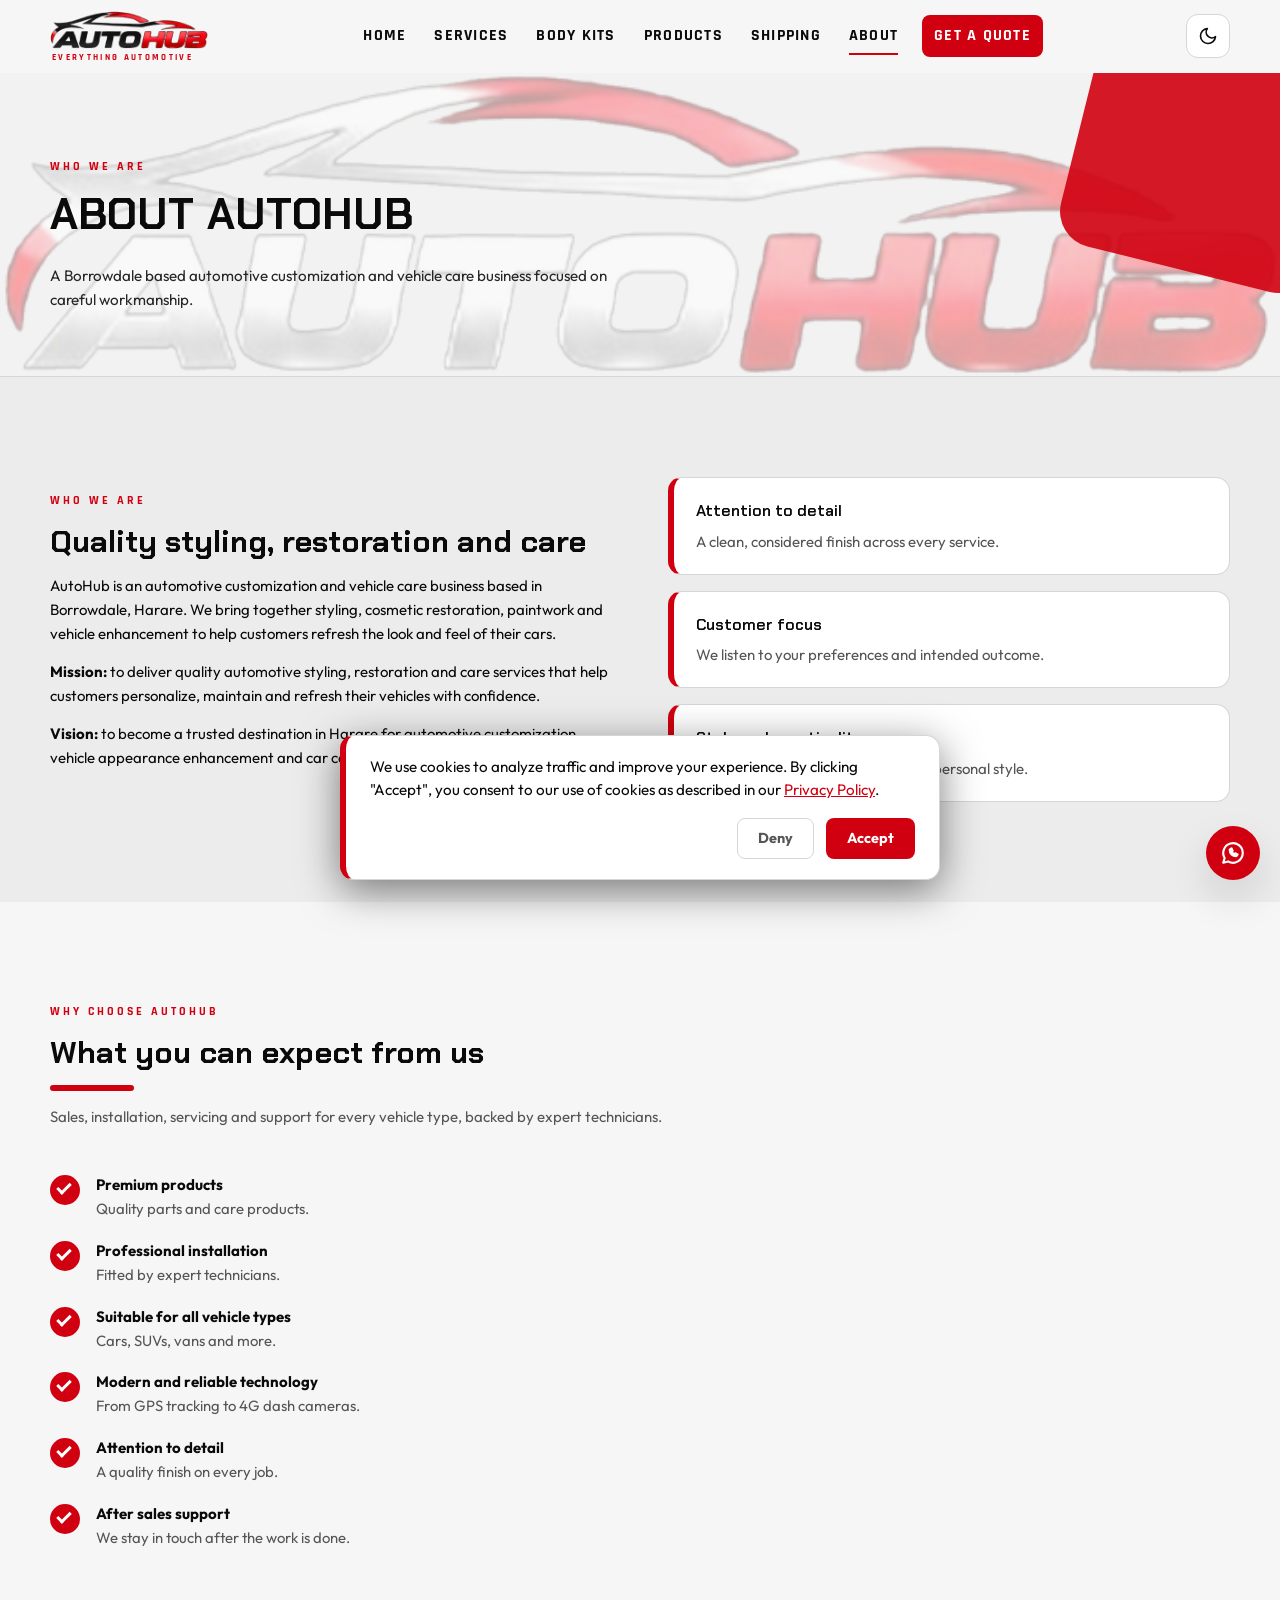
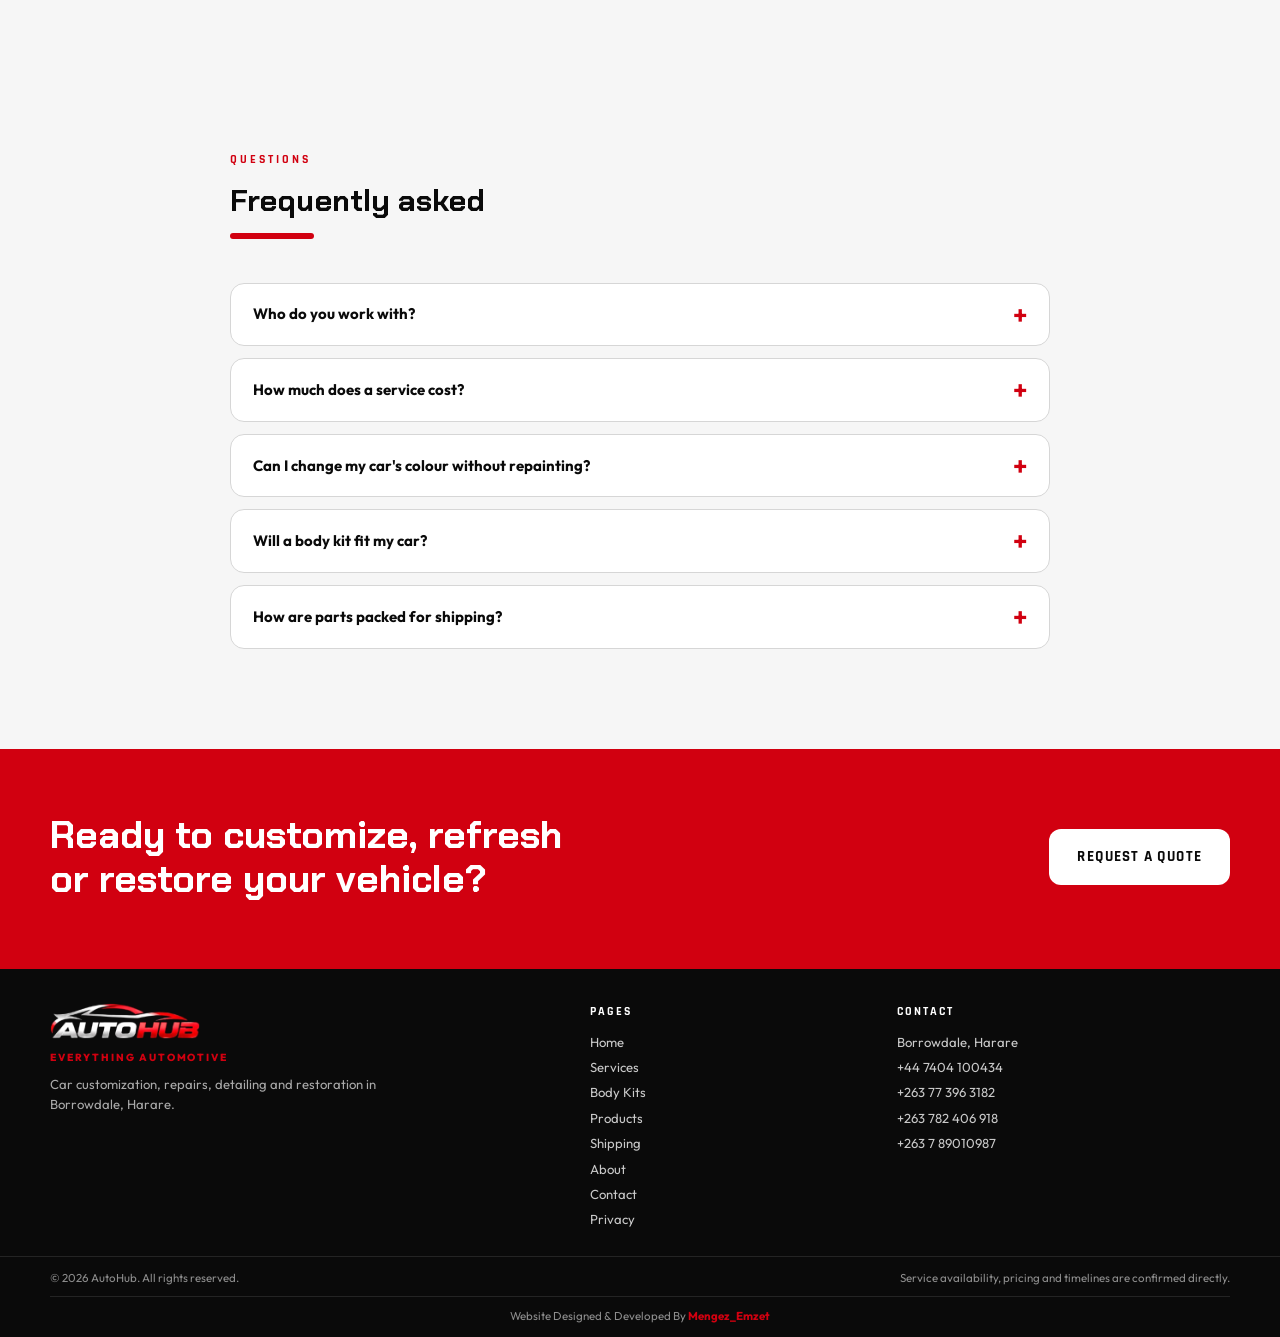
<file: about.html>
<!DOCTYPE html>
<html lang="en" data-theme="dark">
<head>
  <meta charset="UTF-8">
  <meta name="viewport" content="width=device-width, initial-scale=1">
  <title>About AutoHub | Car Styling in Harare</title>
  <meta name="description" content="Learn about AutoHub in Borrowdale, Harare: our mission, values, process and answers to common questions on car styling and care.">
  <meta name="theme-color" content="#0a0a0a">
  <meta name="google-site-verification" content="YOUR_GOOGLE_SITE_VERIFICATION_CODE">
  <link rel="icon" href="images/logo.png">
  <link rel="stylesheet" href="styles.css">
    <!-- Google Analytics with Consent Mode -->
    <script async src="https://www.googletagmanager.com/gtag/js?id=G-X2MT2DSR04"></script>
    <script>
      window.dataLayer = window.dataLayer || [];
      function gtag(){dataLayer.push(arguments);}
      
      // Default to denied until the user accepts
      gtag('consent', 'default', {
        'analytics_storage': 'denied'
      });
  
      gtag('js', new Date());
      gtag('config', 'G-X2MT2DSR04');
  
      // Check if they already accepted previously
      try {
        if (localStorage.getItem('autohubCookieConsent') === 'accepted') {
          gtag('consent', 'update', { 'analytics_storage': 'granted' });
        }
      } catch (e) {}
    </script>
  <script>
    (function () {
      try {
        var saved = localStorage.getItem("autohubTheme");
        var prefersLight = window.matchMedia("(prefers-color-scheme: light)").matches;
        document.documentElement.setAttribute("data-theme", saved || (prefersLight ? "light" : "dark"));
      } catch (e) {}
    })();
  </script>
</head>
<body>
  <div class="wipe" id="wipe" aria-hidden="true"><span class="wipemark"><b>A</b><img class="wipelogo" src="images/logo.png" alt="" onload="this.parentNode.classList.add('hasimg')" onerror="this.remove()"></span></div>
<a class="skip" href="#main">Skip to content</a>
  <div class="progress" id="progress" aria-hidden="true"></div>

  <header class="header" id="header">
    <div class="wrap headerrow">
      <a class="brand" href="index.html" aria-label="AutoHub home">
        <span class="brandmark" aria-hidden="true"><b>A</b><img class="brandlogo logod" src="images/logo.png" alt="" width="168" height="40" onload="this.parentNode.classList.add('hasimg')" onerror="this.remove()"><img class="brandlogo logol" src="images/logo-light.png" alt="" width="168" height="40" onload="this.parentNode.classList.add('hasimg')" onerror="this.remove()"></span>
        <span class="brandtext"><strong>AUTOHUB</strong><small>Everything Automotive</small></span>
      </a>

      <nav class="nav" id="nav" aria-label="Main navigation">
        <a href="index.html" class="navlink">Home</a>
        <a href="services.html" class="navlink">Services</a>
        <a href="bodykits.html" class="navlink">Body Kits</a>
        <a href="products.html" class="navlink">Products</a>
        <a href="shipping.html" class="navlink">Shipping</a>
        <a href="about.html" class="navlink">About</a>
        <a href="contact.html" class="navlink navcta">Get a Quote</a>
      </nav>

      <div class="headeractions">
        <button class="iconbtn" id="themeToggle" type="button" aria-label="Switch to light mode" aria-pressed="false">
          <svg class="iconsun" viewBox="0 0 24 24" width="20" height="20" fill="none" stroke="currentColor" stroke-width="2" stroke-linecap="round" aria-hidden="true"><circle cx="12" cy="12" r="4"/><path d="M12 2v2M12 20v2M4.9 4.9l1.4 1.4M17.7 17.7l1.4 1.4M2 12h2M20 12h2M4.9 19.1l1.4-1.4M17.7 6.3l1.4-1.4"/></svg>
          <svg class="iconmoon" viewBox="0 0 24 24" width="20" height="20" fill="none" stroke="currentColor" stroke-width="2" stroke-linecap="round" stroke-linejoin="round" aria-hidden="true"><path d="M21 12.8A9 9 0 1 1 11.2 3a7 7 0 0 0 9.8 9.8z"/></svg>
        </button>
        <button class="iconbtn burger" id="burger" type="button" aria-label="Open menu" aria-expanded="false" aria-controls="nav">
          <span></span><span></span><span></span>
        </button>
      </div>
    </div>
  </header>

  <main id="main">
    <section class="pagehero ph-about">
      <div class="wrap">
        <p class="eyebrow reveal">Who we are</p>
        <h1 class="reveal">About AutoHub</h1>
        <p class="lead reveal">A Borrowdale based automotive customization and vehicle care business focused on careful workmanship.</p>
      </div>
    </section>

    <section class="section alt" id="about">
      <div class="wrap split">
        <div class="reveal">
          <p class="eyebrow">Who we are</p>
          <h2>Quality styling, restoration and care</h2>
          <p>AutoHub is an automotive customization and vehicle care business based in Borrowdale, Harare. We bring together styling, cosmetic restoration, paintwork and vehicle enhancement to help customers refresh the look and feel of their cars.</p>
          <p><b>Mission:</b> to deliver quality automotive styling, restoration and care services that help customers personalize, maintain and refresh their vehicles with confidence.</p>
          <p><b>Vision:</b> to become a trusted destination in Harare for automotive customization, vehicle appearance enhancement and car care solutions.</p>
        </div>
        <div class="values reveal">
          <div><h3>Attention to detail</h3><p>A clean, considered finish across every service.</p></div>
          <div><h3>Customer focus</h3><p>We listen to your preferences and intended outcome.</p></div>
          <div><h3>Style and practicality</h3><p>Upgrades that suit your vehicle and personal style.</p></div>
        </div>
      </div>
    </section>

    <section class="section" id="why">
      <div class="wrap">
        <header class="sechead reveal">
          <p class="eyebrow">Why choose AutoHub</p>
          <h2>What you can expect from us</h2>
          <p>Sales, installation, servicing and support for every vehicle type, backed by expert technicians.</p>
        </header>
        <ul class="checks whylist reveal">
          <li><span class="tick" aria-hidden="true"></span><div><b>Premium products</b><p>Quality parts and care products.</p></div></li>
          <li><span class="tick" aria-hidden="true"></span><div><b>Professional installation</b><p>Fitted by expert technicians.</p></div></li>
          <li><span class="tick" aria-hidden="true"></span><div><b>Suitable for all vehicle types</b><p>Cars, SUVs, vans and more.</p></div></li>
          <li><span class="tick" aria-hidden="true"></span><div><b>Modern and reliable technology</b><p>From GPS tracking to 4G dash cameras.</p></div></li>
          <li><span class="tick" aria-hidden="true"></span><div><b>Attention to detail</b><p>A quality finish on every job.</p></div></li>
          <li><span class="tick" aria-hidden="true"></span><div><b>After sales support</b><p>We stay in touch after the work is done.</p></div></li>
        </ul>
      </div>
    </section>

    <section class="section" id="faq">
      <div class="wrap narrow">
        <header class="sechead reveal">
          <p class="eyebrow">Questions</p>
          <h2>Frequently asked</h2>
        </header>
        <div class="faq reveal">
          <details><summary>Who do you work with?</summary><p>We welcome private vehicle owners and customers seeking appearance upgrades, cosmetic repairs, paintwork, interior refreshes and personalized styling.</p></details>
          <details><summary>How much does a service cost?</summary><p>Specific scope, materials, timelines and pricing are confirmed during consultation, so the work is matched to your vehicle and goals.</p></details>
          <details><summary>Can I change my car's colour without repainting?</summary><p>Car wrapping is available for customers who want to change or personalize their car's appearance. Ask us about the options.</p></details>
          <details><summary>Will a body kit fit my car?</summary><p>Kits are designed according to original vehicle data. Share your vehicle details and we will confirm the right option.</p></details>
          <details><summary>How are parts packed for shipping?</summary><p>Parts are protected with thickened cartons, pearl cotton and a shockproof design, and can ship by sea, air or express.</p></details>
        </div>
      </div>
    </section>

    <section class="cta">
      <div class="wrap ctarow">
        <h2 class="reveal">Ready to customize, refresh or restore your vehicle?</h2>
        <a class="btn btnlight reveal" href="contact.html">Request a Quote</a>
      </div>
    </section>
  </main>

  <footer class="footer">
    <div class="wrap footgrid">
      <div class="footbrand">
        <a class="footlogo" href="index.html" aria-label="AutoHub home"><span class="footmark"><b>A</b><img src="images/logo.png" alt="" width="142" height="34" onload="this.parentNode.classList.add('hasimg')" onerror="this.remove()"></span><strong>AUTOHUB</strong></a>
        <p class="footmotto">Everything Automotive</p>
        <p>Car customization, repairs, detailing and restoration in Borrowdale, Harare.</p>
      </div>
      <nav class="footcol" aria-label="Footer navigation">
        <h4>Pages</h4>
        <a href="index.html">Home</a>
        <a href="services.html">Services</a>
        <a href="bodykits.html">Body Kits</a>
        <a href="products.html">Products</a>
        <a href="shipping.html">Shipping</a>
        <a href="about.html">About</a>
        <a href="contact.html">Contact</a>
        <a href="privacy.html">Privacy</a>
      </nav>
      <div class="footcol">
        <h4>Contact</h4>
        <span>Borrowdale, Harare</span>
        <a href="tel:+447404100434">+44 7404 100434</a>
        <a href="tel:+263773963182">+263 77 396 3182</a>
        <a href="tel:+263782406918">+263 782 406 918</a>
        <a href="tel:+263789010987">+263 7 89010987</a>
      </div>
    </div>
    <div class="footbar">
      <div class="wrap footbarrow">
        <p>&copy; <span id="year"></span> AutoHub. All rights reserved.</p>
        <p>Service availability, pricing and timelines are confirmed directly.</p>
      </div>
      <div class="wrap footcredit">
        <p>Website Designed &amp; Developed By <a href="https://mengez-emzet.github.io/mengezemzet.co.zw/" target="_blank" rel="noopener">Mengez_Emzet</a></p>
      </div>
    </div>
  </footer>

  <a class="whatsapp" href="https://wa.me/263782406918" target="_blank" rel="noopener" aria-label="Chat with AutoHub on WhatsApp">
    <svg viewBox="0 0 24 24" width="26" height="26" fill="none" stroke="currentColor" stroke-width="2" stroke-linecap="round" stroke-linejoin="round" aria-hidden="true"><path d="M21 12a9 9 0 0 1-13.400 7.800L3 21l1.300-4.400A9 9 0 1 1 21 12z"/><path d="M9 9c0 3.500 2.500 6 6 6l1.200-1.700-2.200-1-.9.800c-1-.4-1.800-1.200-2.200-2.200l.8-.9-1-2.200z"/></svg>
  </a>
  <button class="totop" id="toTop" type="button" aria-label="Back to top">
    <svg viewBox="0 0 24 24" width="22" height="22" fill="none" stroke="currentColor" stroke-width="2.500" stroke-linecap="round" stroke-linejoin="round" aria-hidden="true"><path d="M12 19V5M5 12l7-7 7 7"/></svg>
  </button>

  <div class="cursor" id="cursor" aria-hidden="true"></div>
  <div class="toast" id="toast" role="status" aria-live="polite"></div>
  <script src="script.js"></script>
</body>
</html>
</file>
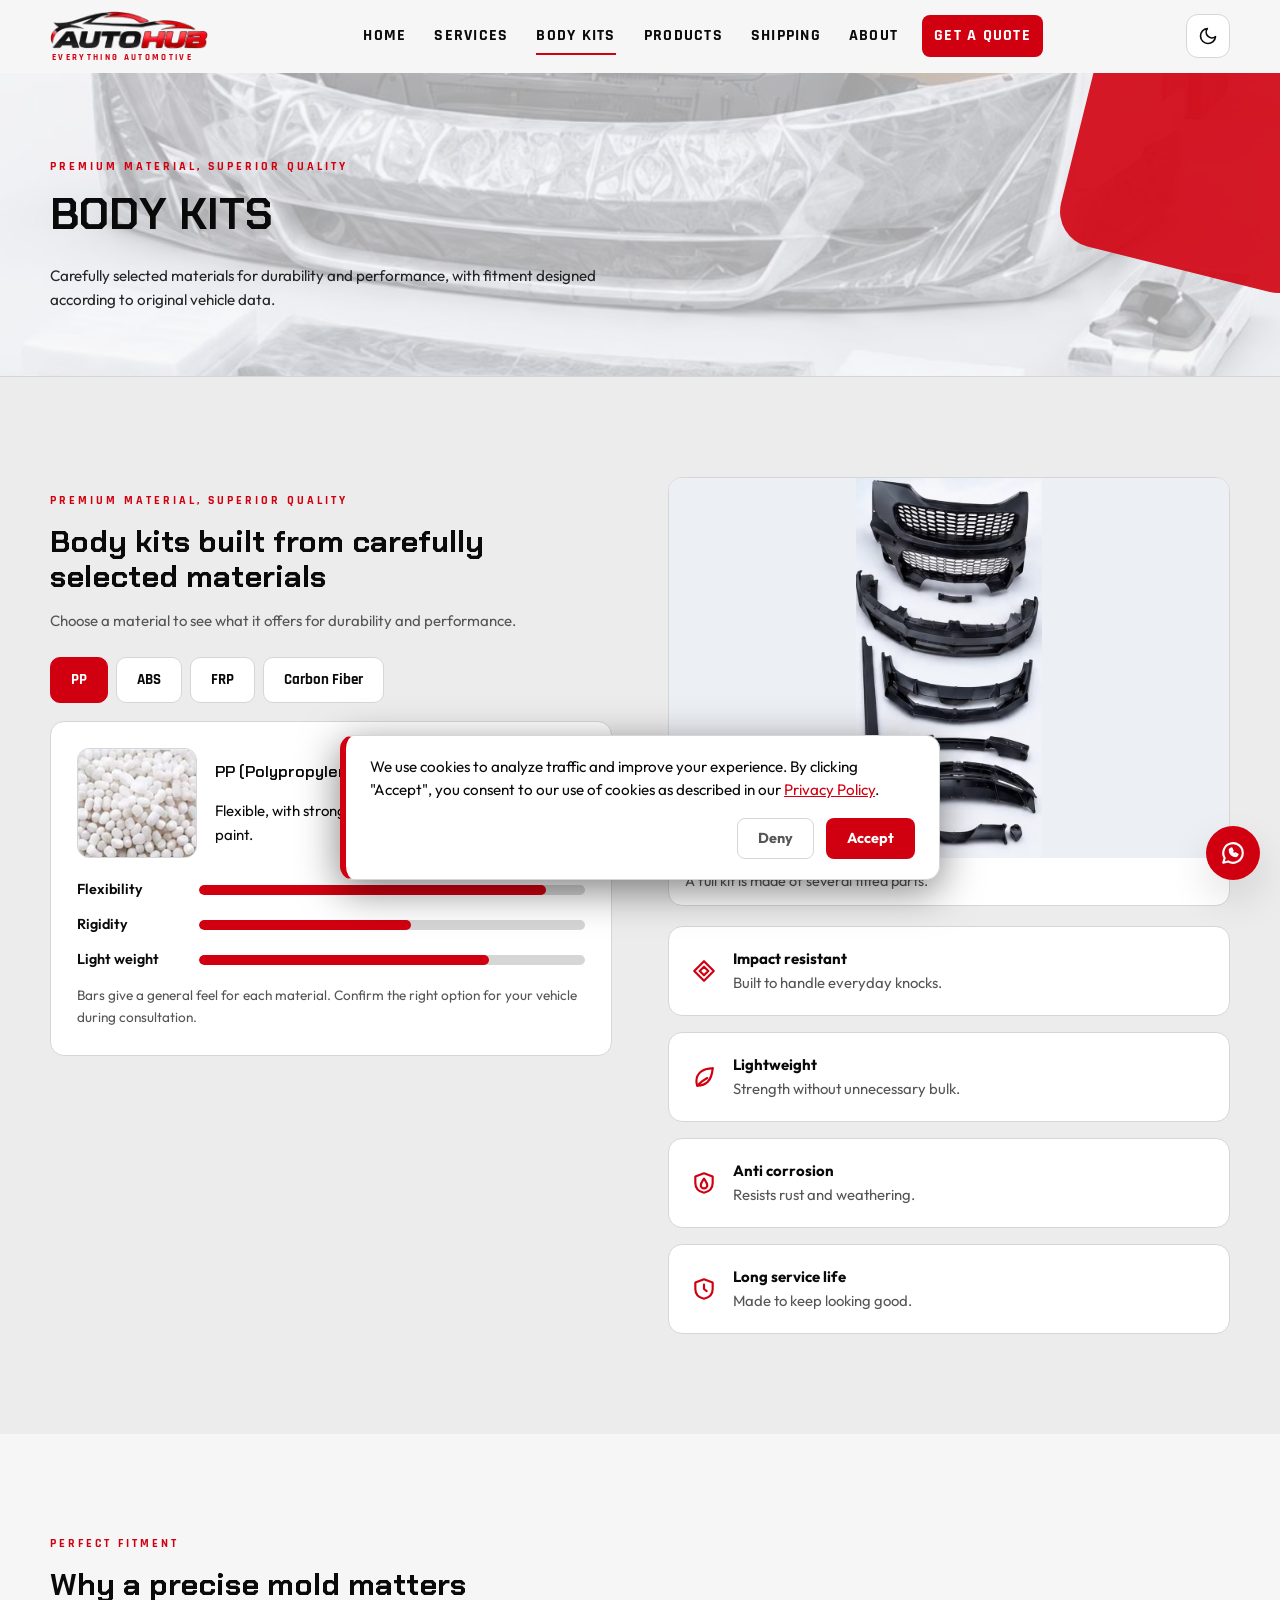
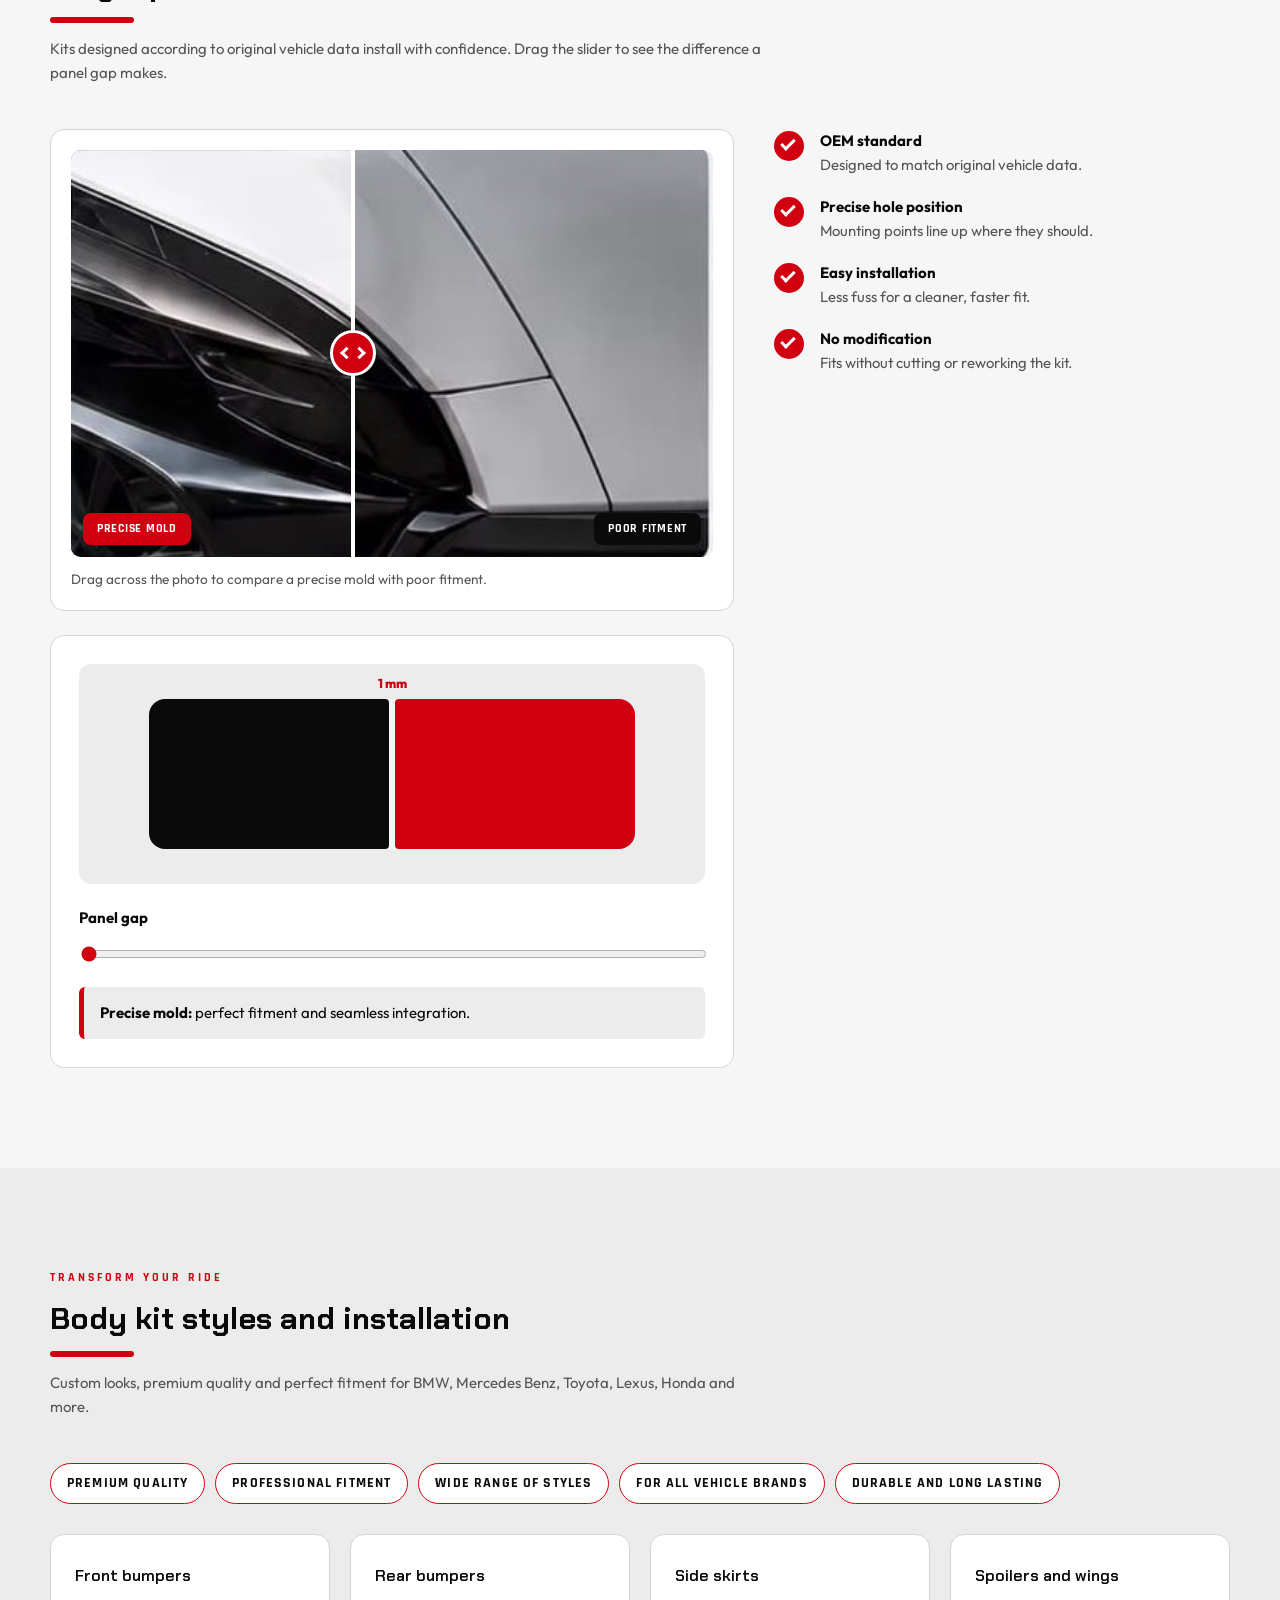
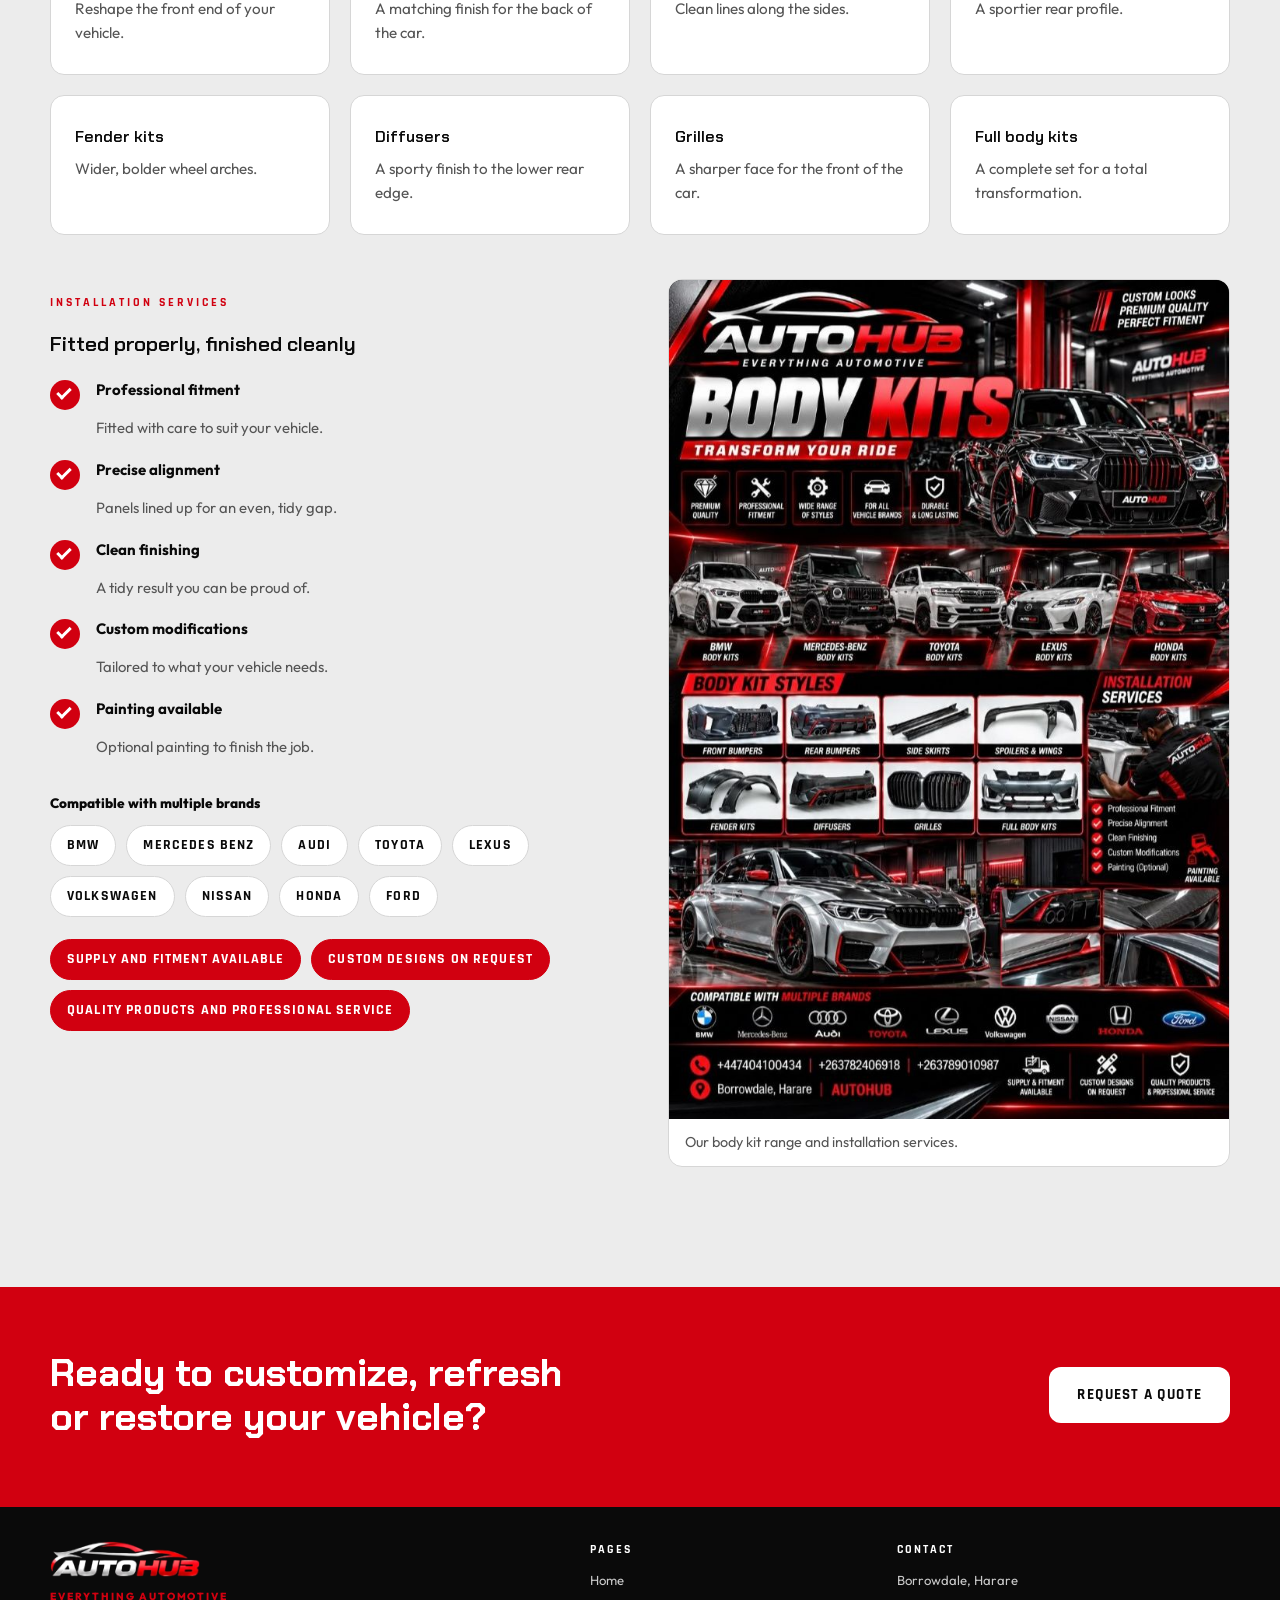
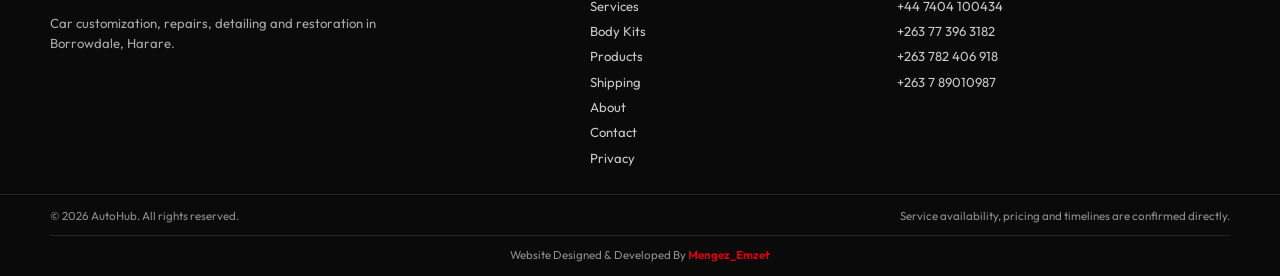
<file: bodykits.html>
<!DOCTYPE html>
<html lang="en" data-theme="dark">
<head>
  <meta charset="UTF-8">
  <meta name="viewport" content="width=device-width, initial-scale=1">
  <title>Body Kits in Harare | PP ABS FRP | AutoHub</title>
  <meta name="description" content="Premium PP, ABS, FRP and carbon fibre body kits for BMW, Mercedes, Toyota and Honda in Harare. Precise fitment and install available.">
  <meta name="theme-color" content="#0a0a0a">
  <meta name="google-site-verification" content="YOUR_GOOGLE_SITE_VERIFICATION_CODE">
  <link rel="icon" href="images/logo.png">
  <link rel="stylesheet" href="styles.css">
    <!-- Google Analytics with Consent Mode -->
    <script async src="https://www.googletagmanager.com/gtag/js?id=G-X2MT2DSR04"></script>
    <script>
      window.dataLayer = window.dataLayer || [];
      function gtag(){dataLayer.push(arguments);}
      
      // Default to denied until the user accepts
      gtag('consent', 'default', {
        'analytics_storage': 'denied'
      });
  
      gtag('js', new Date());
      gtag('config', 'G-X2MT2DSR04');
  
      // Check if they already accepted previously
      try {
        if (localStorage.getItem('autohubCookieConsent') === 'accepted') {
          gtag('consent', 'update', { 'analytics_storage': 'granted' });
        }
      } catch (e) {}
    </script>
  <script>
    (function () {
      try {
        var saved = localStorage.getItem("autohubTheme");
        var prefersLight = window.matchMedia("(prefers-color-scheme: light)").matches;
        document.documentElement.setAttribute("data-theme", saved || (prefersLight ? "light" : "dark"));
      } catch (e) {}
    })();
  </script>
</head>
<body>
  <div class="wipe" id="wipe" aria-hidden="true"><span class="wipemark"><b>A</b><img class="wipelogo" src="images/logo.png" alt="" onload="this.parentNode.classList.add('hasimg')" onerror="this.remove()"></span></div>
<a class="skip" href="#main">Skip to content</a>
  <div class="progress" id="progress" aria-hidden="true"></div>

  <header class="header" id="header">
    <div class="wrap headerrow">
      <a class="brand" href="index.html" aria-label="AutoHub home">
        <span class="brandmark" aria-hidden="true"><b>A</b><img class="brandlogo logod" src="images/logo.png" alt="" width="168" height="40" onload="this.parentNode.classList.add('hasimg')" onerror="this.remove()"><img class="brandlogo logol" src="images/logo-light.png" alt="" width="168" height="40" onload="this.parentNode.classList.add('hasimg')" onerror="this.remove()"></span>
        <span class="brandtext"><strong>AUTOHUB</strong><small>Everything Automotive</small></span>
      </a>

      <nav class="nav" id="nav" aria-label="Main navigation">
        <a href="index.html" class="navlink">Home</a>
        <a href="services.html" class="navlink">Services</a>
        <a href="bodykits.html" class="navlink">Body Kits</a>
        <a href="products.html" class="navlink">Products</a>
        <a href="shipping.html" class="navlink">Shipping</a>
        <a href="about.html" class="navlink">About</a>
        <a href="contact.html" class="navlink navcta">Get a Quote</a>
      </nav>

      <div class="headeractions">
        <button class="iconbtn" id="themeToggle" type="button" aria-label="Switch to light mode" aria-pressed="false">
          <svg class="iconsun" viewBox="0 0 24 24" width="20" height="20" fill="none" stroke="currentColor" stroke-width="2" stroke-linecap="round" aria-hidden="true"><circle cx="12" cy="12" r="4"/><path d="M12 2v2M12 20v2M4.9 4.9l1.4 1.4M17.7 17.7l1.4 1.4M2 12h2M20 12h2M4.9 19.1l1.4-1.4M17.7 6.3l1.4-1.4"/></svg>
          <svg class="iconmoon" viewBox="0 0 24 24" width="20" height="20" fill="none" stroke="currentColor" stroke-width="2" stroke-linecap="round" stroke-linejoin="round" aria-hidden="true"><path d="M21 12.8A9 9 0 1 1 11.2 3a7 7 0 0 0 9.8 9.8z"/></svg>
        </button>
        <button class="iconbtn burger" id="burger" type="button" aria-label="Open menu" aria-expanded="false" aria-controls="nav">
          <span></span><span></span><span></span>
        </button>
      </div>
    </div>
  </header>

  <main id="main">
    <section class="pagehero ph-kit">
      <div class="wrap">
        <p class="eyebrow reveal">Premium material, superior quality</p>
        <h1 class="reveal">Body Kits</h1>
        <p class="lead reveal">Carefully selected materials for durability and performance, with fitment designed according to original vehicle data.</p>
      </div>
    </section>

    <section class="section alt" id="bodykits">
      <div class="wrap split">
        <div class="reveal">
          <p class="eyebrow">Premium material, superior quality</p>
          <h2>Body kits built from carefully selected materials</h2>
          <p class="muted">Choose a material to see what it offers for durability and performance.</p>

          <div class="tabs" role="tablist" aria-label="Kit materials">
            <button class="tab active" role="tab" type="button" aria-selected="true" data-mat="pp">PP</button>
            <button class="tab" role="tab" type="button" aria-selected="false" data-mat="abs">ABS</button>
            <button class="tab" role="tab" type="button" aria-selected="false" data-mat="frp">FRP</button>
            <button class="tab" role="tab" type="button" aria-selected="false" data-mat="carbon">Carbon Fiber</button>
          </div>

          <div class="panel" id="matPanel" role="tabpanel" aria-live="polite">
            <div class="panelrow"><img id="matImg" class="matimg" src="images/mat-pp.jpg" alt="PP polypropylene pellets" width="120" height="110"><div><h3 id="matName">PP (Polypropylene)</h3><p id="matText">Flexible, with strong impact resistance and easy to paint.</p></div></div>
            <div class="meter" aria-hidden="true">
              <div class="meterrow"><span>Flexibility</span><div class="bar"><i id="mFlex"></i></div></div>
              <div class="meterrow"><span>Rigidity</span><div class="bar"><i id="mRigid"></i></div></div>
              <div class="meterrow"><span>Light weight</span><div class="bar"><i id="mLight"></i></div></div>
            </div>
            <p class="small">Bars give a general feel for each material. Confirm the right option for your vehicle during consultation.</p>
          </div>
        </div>

        <div class="reveal rightcol"><figure class="figure"><img src="images/parts.jpg" alt="Black body kit parts laid out: bumper, side skirt, lip and diffuser" loading="lazy" width="470" height="960"><figcaption>A full kit is made of several fitted parts.</figcaption></figure>
        <ul class="benefits">
          <li><svg viewBox="0 0 24 24" width="26" height="26" fill="none" stroke="currentColor" stroke-width="2" stroke-linecap="round" stroke-linejoin="round" aria-hidden="true"><path d="M12 3l9 9-9 9-9-9z"/><path d="M12 8l4 4-4 4-4-4z"/></svg><div><b>Impact resistant</b><span>Built to handle everyday knocks.</span></div></li>
          <li><svg viewBox="0 0 24 24" width="26" height="26" fill="none" stroke="currentColor" stroke-width="2" stroke-linecap="round" stroke-linejoin="round" aria-hidden="true"><path d="M20 4C10 4 5 9 5 16c0 1.5.3 2.8.8 4C8 18 11 15 15 13"/><path d="M5.8 20c4 0 13-1 14.2-16"/></svg><div><b>Lightweight</b><span>Strength without unnecessary bulk.</span></div></li>
          <li><svg viewBox="0 0 24 24" width="26" height="26" fill="none" stroke="currentColor" stroke-width="2" stroke-linecap="round" stroke-linejoin="round" aria-hidden="true"><path d="M12 3l8 3v6c0 5-3.5 8-8 9-4.5-1-8-4-8-9V6z"/><path d="M12 8c-2 3-3 4.2-3 6a3 3 0 0 0 6 0c0-1.800-1-3-3-6z"/></svg><div><b>Anti corrosion</b><span>Resists rust and weathering.</span></div></li>
          <li><svg viewBox="0 0 24 24" width="26" height="26" fill="none" stroke="currentColor" stroke-width="2" stroke-linecap="round" stroke-linejoin="round" aria-hidden="true"><path d="M12 3l8 3v6c0 5-3.5 8-8 9-4.5-1-8-4-8-9V6z"/><path d="M12 8v4l2.500 2"/></svg><div><b>Long service life</b><span>Made to keep looking good.</span></div></li>
        </ul>
        </div>
      </div>
    </section>

    <section class="section" id="fitment">
      <div class="wrap">
        <header class="sechead reveal">
          <p class="eyebrow">Perfect fitment</p>
          <h2>Why a precise mold matters</h2>
          <p>Kits designed according to original vehicle data install with confidence. Drag the slider to see the difference a panel gap makes.</p>
        </header>

        <div class="fitgrid">
          <div class="fitleft">
            <div class="compare reveal" id="compare">
              <div class="cmpwrap">
                <img class="cmpimg" src="images/fit-poor.jpg" alt="Poor fitment with a large visible gap beside the headlight">
                <div class="cmptop"><img class="cmpimg" src="images/fit-good.jpg" alt="Precise mold with a seamless fit beside the headlight"></div>
                <span class="cmplabel left">Precise mold</span>
                <span class="cmplabel right">Poor fitment</span>
                <span class="cmphandle" aria-hidden="true"><i></i></span>
                <input type="range" id="cmpRange" min="0" max="100" value="50" aria-label="Compare precise mold with poor fitment">
              </div>
              <p class="small">Drag across the photo to compare a precise mold with poor fitment.</p>
            </div>
            <div class="fitdemo reveal">
            <div class="fitstage" id="fitStage" data-state="good">
              <div class="fender"></div>
              <div class="gapmark" id="gapMark"><span id="gapValue">1 mm</span></div>
              <div class="kitpanel"></div>
            </div>
            <label class="sliderlabel" for="gapRange">Panel gap</label>
            <input type="range" id="gapRange" min="1" max="14" value="1" aria-describedby="fitVerdict">
            <p class="verdict" id="fitVerdict"><b>Precise mold:</b> perfect fitment and seamless integration.</p>
          </div>

          </div>

          <ul class="checks reveal">
            <li><span class="tick" aria-hidden="true"></span><div><b>OEM standard</b><p>Designed to match original vehicle data.</p></div></li>
            <li><span class="tick" aria-hidden="true"></span><div><b>Precise hole position</b><p>Mounting points line up where they should.</p></div></li>
            <li><span class="tick" aria-hidden="true"></span><div><b>Easy installation</b><p>Less fuss for a cleaner, faster fit.</p></div></li>
            <li><span class="tick" aria-hidden="true"></span><div><b>No modification</b><p>Fits without cutting or reworking the kit.</p></div></li>
          </ul>
        </div>
      </div>
    </section>

    <section class="section alt" id="styles">
      <div class="wrap">
        <header class="sechead reveal">
          <p class="eyebrow">Transform your ride</p>
          <h2>Body kit styles and installation</h2>
          <p>Custom looks, premium quality and perfect fitment for BMW, Mercedes Benz, Toyota, Lexus, Honda and more.</p>
        </header>

        <div class="brandrow hl reveal"><span>Premium quality</span><span>Professional fitment</span><span>Wide range of styles</span><span>For all vehicle brands</span><span>Durable and long lasting</span></div>

        <div class="packgrid stylegrid">
          <div class="pack reveal"><h3>Front bumpers</h3><p>Reshape the front end of your vehicle.</p></div>
          <div class="pack reveal"><h3>Rear bumpers</h3><p>A matching finish for the back of the car.</p></div>
          <div class="pack reveal"><h3>Side skirts</h3><p>Clean lines along the sides.</p></div>
          <div class="pack reveal"><h3>Spoilers and wings</h3><p>A sportier rear profile.</p></div>
          <div class="pack reveal"><h3>Fender kits</h3><p>Wider, bolder wheel arches.</p></div>
          <div class="pack reveal"><h3>Diffusers</h3><p>A sporty finish to the lower rear edge.</p></div>
          <div class="pack reveal"><h3>Grilles</h3><p>A sharper face for the front of the car.</p></div>
          <div class="pack reveal"><h3>Full body kits</h3><p>A complete set for a total transformation.</p></div>
        </div>

        <div class="split stylesplit">
          <div class="reveal">
            <p class="eyebrow">Installation services</p>
            <h3 class="subh">Fitted properly, finished cleanly</h3>
            <ul class="checks">
            <li><span class="tick" aria-hidden="true"></span><div><b>Professional fitment</b><p>Fitted with care to suit your vehicle.</p></div></li>
            <li><span class="tick" aria-hidden="true"></span><div><b>Precise alignment</b><p>Panels lined up for an even, tidy gap.</p></div></li>
            <li><span class="tick" aria-hidden="true"></span><div><b>Clean finishing</b><p>A tidy result you can be proud of.</p></div></li>
            <li><span class="tick" aria-hidden="true"></span><div><b>Custom modifications</b><p>Tailored to what your vehicle needs.</p></div></li>
            <li><span class="tick" aria-hidden="true"></span><div><b>Painting available</b><p>Optional painting to finish the job.</p></div></li>
            </ul>
            <div class="brandbox">
              <p class="small pmlabel">Compatible with multiple brands</p>
              <div class="brandrow"><span>BMW</span><span>Mercedes Benz</span><span>Audi</span><span>Toyota</span><span>Lexus</span><span>Volkswagen</span><span>Nissan</span><span>Honda</span><span>Ford</span></div>
            </div>
            <div class="brandrow assure"><span>Supply and fitment available</span><span>Custom designs on request</span><span>Quality products and professional service</span></div>
          </div>
          <div class="reveal rightcol"><figure class="figure"><img src="images/services/body-kits.jpg" alt="AutoHub body kits flyer showing kits for BMW, Mercedes Benz, Toyota, Lexus and Honda, the kit styles and installation services" loading="lazy" width="720" height="1079"><figcaption>Our body kit range and installation services.</figcaption></figure></div>
        </div>
      </div>
    </section>

    <section class="cta">
      <div class="wrap ctarow">
        <h2 class="reveal">Ready to customize, refresh or restore your vehicle?</h2>
        <a class="btn btnlight reveal" href="contact.html">Request a Quote</a>
      </div>
    </section>
  </main>

  <footer class="footer">
    <div class="wrap footgrid">
      <div class="footbrand">
        <a class="footlogo" href="index.html" aria-label="AutoHub home"><span class="footmark"><b>A</b><img src="images/logo.png" alt="" width="142" height="34" onload="this.parentNode.classList.add('hasimg')" onerror="this.remove()"></span><strong>AUTOHUB</strong></a>
        <p class="footmotto">Everything Automotive</p>
        <p>Car customization, repairs, detailing and restoration in Borrowdale, Harare.</p>
      </div>
      <nav class="footcol" aria-label="Footer navigation">
        <h4>Pages</h4>
        <a href="index.html">Home</a>
        <a href="services.html">Services</a>
        <a href="bodykits.html">Body Kits</a>
        <a href="products.html">Products</a>
        <a href="shipping.html">Shipping</a>
        <a href="about.html">About</a>
        <a href="contact.html">Contact</a>
        <a href="privacy.html">Privacy</a>
      </nav>
      <div class="footcol">
        <h4>Contact</h4>
        <span>Borrowdale, Harare</span>
        <a href="tel:+447404100434">+44 7404 100434</a>
        <a href="tel:+263773963182">+263 77 396 3182</a>
        <a href="tel:+263782406918">+263 782 406 918</a>
        <a href="tel:+263789010987">+263 7 89010987</a>
      </div>
    </div>
    <div class="footbar">
      <div class="wrap footbarrow">
        <p>&copy; <span id="year"></span> AutoHub. All rights reserved.</p>
        <p>Service availability, pricing and timelines are confirmed directly.</p>
      </div>
      <div class="wrap footcredit">
        <p>Website Designed &amp; Developed By <a href="https://mengez-emzet.github.io/mengezemzet.co.zw/" target="_blank" rel="noopener">Mengez_Emzet</a></p>
      </div>
    </div>
  </footer>

  <a class="whatsapp" href="https://wa.me/263782406918" target="_blank" rel="noopener" aria-label="Chat with AutoHub on WhatsApp">
    <svg viewBox="0 0 24 24" width="26" height="26" fill="none" stroke="currentColor" stroke-width="2" stroke-linecap="round" stroke-linejoin="round" aria-hidden="true"><path d="M21 12a9 9 0 0 1-13.400 7.800L3 21l1.300-4.400A9 9 0 1 1 21 12z"/><path d="M9 9c0 3.500 2.500 6 6 6l1.200-1.700-2.200-1-.9.800c-1-.4-1.800-1.200-2.200-2.200l.8-.9-1-2.200z"/></svg>
  </a>
  <button class="totop" id="toTop" type="button" aria-label="Back to top">
    <svg viewBox="0 0 24 24" width="22" height="22" fill="none" stroke="currentColor" stroke-width="2.500" stroke-linecap="round" stroke-linejoin="round" aria-hidden="true"><path d="M12 19V5M5 12l7-7 7 7"/></svg>
  </button>

  <div class="cursor" id="cursor" aria-hidden="true"></div>
  <div class="toast" id="toast" role="status" aria-live="polite"></div>
  <script src="script.js"></script>
</body>
</html>
</file>
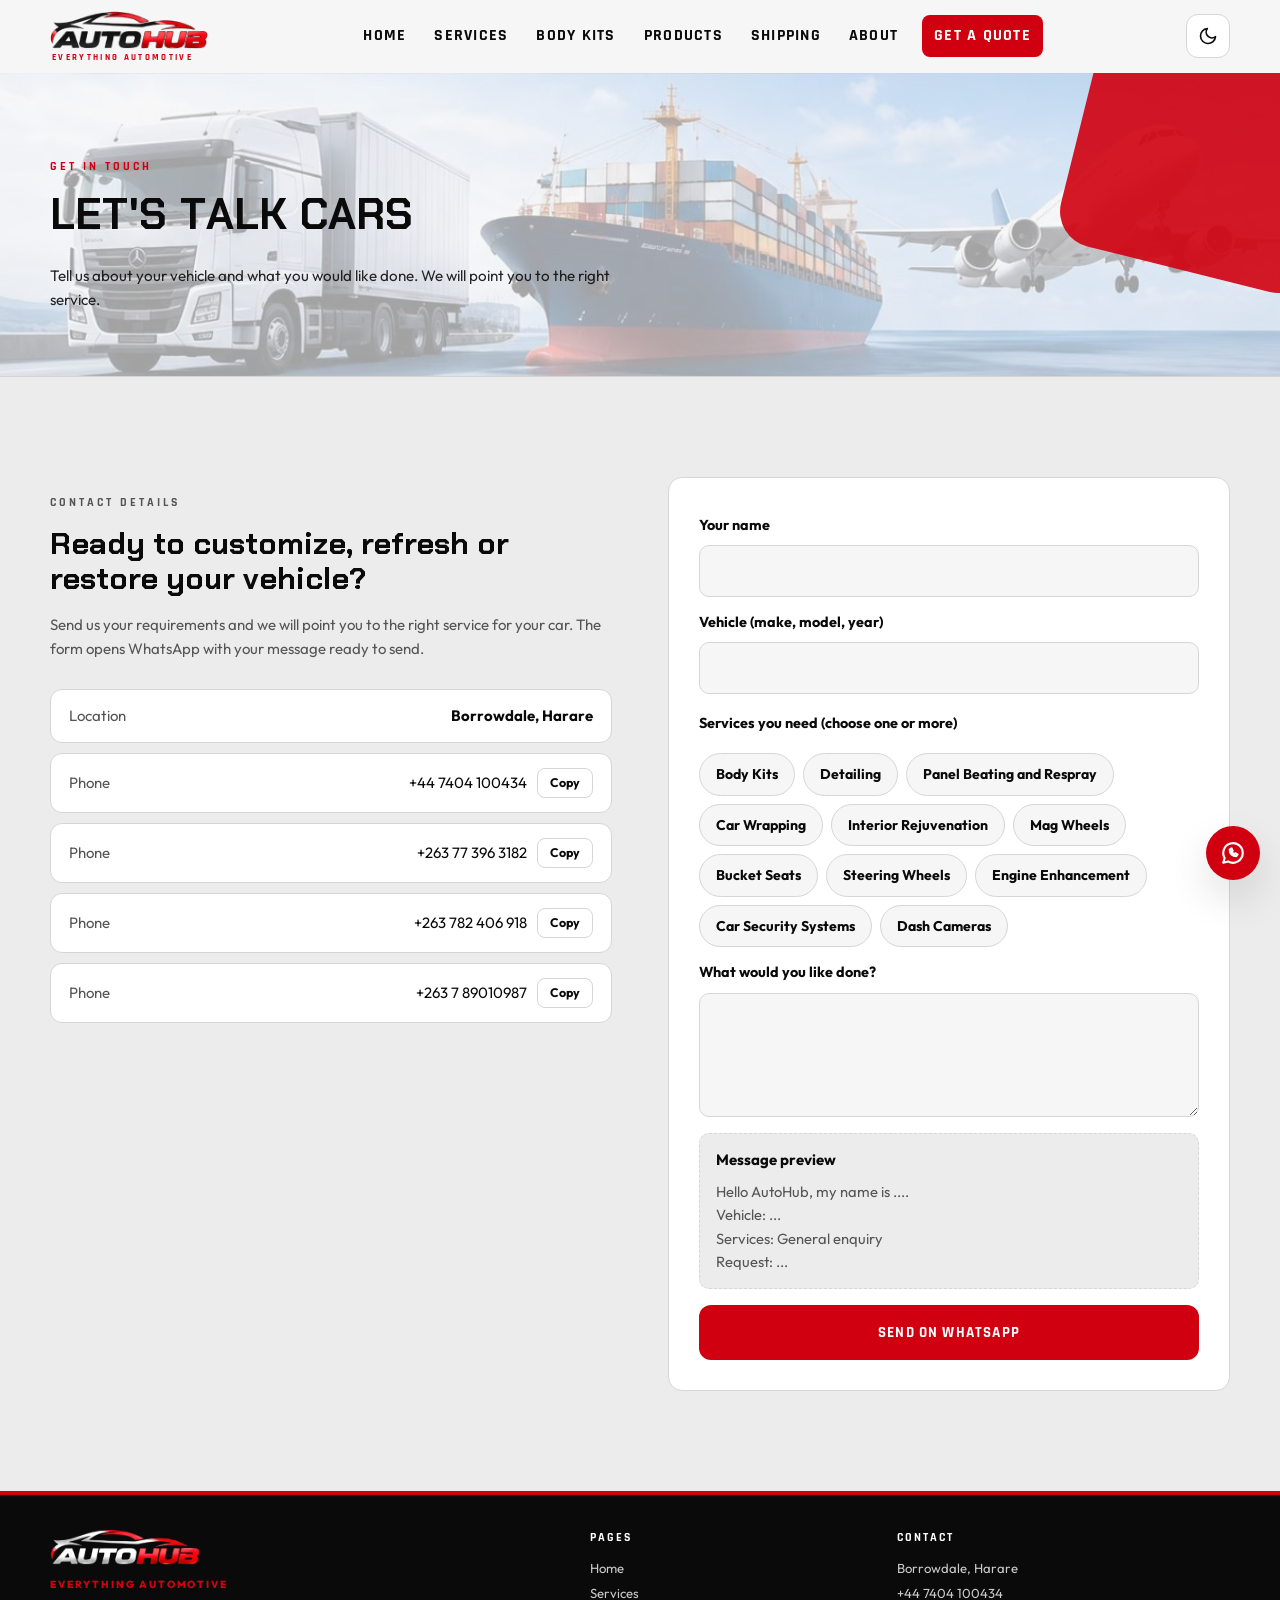
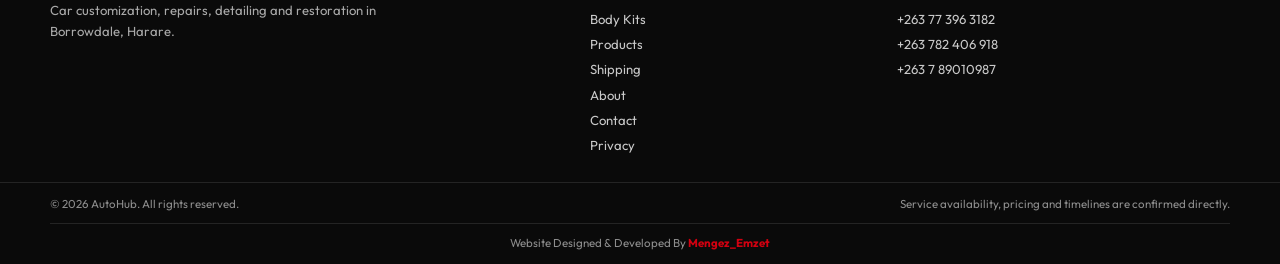
<file: contact.html>
<!DOCTYPE html>
<html lang="en" data-theme="dark">
<head>
  <meta charset="UTF-8">
  <meta name="viewport" content="width=device-width, initial-scale=1">
  <title>Contact AutoHub in Harare | Get a Quote</title>
  <meta name="description" content="Call, WhatsApp or message AutoHub in Borrowdale, Harare for body kits, detailing, respray and car care. Get a fast, free quote.">
  <meta name="theme-color" content="#0a0a0a">
  <meta name="google-site-verification" content="YOUR_GOOGLE_SITE_VERIFICATION_CODE">
  <link rel="icon" href="images/logo.png">
  <link rel="stylesheet" href="styles.css">
    <!-- Google Analytics with Consent Mode -->
    <script async src="https://www.googletagmanager.com/gtag/js?id=G-X2MT2DSR04"></script>
    <script>
      window.dataLayer = window.dataLayer || [];
      function gtag(){dataLayer.push(arguments);}
      
      // Default to denied until the user accepts
      gtag('consent', 'default', {
        'analytics_storage': 'denied'
      });
  
      gtag('js', new Date());
      gtag('config', 'G-X2MT2DSR04');
  
      // Check if they already accepted previously
      try {
        if (localStorage.getItem('autohubCookieConsent') === 'accepted') {
          gtag('consent', 'update', { 'analytics_storage': 'granted' });
        }
      } catch (e) {}
    </script>
  <script>
    (function () {
      try {
        var saved = localStorage.getItem("autohubTheme");
        var prefersLight = window.matchMedia("(prefers-color-scheme: light)").matches;
        document.documentElement.setAttribute("data-theme", saved || (prefersLight ? "light" : "dark"));
      } catch (e) {}
    })();
  </script>
</head>
<body>
  <div class="wipe" id="wipe" aria-hidden="true"><span class="wipemark"><b>A</b><img class="wipelogo" src="images/logo.png" alt="" onload="this.parentNode.classList.add('hasimg')" onerror="this.remove()"></span></div>
<a class="skip" href="#main">Skip to content</a>
  <div class="progress" id="progress" aria-hidden="true"></div>

  <header class="header" id="header">
    <div class="wrap headerrow">
      <a class="brand" href="index.html" aria-label="AutoHub home">
        <span class="brandmark" aria-hidden="true"><b>A</b><img class="brandlogo logod" src="images/logo.png" alt="" width="168" height="40" onload="this.parentNode.classList.add('hasimg')" onerror="this.remove()"><img class="brandlogo logol" src="images/logo-light.png" alt="" width="168" height="40" onload="this.parentNode.classList.add('hasimg')" onerror="this.remove()"></span>
        <span class="brandtext"><strong>AUTOHUB</strong><small>Everything Automotive</small></span>
      </a>

      <nav class="nav" id="nav" aria-label="Main navigation">
        <a href="index.html" class="navlink">Home</a>
        <a href="services.html" class="navlink">Services</a>
        <a href="bodykits.html" class="navlink">Body Kits</a>
        <a href="products.html" class="navlink">Products</a>
        <a href="shipping.html" class="navlink">Shipping</a>
        <a href="about.html" class="navlink">About</a>
        <a href="contact.html" class="navlink navcta">Get a Quote</a>
      </nav>

      <div class="headeractions">
        <button class="iconbtn" id="themeToggle" type="button" aria-label="Switch to light mode" aria-pressed="false">
          <svg class="iconsun" viewBox="0 0 24 24" width="20" height="20" fill="none" stroke="currentColor" stroke-width="2" stroke-linecap="round" aria-hidden="true"><circle cx="12" cy="12" r="4"/><path d="M12 2v2M12 20v2M4.9 4.9l1.4 1.4M17.7 17.7l1.4 1.4M2 12h2M20 12h2M4.9 19.1l1.4-1.4M17.7 6.3l1.4-1.4"/></svg>
          <svg class="iconmoon" viewBox="0 0 24 24" width="20" height="20" fill="none" stroke="currentColor" stroke-width="2" stroke-linecap="round" stroke-linejoin="round" aria-hidden="true"><path d="M21 12.8A9 9 0 1 1 11.2 3a7 7 0 0 0 9.8 9.8z"/></svg>
        </button>
        <button class="iconbtn burger" id="burger" type="button" aria-label="Open menu" aria-expanded="false" aria-controls="nav">
          <span></span><span></span><span></span>
        </button>
      </div>
    </div>
  </header>

  <main id="main">
    <section class="pagehero ph-ship">
      <div class="wrap">
        <p class="eyebrow reveal">Get in touch</p>
        <h1 class="reveal">Let's Talk Cars</h1>
        <p class="lead reveal">Tell us about your vehicle and what you would like done. We will point you to the right service.</p>
      </div>
    </section>

    <section class="section contact" id="contact">
      <div class="wrap contactgrid">
        <div class="reveal">
          <p class="eyebrow">Contact details</p>
          <h2>Ready to customize, refresh or restore your vehicle?</h2>
          <p>Send us your requirements and we will point you to the right service for your car. The form opens WhatsApp with your message ready to send.</p>
          <ul class="contactlist">
            <li><span>Location</span><b>Borrowdale, Harare</b></li>
            <li><span>Phone</span><a href="tel:+447404100434">+44 7404 100434</a></li>
            <li><span>Phone</span><a href="tel:+263773963182">+263 77 396 3182</a></li>
            <li><span>Phone</span><a href="tel:+263782406918">+263 782 406 918</a></li>
            <li><span>Phone</span><a href="tel:+263789010987">+263 7 89010987</a></li>
          </ul>
        </div>

        <form class="form reveal" id="quoteForm" novalidate>
          <label for="fName">Your name</label>
          <input id="fName" name="name" type="text" autocomplete="name" required>

          <label for="fVehicle">Vehicle (make, model, year)</label>
          <input id="fVehicle" name="vehicle" type="text" required>

          <fieldset class="chipset">
            <legend>Services you need (choose one or more)</legend>
            <label class="selchip"><input type="checkbox" name="service" value="Car Body Kits and Pimping"><span>Body Kits</span></label>
            <label class="selchip"><input type="checkbox" name="service" value="Detailing"><span>Detailing</span></label>
            <label class="selchip"><input type="checkbox" name="service" value="Panel Beating and Respray"><span>Panel Beating and Respray</span></label>
            <label class="selchip"><input type="checkbox" name="service" value="Car Wrapping"><span>Car Wrapping</span></label>
            <label class="selchip"><input type="checkbox" name="service" value="Interior Rejuvenation"><span>Interior Rejuvenation</span></label>
            <label class="selchip"><input type="checkbox" name="service" value="Mag Wheels"><span>Mag Wheels</span></label>
            <label class="selchip"><input type="checkbox" name="service" value="Bucket Seats"><span>Bucket Seats</span></label>
            <label class="selchip"><input type="checkbox" name="service" value="Steering Wheels"><span>Steering Wheels</span></label>
            <label class="selchip"><input type="checkbox" name="service" value="Engine Enhancement"><span>Engine Enhancement</span></label>
            <label class="selchip"><input type="checkbox" name="service" value="Car Security Systems"><span>Car Security Systems</span></label>
            <label class="selchip"><input type="checkbox" name="service" value="Dash Cameras and Fleet Tracking"><span>Dash Cameras</span></label>
          </fieldset>

          <label for="fMsg">What would you like done?</label>
          <textarea id="fMsg" name="message" rows="4" required></textarea>

          <div class="preview" id="preview"><b>Message preview</b><pre id="previewText">Fill in the form to see your WhatsApp message.</pre></div>

          <p class="error" id="formError" role="alert" hidden>Please fill in your name, vehicle and request.</p>
          <button class="btn btnred full" type="submit">Send on WhatsApp</button>
        </form>
      </div>
    </section>
  </main>

  <footer class="footer">
    <div class="wrap footgrid">
      <div class="footbrand">
        <a class="footlogo" href="index.html" aria-label="AutoHub home"><span class="footmark"><b>A</b><img src="images/logo.png" alt="" width="142" height="34" onload="this.parentNode.classList.add('hasimg')" onerror="this.remove()"></span><strong>AUTOHUB</strong></a>
        <p class="footmotto">Everything Automotive</p>
        <p>Car customization, repairs, detailing and restoration in Borrowdale, Harare.</p>
      </div>
      <nav class="footcol" aria-label="Footer navigation">
        <h4>Pages</h4>
        <a href="index.html">Home</a>
        <a href="services.html">Services</a>
        <a href="bodykits.html">Body Kits</a>
        <a href="products.html">Products</a>
        <a href="shipping.html">Shipping</a>
        <a href="about.html">About</a>
        <a href="contact.html">Contact</a>
        <a href="privacy.html">Privacy</a>
      </nav>
      <div class="footcol">
        <h4>Contact</h4>
        <span>Borrowdale, Harare</span>
        <a href="tel:+447404100434">+44 7404 100434</a>
        <a href="tel:+263773963182">+263 77 396 3182</a>
        <a href="tel:+263782406918">+263 782 406 918</a>
        <a href="tel:+263789010987">+263 7 89010987</a>
      </div>
    </div>
    <div class="footbar">
      <div class="wrap footbarrow">
        <p>&copy; <span id="year"></span> AutoHub. All rights reserved.</p>
        <p>Service availability, pricing and timelines are confirmed directly.</p>
      </div>
      <div class="wrap footcredit">
        <p>Website Designed &amp; Developed By <a href="https://mengez-emzet.github.io/mengezemzet.co.zw/" target="_blank" rel="noopener">Mengez_Emzet</a></p>
      </div>
    </div>
  </footer>

  <a class="whatsapp" href="https://wa.me/263782406918" target="_blank" rel="noopener" aria-label="Chat with AutoHub on WhatsApp">
    <svg viewBox="0 0 24 24" width="26" height="26" fill="none" stroke="currentColor" stroke-width="2" stroke-linecap="round" stroke-linejoin="round" aria-hidden="true"><path d="M21 12a9 9 0 0 1-13.400 7.800L3 21l1.300-4.400A9 9 0 1 1 21 12z"/><path d="M9 9c0 3.500 2.500 6 6 6l1.200-1.700-2.200-1-.9.800c-1-.4-1.800-1.200-2.200-2.200l.8-.9-1-2.200z"/></svg>
  </a>
  <button class="totop" id="toTop" type="button" aria-label="Back to top">
    <svg viewBox="0 0 24 24" width="22" height="22" fill="none" stroke="currentColor" stroke-width="2.500" stroke-linecap="round" stroke-linejoin="round" aria-hidden="true"><path d="M12 19V5M5 12l7-7 7 7"/></svg>
  </button>

  <div class="cursor" id="cursor" aria-hidden="true"></div>
  <div class="toast" id="toast" role="status" aria-live="polite"></div>
  <script src="script.js"></script>
</body>
</html>
</file>
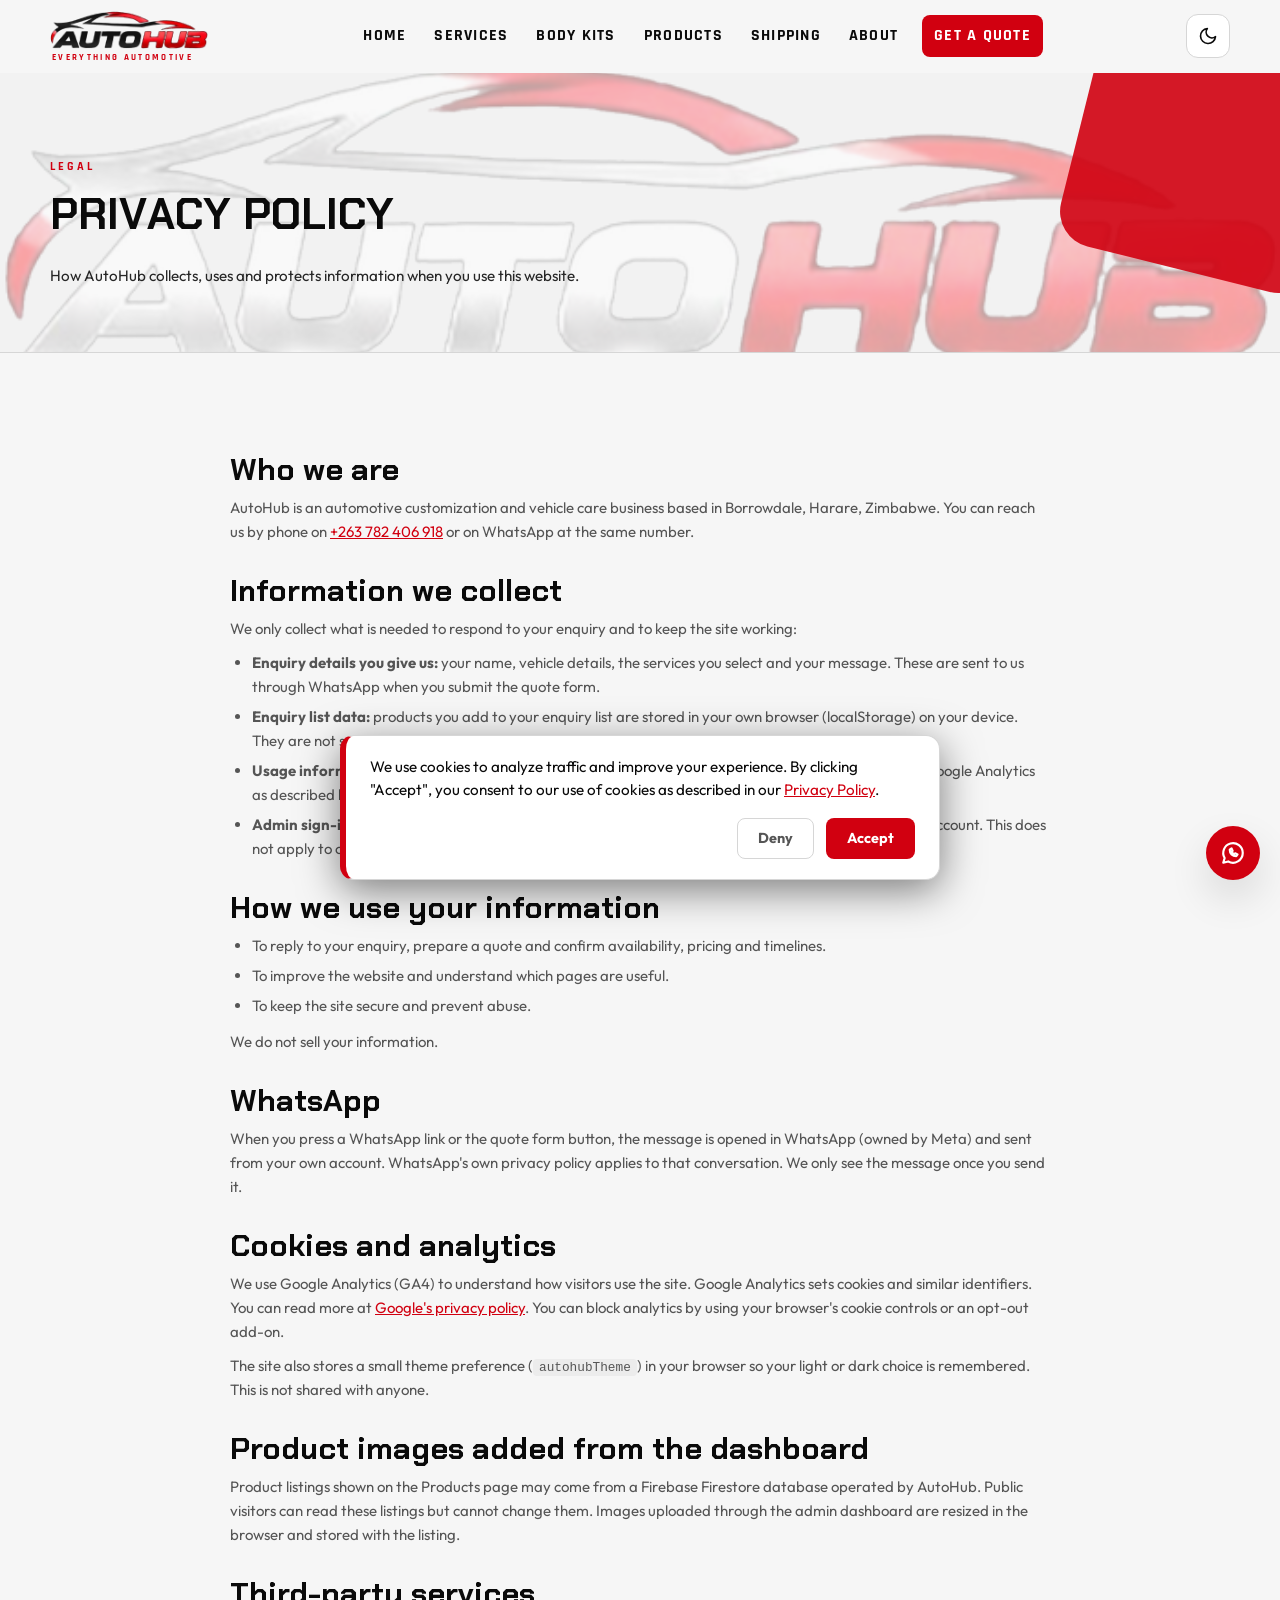
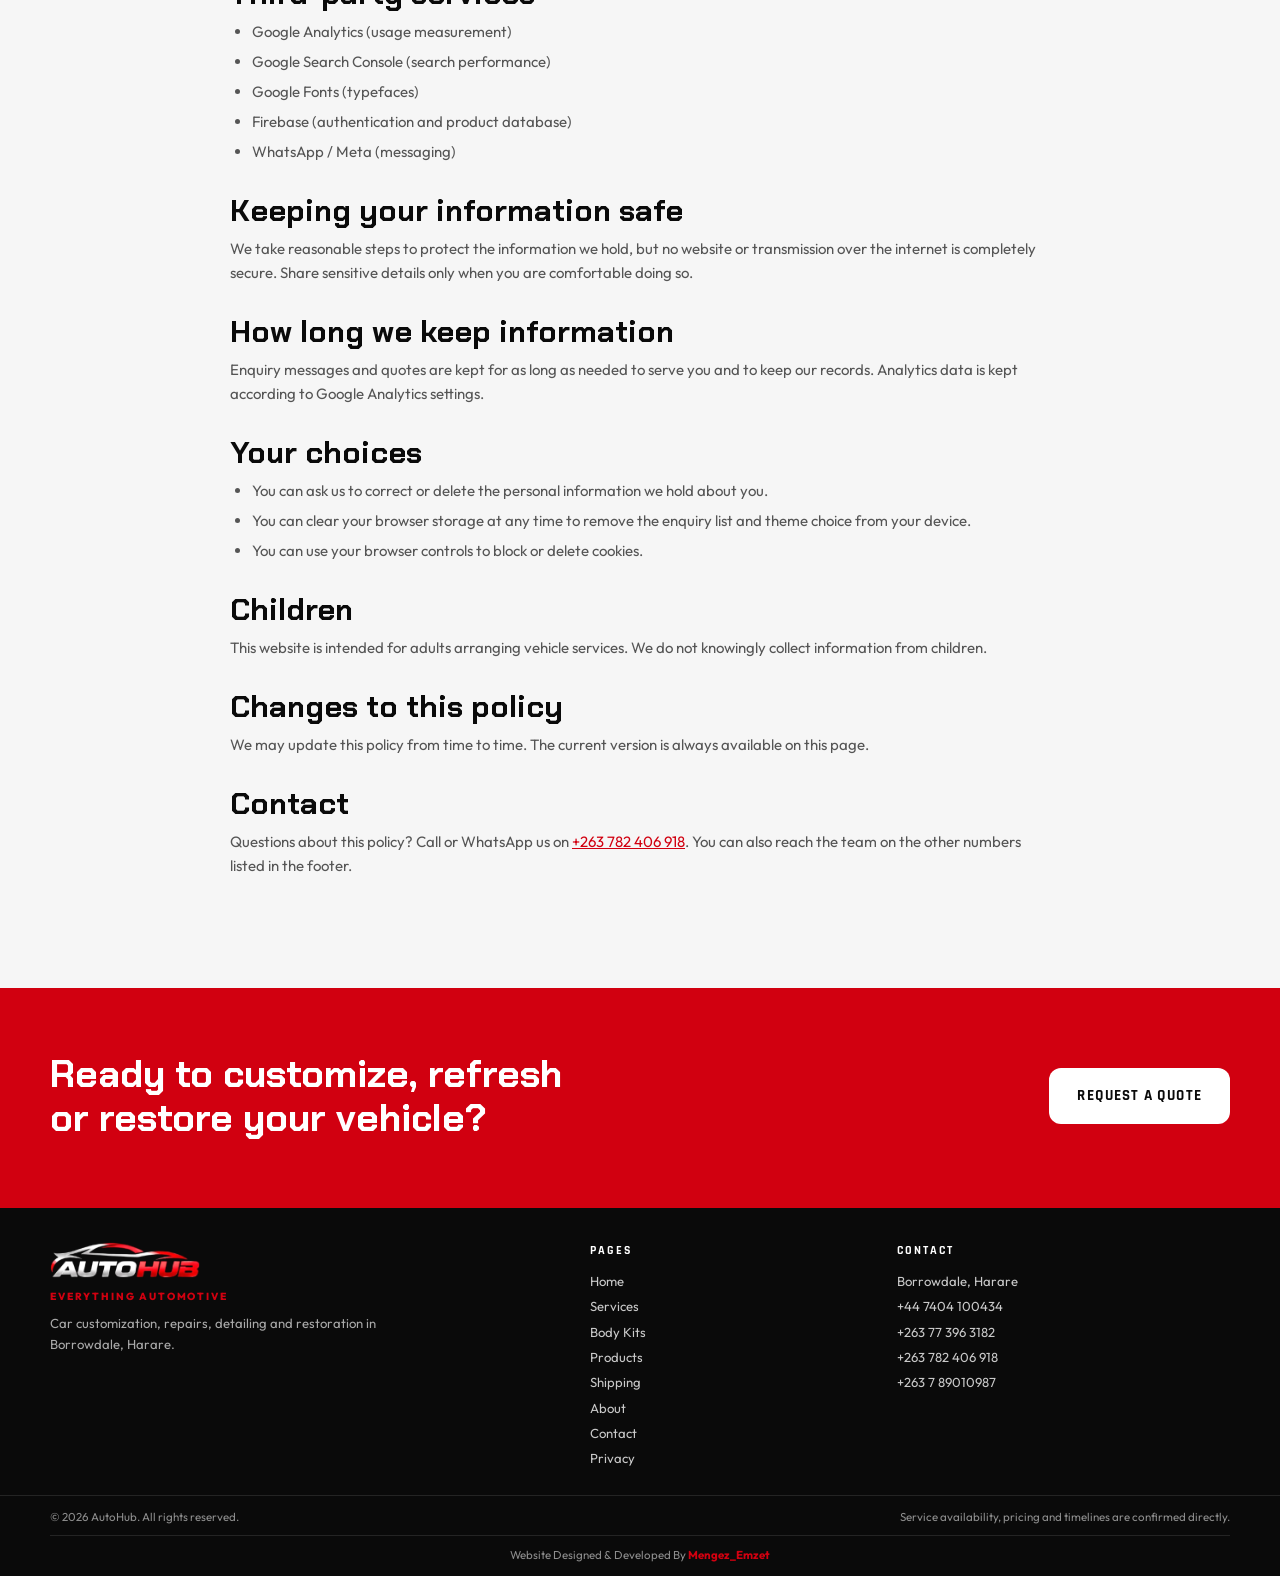
<file: privacy.html>
<!DOCTYPE html>
<html lang="en" data-theme="dark">
<head>
  <meta charset="UTF-8">
  <meta name="viewport" content="width=device-width, initial-scale=1">
  <title>Privacy Policy | AutoHub Harare</title>
  <meta name="description" content="How AutoHub handles your data: what we collect, how we use it, cookies and your choices. Read our privacy policy for details.">
  <meta name="theme-color" content="#0a0a0a">
  <meta name="google-site-verification" content="YOUR_GOOGLE_SITE_VERIFICATION_CODE">
  <meta name="robots" content="index, follow">
  <link rel="icon" href="images/logo.png">
  <link rel="stylesheet" href="styles.css">
  <script async src="https://www.googletagmanager.com/gtag/js?id=G-XXXXXXXXXX"></script>
  <script>
    window.dataLayer = window.dataLayer || [];
    function gtag(){dataLayer.push(arguments);}
    gtag('js', new Date());
    gtag('config', 'G-XXXXXXXXXX');
  </script>
  <script>
    (function () {
      try {
        var saved = localStorage.getItem("autohubTheme");
        var prefersLight = window.matchMedia("(prefers-color-scheme: light)").matches;
        document.documentElement.setAttribute("data-theme", saved || (prefersLight ? "light" : "dark"));
      } catch (e) {}
    })();
  </script>
</head>
<body>
  <div class="wipe" id="wipe" aria-hidden="true"><span class="wipemark"><b>A</b><img class="wipelogo" src="images/logo.png" alt="" onload="this.parentNode.classList.add('hasimg')" onerror="this.remove()"></span></div>
<a class="skip" href="#main">Skip to content</a>
  <div class="progress" id="progress" aria-hidden="true"></div>

  <header class="header" id="header">
    <div class="wrap headerrow">
      <a class="brand" href="index.html" aria-label="AutoHub home">
        <span class="brandmark" aria-hidden="true"><b>A</b><img class="brandlogo logod" src="images/logo.png" alt="" width="168" height="40" onload="this.parentNode.classList.add('hasimg')" onerror="this.remove()"><img class="brandlogo logol" src="images/logo-light.png" alt="" width="168" height="40" onload="this.parentNode.classList.add('hasimg')" onerror="this.remove()"></span>
        <span class="brandtext"><strong>AUTOHUB</strong><small>Everything Automotive</small></span>
      </a>

      <nav class="nav" id="nav" aria-label="Main navigation">
        <a href="index.html" class="navlink">Home</a>
        <a href="services.html" class="navlink">Services</a>
        <a href="bodykits.html" class="navlink">Body Kits</a>
        <a href="products.html" class="navlink">Products</a>
        <a href="shipping.html" class="navlink">Shipping</a>
        <a href="about.html" class="navlink">About</a>
        <a href="contact.html" class="navlink navcta">Get a Quote</a>
      </nav>

      <div class="headeractions">
        <button class="iconbtn" id="themeToggle" type="button" aria-label="Switch to light mode" aria-pressed="false">
          <svg class="iconsun" viewBox="0 0 24 24" width="20" height="20" fill="none" stroke="currentColor" stroke-width="2" stroke-linecap="round" aria-hidden="true"><circle cx="12" cy="12" r="4"/><path d="M12 2v2M12 20v2M4.9 4.9l1.4 1.4M17.7 17.7l1.4 1.4M2 12h2M20 12h2M4.9 19.1l1.4-1.4M17.7 6.3l1.4-1.4"/></svg>
          <svg class="iconmoon" viewBox="0 0 24 24" width="20" height="20" fill="none" stroke="currentColor" stroke-width="2" stroke-linecap="round" stroke-linejoin="round" aria-hidden="true"><path d="M21 12.8A9 9 0 1 1 11.2 3a7 7 0 0 0 9.8 9.8z"/></svg>
        </button>
        <button class="iconbtn burger" id="burger" type="button" aria-label="Open menu" aria-expanded="false" aria-controls="nav">
          <span></span><span></span><span></span>
        </button>
      </div>
    </div>
  </header>

  <main id="main">
    <section class="pagehero ph-about">
      <div class="wrap">
        <p class="eyebrow reveal">Legal</p>
        <h1 class="reveal">Privacy Policy</h1>
        <p class="lead reveal">How AutoHub collects, uses and protects information when you use this website.</p>
      </div>
    </section>

    <section class="section">
      <div class="wrap narrow">
        <article class="legal">
          <h2>Who we are</h2>
          <p>AutoHub is an automotive customization and vehicle care business based in Borrowdale, Harare, Zimbabwe. You can reach us by phone on <a href="tel:+263782406918">+263 782 406 918</a> or on WhatsApp at the same number.</p>

          <h2>Information we collect</h2>
          <p>We only collect what is needed to respond to your enquiry and to keep the site working:</p>
          <ul>
            <li><strong>Enquiry details you give us:</strong> your name, vehicle details, the services you select and your message. These are sent to us through WhatsApp when you submit the quote form.</li>
            <li><strong>Enquiry list data:</strong> products you add to your enquiry list are stored in your own browser (localStorage) on your device. They are not sent to us until you choose to send them on WhatsApp.</li>
            <li><strong>Usage information:</strong> pages visited, approximate location, device and browser type, collected through Google Analytics as described below.</li>
            <li><strong>Admin sign-in:</strong> if you are an authorised AutoHub admin, Firebase Authentication is used to verify your account. This does not apply to ordinary visitors.</li>
          </ul>

          <h2>How we use your information</h2>
          <ul>
            <li>To reply to your enquiry, prepare a quote and confirm availability, pricing and timelines.</li>
            <li>To improve the website and understand which pages are useful.</li>
            <li>To keep the site secure and prevent abuse.</li>
          </ul>
          <p>We do not sell your information.</p>

          <h2>WhatsApp</h2>
          <p>When you press a WhatsApp link or the quote form button, the message is opened in WhatsApp (owned by Meta) and sent from your own account. WhatsApp's own privacy policy applies to that conversation. We only see the message once you send it.</p>

          <h2>Cookies and analytics</h2>
          <p>We use Google Analytics (GA4) to understand how visitors use the site. Google Analytics sets cookies and similar identifiers. You can read more at <a href="https://policies.google.com/privacy" target="_blank" rel="noopener">Google's privacy policy</a>. You can block analytics by using your browser's cookie controls or an opt-out add-on.</p>
          <p>The site also stores a small theme preference (<code>autohubTheme</code>) in your browser so your light or dark choice is remembered. This is not shared with anyone.</p>

          <h2>Product images added from the dashboard</h2>
          <p>Product listings shown on the Products page may come from a Firebase Firestore database operated by AutoHub. Public visitors can read these listings but cannot change them. Images uploaded through the admin dashboard are resized in the browser and stored with the listing.</p>

          <h2>Third-party services</h2>
          <ul>
            <li>Google Analytics (usage measurement)</li>
            <li>Google Search Console (search performance)</li>
            <li>Google Fonts (typefaces)</li>
            <li>Firebase (authentication and product database)</li>
            <li>WhatsApp / Meta (messaging)</li>
          </ul>

          <h2>Keeping your information safe</h2>
          <p>We take reasonable steps to protect the information we hold, but no website or transmission over the internet is completely secure. Share sensitive details only when you are comfortable doing so.</p>

          <h2>How long we keep information</h2>
          <p>Enquiry messages and quotes are kept for as long as needed to serve you and to keep our records. Analytics data is kept according to Google Analytics settings.</p>

          <h2>Your choices</h2>
          <ul>
            <li>You can ask us to correct or delete the personal information we hold about you.</li>
            <li>You can clear your browser storage at any time to remove the enquiry list and theme choice from your device.</li>
            <li>You can use your browser controls to block or delete cookies.</li>
          </ul>

          <h2>Children</h2>
          <p>This website is intended for adults arranging vehicle services. We do not knowingly collect information from children.</p>

          <h2>Changes to this policy</h2>
          <p>We may update this policy from time to time. The current version is always available on this page.</p>

          <h2>Contact</h2>
          <p>Questions about this policy? Call or WhatsApp us on <a href="tel:+263782406918">+263 782 406 918</a>. You can also reach the team on the other numbers listed in the footer.</p>
        </article>
      </div>
    </section>

    <section class="cta">
      <div class="wrap ctarow">
        <h2 class="reveal">Ready to customize, refresh or restore your vehicle?</h2>
        <a class="btn btnlight reveal" href="contact.html">Request a Quote</a>
      </div>
    </section>
  </main>

  <footer class="footer">
    <div class="wrap footgrid">
      <div class="footbrand">
        <a class="footlogo" href="index.html" aria-label="AutoHub home"><span class="footmark"><b>A</b><img src="images/logo.png" alt="" width="142" height="34" onload="this.parentNode.classList.add('hasimg')" onerror="this.remove()"></span><strong>AUTOHUB</strong></a>
        <p class="footmotto">Everything Automotive</p>
        <p>Car customization, repairs, detailing and restoration in Borrowdale, Harare.</p>
      </div>
      <nav class="footcol" aria-label="Footer navigation">
        <h4>Pages</h4>
        <a href="index.html">Home</a>
        <a href="services.html">Services</a>
        <a href="bodykits.html">Body Kits</a>
        <a href="products.html">Products</a>
        <a href="shipping.html">Shipping</a>
        <a href="about.html">About</a>
        <a href="contact.html">Contact</a>
        <a href="privacy.html">Privacy</a>
      </nav>
      <div class="footcol">
        <h4>Contact</h4>
        <span>Borrowdale, Harare</span>
        <a href="tel:+447404100434">+44 7404 100434</a>
        <a href="tel:+263773963182">+263 77 396 3182</a>
        <a href="tel:+263782406918">+263 782 406 918</a>
        <a href="tel:+263789010987">+263 7 89010987</a>
      </div>
    </div>
    <div class="footbar">
      <div class="wrap footbarrow">
        <p>&copy; <span id="year"></span> AutoHub. All rights reserved.</p>
        <p>Service availability, pricing and timelines are confirmed directly.</p>
      </div>
      <div class="wrap footcredit">
        <p>Website Designed &amp; Developed By <a href="https://mengez-emzet.github.io/mengezemzet.co.zw/" target="_blank" rel="noopener">Mengez_Emzet</a></p>
      </div>
    </div>
  </footer>

  <a class="whatsapp" href="https://wa.me/263782406918" target="_blank" rel="noopener" aria-label="Chat with AutoHub on WhatsApp">
    <svg viewBox="0 0 24 24" width="26" height="26" fill="none" stroke="currentColor" stroke-width="2" stroke-linecap="round" stroke-linejoin="round" aria-hidden="true"><path d="M21 12a9 9 0 0 1-13.400 7.800L3 21l1.300-4.400A9 9 0 1 1 21 12z"/><path d="M9 9c0 3.500 2.500 6 6 6l1.200-1.700-2.200-1-.9.800c-1-.4-1.800-1.200-2.200-2.200l.8-.9-1-2.200z"/></svg>
  </a>
  <button class="totop" id="toTop" type="button" aria-label="Back to top">
    <svg viewBox="0 0 24 24" width="22" height="22" fill="none" stroke="currentColor" stroke-width="2.500" stroke-linecap="round" stroke-linejoin="round" aria-hidden="true"><path d="M12 19V5M5 12l7-7 7 7"/></svg>
  </button>

  <div class="cursor" id="cursor" aria-hidden="true"></div>
  <div class="toast" id="toast" role="status" aria-live="polite"></div>
  <script src="script.js"></script>
</body>
</html>
</file>
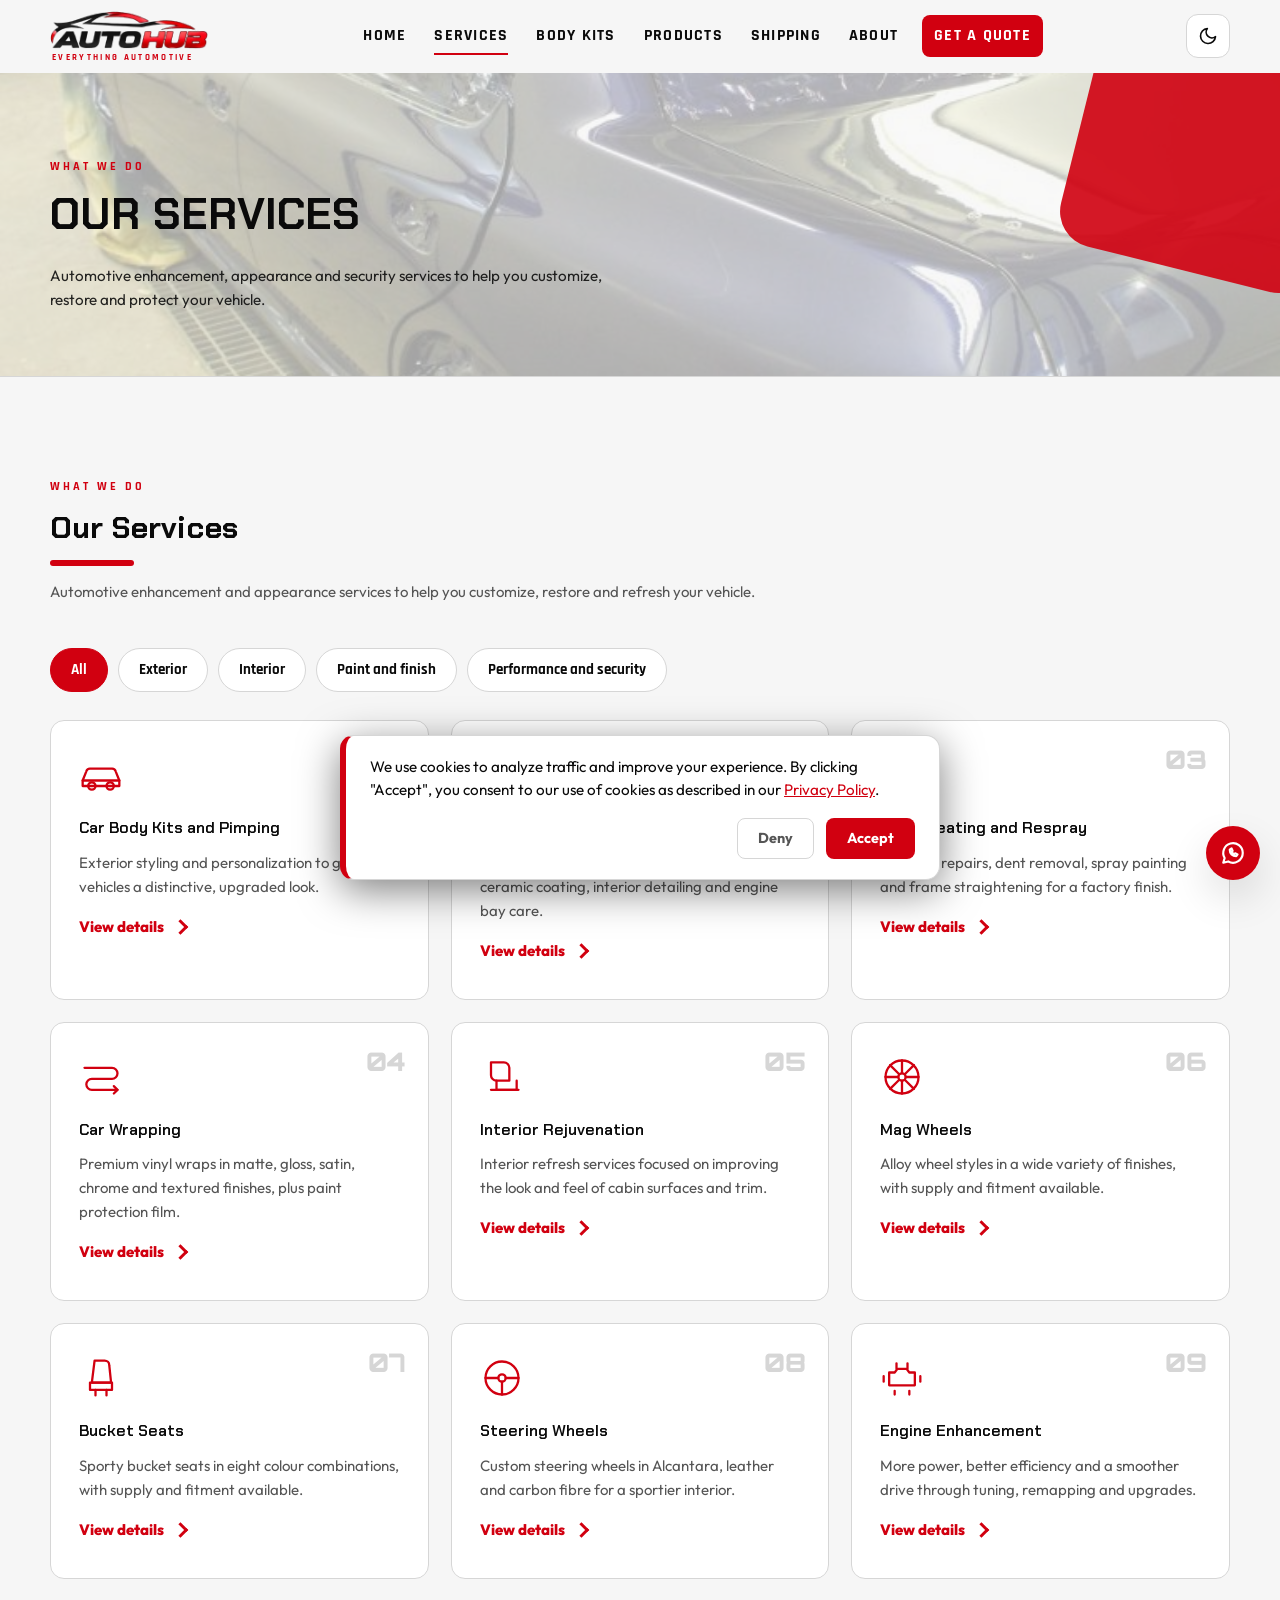
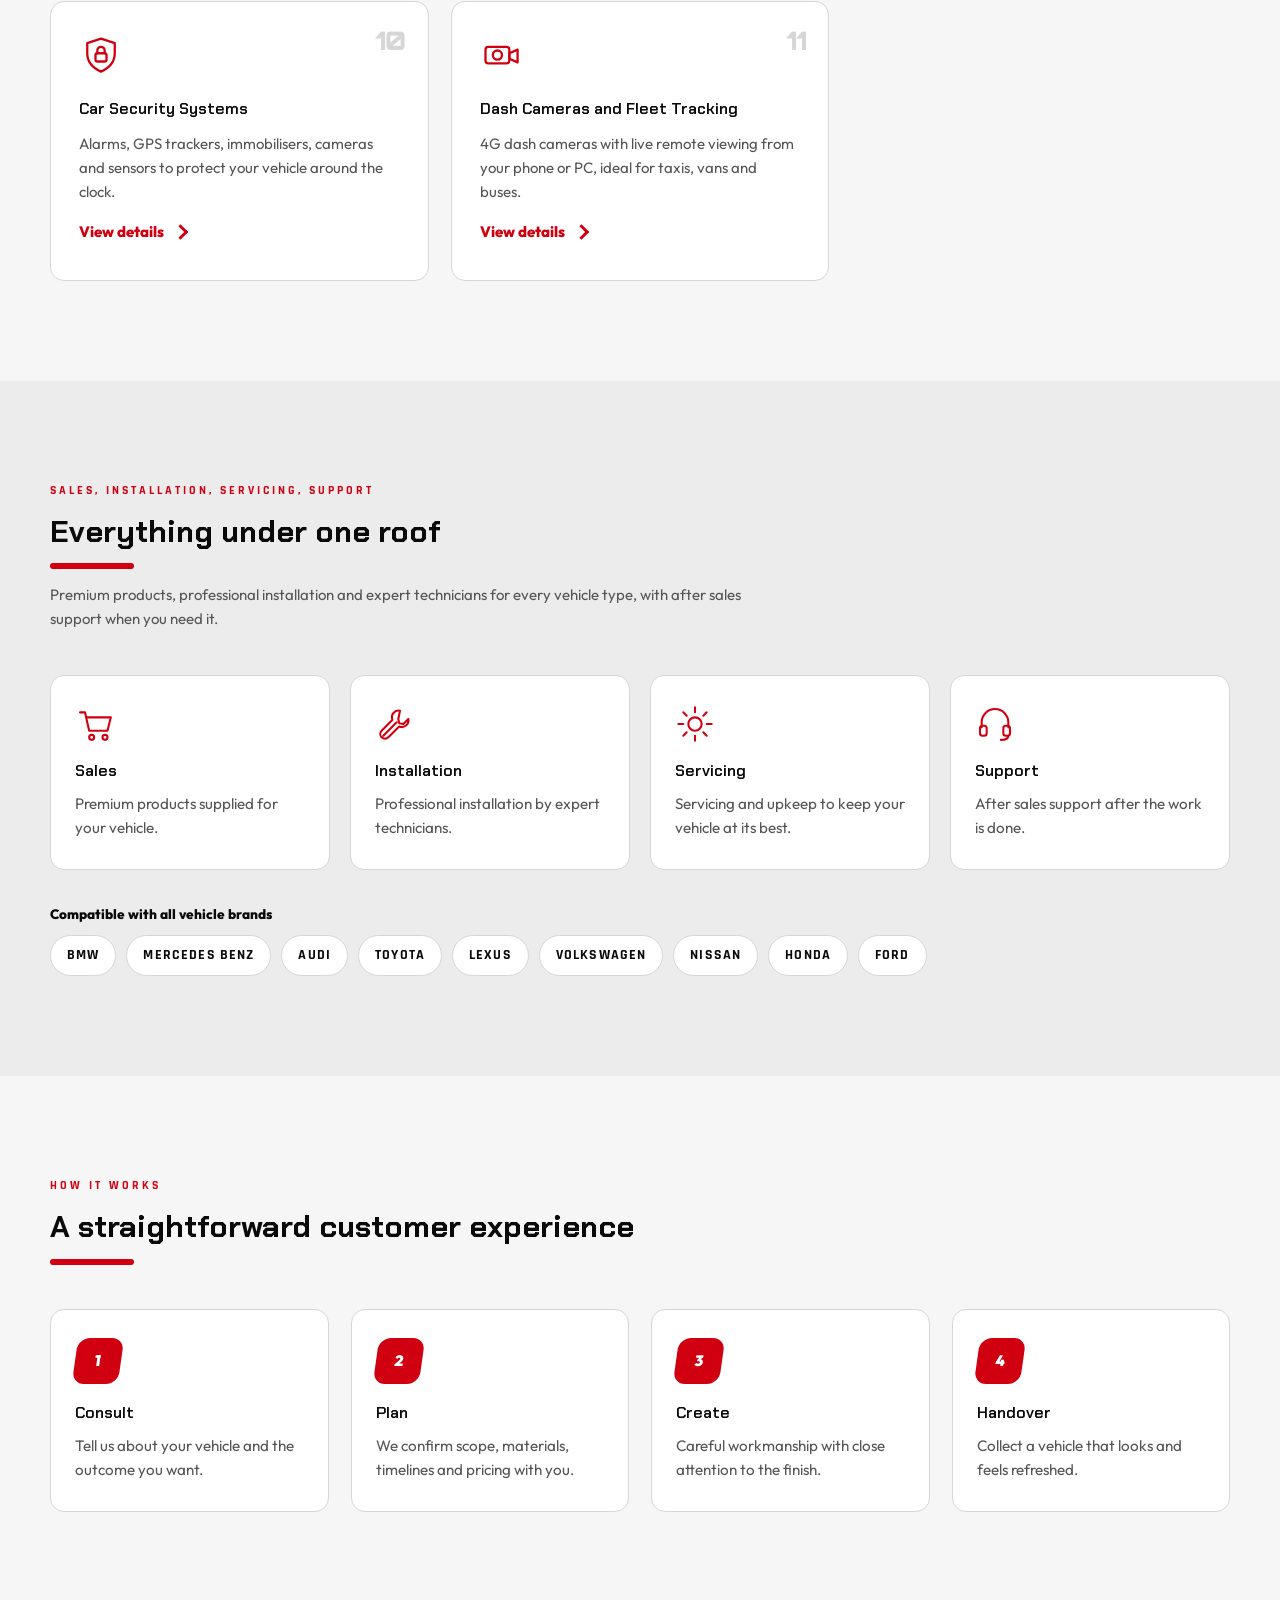
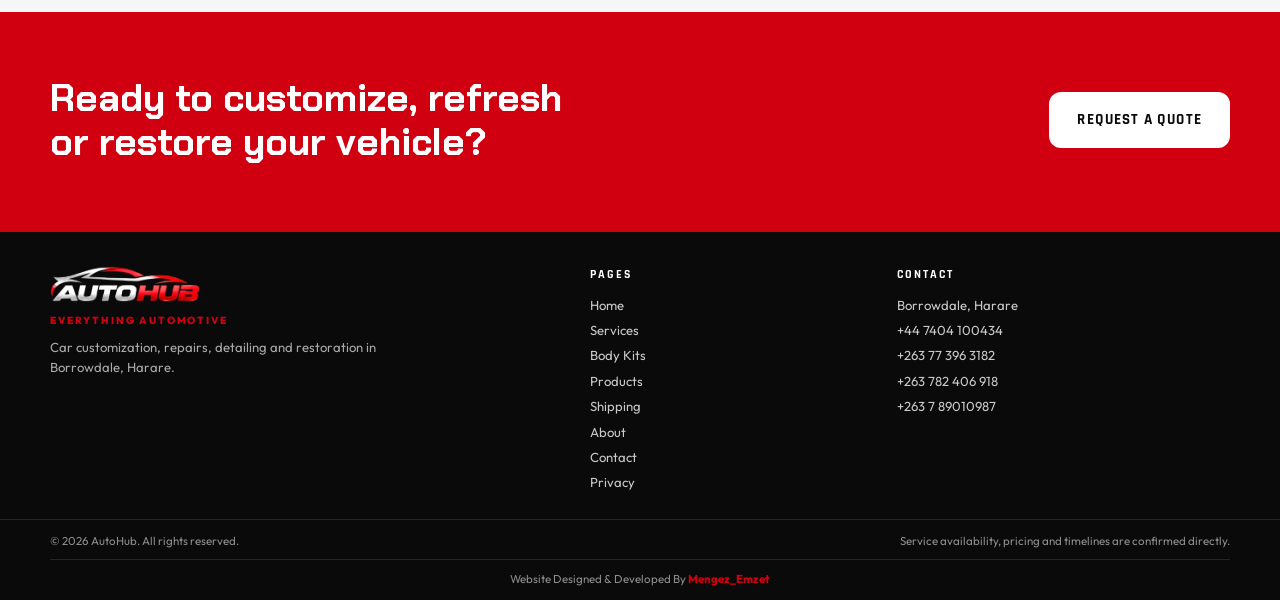
<file: services.html>
<!DOCTYPE html>
<html lang="en" data-theme="dark">
<head>
  <meta charset="UTF-8">
  <meta name="viewport" content="width=device-width, initial-scale=1">
  <title>Car Detailing &amp; Respray in Harare | AutoHub</title>
  <meta name="description" content="Body kits, detailing, panel beating, respray, wraps, interiors, wheels and engine upgrades in Harare. Book with AutoHub today.">
  <meta name="theme-color" content="#0a0a0a">
  <meta name="google-site-verification" content="YOUR_GOOGLE_SITE_VERIFICATION_CODE">
  <link rel="icon" href="images/logo.png">
  <link rel="stylesheet" href="styles.css">
    <!-- Google Analytics with Consent Mode -->
    <script async src="https://www.googletagmanager.com/gtag/js?id=G-X2MT2DSR04"></script>
    <script>
      window.dataLayer = window.dataLayer || [];
      function gtag(){dataLayer.push(arguments);}
      
      // Default to denied until the user accepts
      gtag('consent', 'default', {
        'analytics_storage': 'denied'
      });
  
      gtag('js', new Date());
      gtag('config', 'G-X2MT2DSR04');
  
      // Check if they already accepted previously
      try {
        if (localStorage.getItem('autohubCookieConsent') === 'accepted') {
          gtag('consent', 'update', { 'analytics_storage': 'granted' });
        }
      } catch (e) {}
    </script>
  <script>
    (function () {
      try {
        var saved = localStorage.getItem("autohubTheme");
        var prefersLight = window.matchMedia("(prefers-color-scheme: light)").matches;
        document.documentElement.setAttribute("data-theme", saved || (prefersLight ? "light" : "dark"));
      } catch (e) {}
    })();
  </script>
</head>
<body>
  <div class="wipe" id="wipe" aria-hidden="true"><span class="wipemark"><b>A</b><img class="wipelogo" src="images/logo.png" alt="" onload="this.parentNode.classList.add('hasimg')" onerror="this.remove()"></span></div>
<a class="skip" href="#main">Skip to content</a>
  <div class="progress" id="progress" aria-hidden="true"></div>

  <header class="header" id="header">
    <div class="wrap headerrow">
      <a class="brand" href="index.html" aria-label="AutoHub home">
        <span class="brandmark" aria-hidden="true"><b>A</b><img class="brandlogo logod" src="images/logo.png" alt="" width="168" height="40" onload="this.parentNode.classList.add('hasimg')" onerror="this.remove()"><img class="brandlogo logol" src="images/logo-light.png" alt="" width="168" height="40" onload="this.parentNode.classList.add('hasimg')" onerror="this.remove()"></span>
        <span class="brandtext"><strong>AUTOHUB</strong><small>Everything Automotive</small></span>
      </a>

      <nav class="nav" id="nav" aria-label="Main navigation">
        <a href="index.html" class="navlink">Home</a>
        <a href="services.html" class="navlink">Services</a>
        <a href="bodykits.html" class="navlink">Body Kits</a>
        <a href="products.html" class="navlink">Products</a>
        <a href="shipping.html" class="navlink">Shipping</a>
        <a href="about.html" class="navlink">About</a>
        <a href="contact.html" class="navlink navcta">Get a Quote</a>
      </nav>

      <div class="headeractions">
        <button class="iconbtn" id="themeToggle" type="button" aria-label="Switch to light mode" aria-pressed="false">
          <svg class="iconsun" viewBox="0 0 24 24" width="20" height="20" fill="none" stroke="currentColor" stroke-width="2" stroke-linecap="round" aria-hidden="true"><circle cx="12" cy="12" r="4"/><path d="M12 2v2M12 20v2M4.9 4.9l1.4 1.4M17.7 17.7l1.4 1.4M2 12h2M20 12h2M4.9 19.1l1.4-1.4M17.7 6.3l1.4-1.4"/></svg>
          <svg class="iconmoon" viewBox="0 0 24 24" width="20" height="20" fill="none" stroke="currentColor" stroke-width="2" stroke-linecap="round" stroke-linejoin="round" aria-hidden="true"><path d="M21 12.8A9 9 0 1 1 11.2 3a7 7 0 0 0 9.8 9.8z"/></svg>
        </button>
        <button class="iconbtn burger" id="burger" type="button" aria-label="Open menu" aria-expanded="false" aria-controls="nav">
          <span></span><span></span><span></span>
        </button>
      </div>
    </div>
  </header>

  <main id="main">
    <section class="pagehero ph-paint">
      <div class="wrap">
        <p class="eyebrow reveal">What we do</p>
        <h1 class="reveal">Our Services</h1>
        <p class="lead reveal">Automotive enhancement, appearance and security services to help you customize, restore and protect your vehicle.</p>
      </div>
    </section>

    <section class="section" id="services">
      <div class="wrap">
        <header class="sechead reveal">
          <p class="eyebrow">What we do</p>
          <h2>Our Services</h2>
          <p>Automotive enhancement and appearance services to help you customize, restore and refresh your vehicle.</p>
        </header>

        <div class="filters reveal" role="group" aria-label="Filter services">
          <button class="chip active" type="button" data-filter="all">All</button>
          <button class="chip" type="button" data-filter="exterior">Exterior</button>
          <button class="chip" type="button" data-filter="interior">Interior</button>
          <button class="chip" type="button" data-filter="finish">Paint and finish</button>
          <button class="chip" type="button" data-filter="tech">Performance and security</button>
        </div>

        <div class="cards" id="cards">
          <article class="card reveal" data-cat="exterior">
            <span class="cardnum">01</span>
            <svg viewBox="0 0 48 48" width="44" height="44" fill="none" stroke="currentColor" stroke-width="2.5" stroke-linecap="round" stroke-linejoin="round" aria-hidden="true"><path d="M4 30l4-10a4 4 0 0 1 4-3h24a4 4 0 0 1 4 3l4 10v6H4z"/><circle cx="14" cy="36" r="4"/><circle cx="34" cy="36" r="4"/><path d="M4 30h40"/></svg>
            <h3>Car Body Kits and Pimping</h3>
            <p>Exterior styling and personalization to give vehicles a distinctive, upgraded look.</p>
          </article>
          <article class="card reveal" data-cat="finish">
            <span class="cardnum">02</span>
            <svg viewBox="0 0 48 48" width="44" height="44" fill="none" stroke="currentColor" stroke-width="2.5" stroke-linecap="round" stroke-linejoin="round" aria-hidden="true"><path d="M24 6l3.5 9.5L37 19l-9.5 3.5L24 32l-3.5-9.5L11 19l9.5-3.5z"/><path d="M38 30l1.5 4 4 1.5-4 1.5L38 41l-1.5-4-4-1.5 4-1.5z"/></svg>
            <h3>Detailing</h3>
            <p>Exterior wash and detail, paint correction, ceramic coating, interior detailing and engine bay care.</p>
          </article>
          <article class="card reveal" data-cat="finish">
            <span class="cardnum">03</span>
            <svg viewBox="0 0 48 48" width="44" height="44" fill="none" stroke="currentColor" stroke-width="2.5" stroke-linecap="round" stroke-linejoin="round" aria-hidden="true"><path d="M8 8h26v10H8z"/><path d="M34 13h6v12H24v6"/><rect x="20" y="31" width="8" height="11" rx="2"/></svg>
            <h3>Panel Beating and Respray</h3>
            <p>Accident repairs, dent removal, spray painting and frame straightening for a factory finish.</p>
          </article>
          <article class="card reveal" data-cat="exterior">
            <span class="cardnum">04</span>
            <svg viewBox="0 0 48 48" width="44" height="44" fill="none" stroke="currentColor" stroke-width="2.5" stroke-linecap="round" stroke-linejoin="round" aria-hidden="true"><path d="M6 14h30a6 6 0 0 1 0 12H14a6 6 0 0 0 0 12h28"/><path d="M38 34l4 4-4 4"/></svg>
            <h3>Car Wrapping</h3>
            <p>Premium vinyl wraps in matte, gloss, satin, chrome and textured finishes, plus paint protection film.</p>
          </article>
          <article class="card reveal" data-cat="interior">
            <span class="cardnum">05</span>
            <svg viewBox="0 0 48 48" width="44" height="44" fill="none" stroke="currentColor" stroke-width="2.5" stroke-linecap="round" stroke-linejoin="round" aria-hidden="true"><path d="M12 8h14a6 6 0 0 1 6 6v14H18a6 6 0 0 1-6-6z"/><path d="M18 28v10h22V28"/><path d="M12 38h30"/></svg>
            <h3>Interior Rejuvenation</h3>
            <p>Interior refresh services focused on improving the look and feel of cabin surfaces and trim.</p>
          </article>
          <article class="card reveal" data-cat="exterior">
            <span class="cardnum">06</span>
            <svg viewBox="0 0 48 48" width="44" height="44" fill="none" stroke="currentColor" stroke-width="2.5" stroke-linecap="round" stroke-linejoin="round" aria-hidden="true"><circle cx="24" cy="24" r="18"/><circle cx="24" cy="24" r="4"/><path d="M24 6v14M24 28v14M6 24h14M28 24h14M11 11l10 10M27 27l10 10M37 11L27 21M21 27L11 37"/></svg>
            <h3>Mag Wheels</h3>
            <p>Alloy wheel styles in a wide variety of finishes, with supply and fitment available.</p>
          </article>
          <article class="card reveal" data-cat="interior">
            <span class="cardnum">07</span>
            <svg viewBox="0 0 48 48" width="44" height="44" fill="none" stroke="currentColor" stroke-width="2.5" stroke-linecap="round" stroke-linejoin="round" aria-hidden="true"><path d="M17 5h11a5 5 0 0 1 5 5l2 19H14z"/><path d="M12 29h24v8H12z"/><path d="M18 37v6M30 37v6"/></svg>
            <h3>Bucket Seats</h3>
            <p>Sporty bucket seats in eight colour combinations, with supply and fitment available.</p>
          </article>
          <article class="card reveal" data-cat="interior">
            <span class="cardnum">08</span>
            <svg viewBox="0 0 48 48" width="44" height="44" fill="none" stroke="currentColor" stroke-width="2.5" stroke-linecap="round" stroke-linejoin="round" aria-hidden="true"><circle cx="24" cy="24" r="18"/><circle cx="24" cy="24" r="4"/><path d="M6 24h14M28 24h14M24 28v14"/></svg>
            <h3>Steering Wheels</h3>
            <p>Custom steering wheels in Alcantara, leather and carbon fibre for a sportier interior.</p>
          </article>
          <article class="card reveal" data-cat="tech">
            <span class="cardnum">09</span>
            <svg viewBox="0 0 48 48" width="44" height="44" fill="none" stroke="currentColor" stroke-width="2.5" stroke-linecap="round" stroke-linejoin="round" aria-hidden="true"><path d="M10 18h6l3-4h10l3 4h6v14H10z"/><path d="M4 22v6M44 22v6M18 8v6M30 8v6M16 38v4M32 38v4"/></svg>
            <h3>Engine Enhancement</h3>
            <p>More power, better efficiency and a smoother drive through tuning, remapping and upgrades.</p>
          </article>
          <article class="card reveal" data-cat="tech">
            <span class="cardnum">10</span>
            <svg viewBox="0 0 48 48" width="44" height="44" fill="none" stroke="currentColor" stroke-width="2.5" stroke-linecap="round" stroke-linejoin="round" aria-hidden="true"><path d="M24 5l15 5v11c0 9-6 16-15 20C15 37 9 30 9 21V10z"/><rect x="18" y="21" width="12" height="9" rx="2"/><path d="M20 21v-3a4 4 0 0 1 8 0v3"/></svg>
            <h3>Car Security Systems</h3>
            <p>Alarms, GPS trackers, immobilisers, cameras and sensors to protect your vehicle around the clock.</p>
          </article>
          <article class="card reveal" data-cat="tech">
            <span class="cardnum">11</span>
            <svg viewBox="0 0 48 48" width="44" height="44" fill="none" stroke="currentColor" stroke-width="2.5" stroke-linecap="round" stroke-linejoin="round" aria-hidden="true"><rect x="6" y="14" width="26" height="18" rx="3"/><path d="M32 21l9-4v14l-9-4z"/><circle cx="19" cy="23" r="5"/></svg>
            <h3>Dash Cameras and Fleet Tracking</h3>
            <p>4G dash cameras with live remote viewing from your phone or PC, ideal for taxis, vans and buses.</p>
          </article>
        </div>
      </div>
    </section>

    <section class="section alt" id="support">
      <div class="wrap">
        <header class="sechead reveal">
          <p class="eyebrow">Sales, installation, servicing, support</p>
          <h2>Everything under one roof</h2>
          <p>Premium products, professional installation and expert technicians for every vehicle type, with after sales support when you need it.</p>
        </header>
        <div class="packgrid">
          <div class="pack reveal"><svg viewBox="0 0 48 48" width="40" height="40" fill="none" stroke="currentColor" stroke-width="2.5" stroke-linecap="round" stroke-linejoin="round" aria-hidden="true"><path d="M6 10h6l5 22h22l4-16H14"/><circle cx="20" cy="40" r="3"/><circle cx="36" cy="40" r="3"/></svg><h3>Sales</h3><p>Premium products supplied for your vehicle.</p></div>
          <div class="pack reveal"><svg viewBox="0 0 48 48" width="40" height="40" fill="none" stroke="currentColor" stroke-width="2.5" stroke-linecap="round" stroke-linejoin="round" aria-hidden="true"><path d="M10 38l16-16M30 8a8 8 0 0 0-9 11L8 32a4 4 0 0 0 8 8l13-13a8 8 0 0 0 11-9l-6 6-5-1-1-5z"/></svg><h3>Installation</h3><p>Professional installation by expert technicians.</p></div>
          <div class="pack reveal"><svg viewBox="0 0 48 48" width="40" height="40" fill="none" stroke="currentColor" stroke-width="2.5" stroke-linecap="round" stroke-linejoin="round" aria-hidden="true"><circle cx="24" cy="24" r="8"/><path d="M24 4v6M24 38v6M4 24h6M38 24h6M10 10l4 4M34 34l4 4M38 10l-4 4M14 34l-4 4"/></svg><h3>Servicing</h3><p>Servicing and upkeep to keep your vehicle at its best.</p></div>
          <div class="pack reveal"><svg viewBox="0 0 48 48" width="40" height="40" fill="none" stroke="currentColor" stroke-width="2.5" stroke-linecap="round" stroke-linejoin="round" aria-hidden="true"><path d="M8 28v-6a16 16 0 0 1 32 0v6"/><rect x="6" y="26" width="8" height="12" rx="3"/><rect x="34" y="26" width="8" height="12" rx="3"/><path d="M40 38c0 4-4 5-9 5"/></svg><h3>Support</h3><p>After sales support after the work is done.</p></div>
        </div>

        <div class="brandbox reveal">
          <p class="small pmlabel">Compatible with all vehicle brands</p>
          <div class="brandrow"><span>BMW</span><span>Mercedes Benz</span><span>Audi</span><span>Toyota</span><span>Lexus</span><span>Volkswagen</span><span>Nissan</span><span>Honda</span><span>Ford</span></div>
        </div>
      </div>
    </section>

    <section class="section" id="process">
      <div class="wrap">
        <header class="sechead reveal">
          <p class="eyebrow">How it works</p>
          <h2>A straightforward customer experience</h2>
        </header>
        <ol class="steps">
          <li class="reveal"><span>1</span><h3>Consult</h3><p>Tell us about your vehicle and the outcome you want.</p></li>
          <li class="reveal"><span>2</span><h3>Plan</h3><p>We confirm scope, materials, timelines and pricing with you.</p></li>
          <li class="reveal"><span>3</span><h3>Create</h3><p>Careful workmanship with close attention to the finish.</p></li>
          <li class="reveal"><span>4</span><h3>Handover</h3><p>Collect a vehicle that looks and feels refreshed.</p></li>
        </ol>
      </div>
    </section>

    <section class="cta">
      <div class="wrap ctarow">
        <h2 class="reveal">Ready to customize, refresh or restore your vehicle?</h2>
        <a class="btn btnlight reveal" href="contact.html">Request a Quote</a>
      </div>
    </section>
  </main>

  <footer class="footer">
    <div class="wrap footgrid">
      <div class="footbrand">
        <a class="footlogo" href="index.html" aria-label="AutoHub home"><span class="footmark"><b>A</b><img src="images/logo.png" alt="" width="142" height="34" onload="this.parentNode.classList.add('hasimg')" onerror="this.remove()"></span><strong>AUTOHUB</strong></a>
        <p class="footmotto">Everything Automotive</p>
        <p>Car customization, repairs, detailing and restoration in Borrowdale, Harare.</p>
      </div>
      <nav class="footcol" aria-label="Footer navigation">
        <h4>Pages</h4>
        <a href="index.html">Home</a>
        <a href="services.html">Services</a>
        <a href="bodykits.html">Body Kits</a>
        <a href="products.html">Products</a>
        <a href="shipping.html">Shipping</a>
        <a href="about.html">About</a>
        <a href="contact.html">Contact</a>
        <a href="privacy.html">Privacy</a>
      </nav>
      <div class="footcol">
        <h4>Contact</h4>
        <span>Borrowdale, Harare</span>
        <a href="tel:+447404100434">+44 7404 100434</a>
        <a href="tel:+263773963182">+263 77 396 3182</a>
        <a href="tel:+263782406918">+263 782 406 918</a>
        <a href="tel:+263789010987">+263 7 89010987</a>
      </div>
    </div>
    <div class="footbar">
      <div class="wrap footbarrow">
        <p>&copy; <span id="year"></span> AutoHub. All rights reserved.</p>
        <p>Service availability, pricing and timelines are confirmed directly.</p>
      </div>
      <div class="wrap footcredit">
        <p>Website Designed &amp; Developed By <a href="https://mengez-emzet.github.io/mengezemzet.co.zw/" target="_blank" rel="noopener">Mengez_Emzet</a></p>
      </div>
    </div>
  </footer>

  <a class="whatsapp" href="https://wa.me/263782406918" target="_blank" rel="noopener" aria-label="Chat with AutoHub on WhatsApp">
    <svg viewBox="0 0 24 24" width="26" height="26" fill="none" stroke="currentColor" stroke-width="2" stroke-linecap="round" stroke-linejoin="round" aria-hidden="true"><path d="M21 12a9 9 0 0 1-13.400 7.800L3 21l1.300-4.400A9 9 0 1 1 21 12z"/><path d="M9 9c0 3.500 2.500 6 6 6l1.200-1.700-2.200-1-.9.800c-1-.4-1.800-1.200-2.200-2.200l.8-.9-1-2.200z"/></svg>
  </a>
  <button class="totop" id="toTop" type="button" aria-label="Back to top">
    <svg viewBox="0 0 24 24" width="22" height="22" fill="none" stroke="currentColor" stroke-width="2.500" stroke-linecap="round" stroke-linejoin="round" aria-hidden="true"><path d="M12 19V5M5 12l7-7 7 7"/></svg>
  </button>

  <div class="cursor" id="cursor" aria-hidden="true"></div>
  <div class="toast" id="toast" role="status" aria-live="polite"></div>
  <script src="script.js"></script>
</body>
</html>
</file>
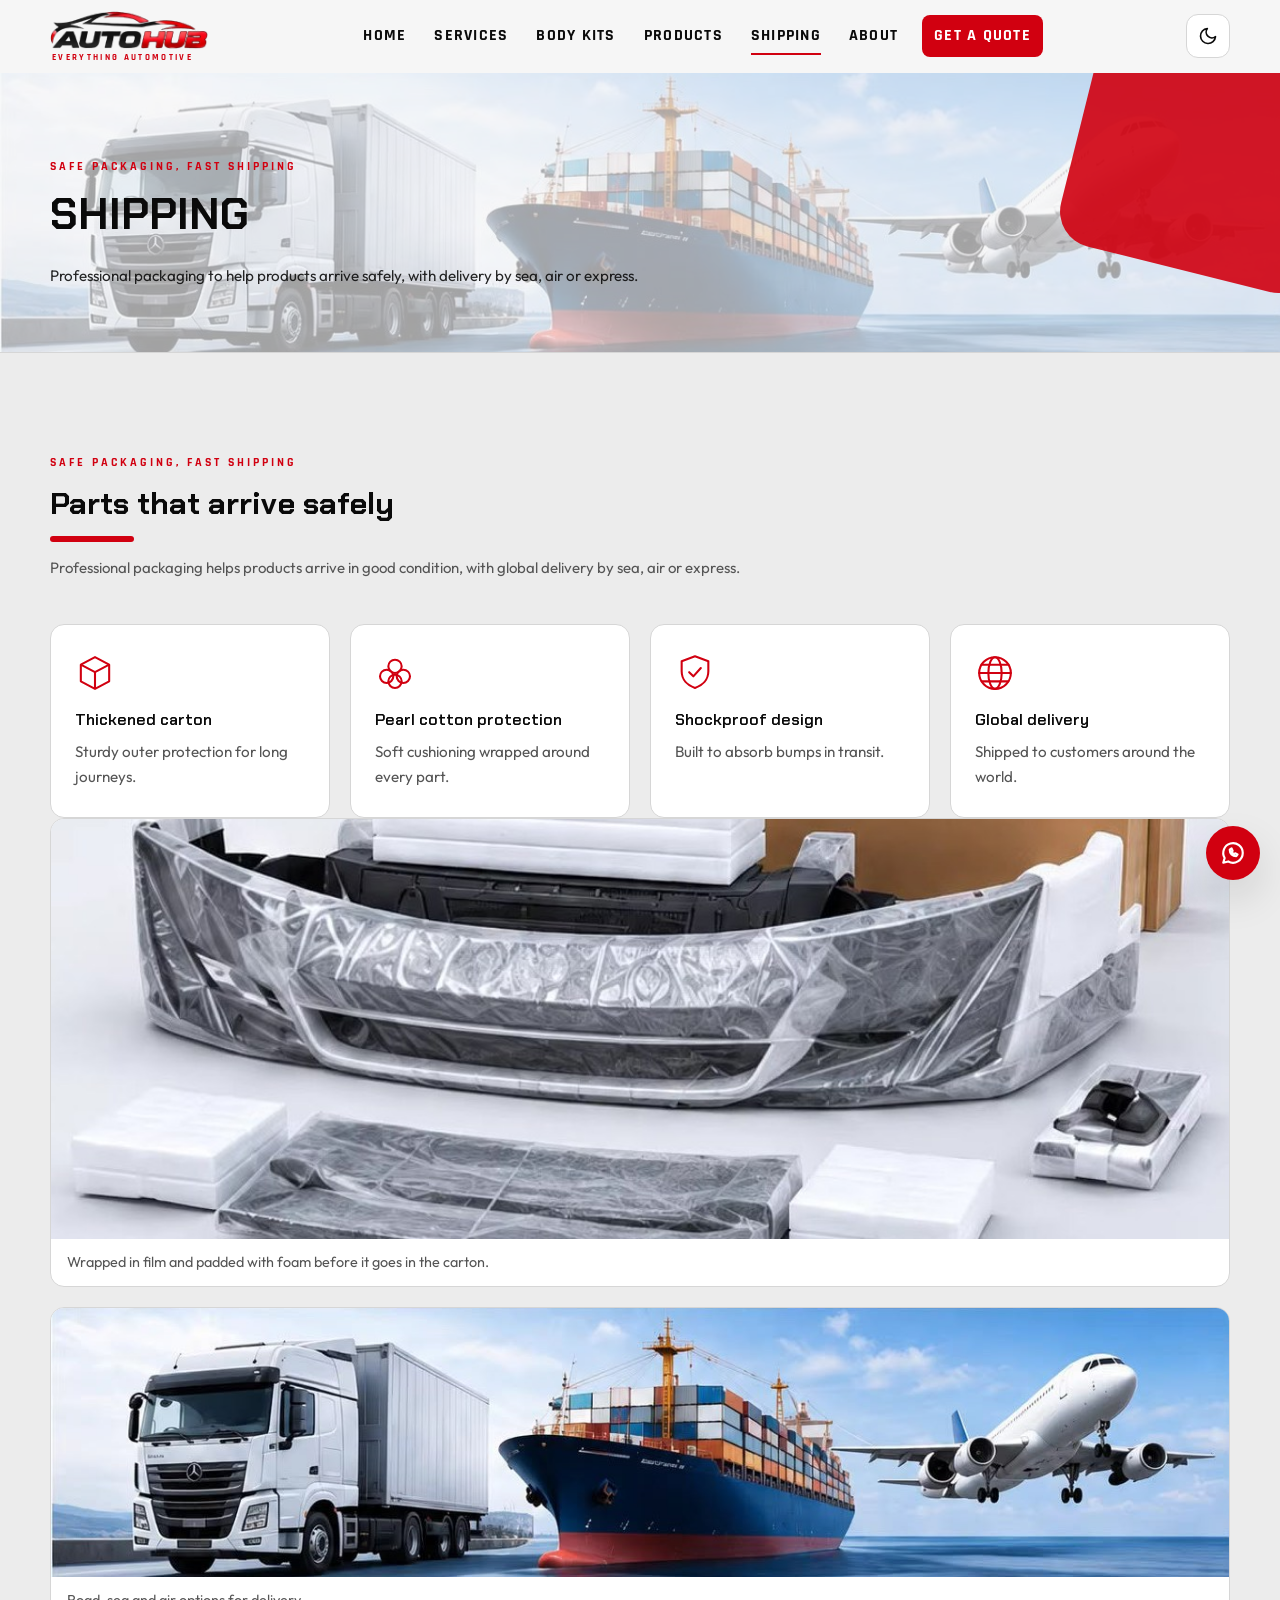
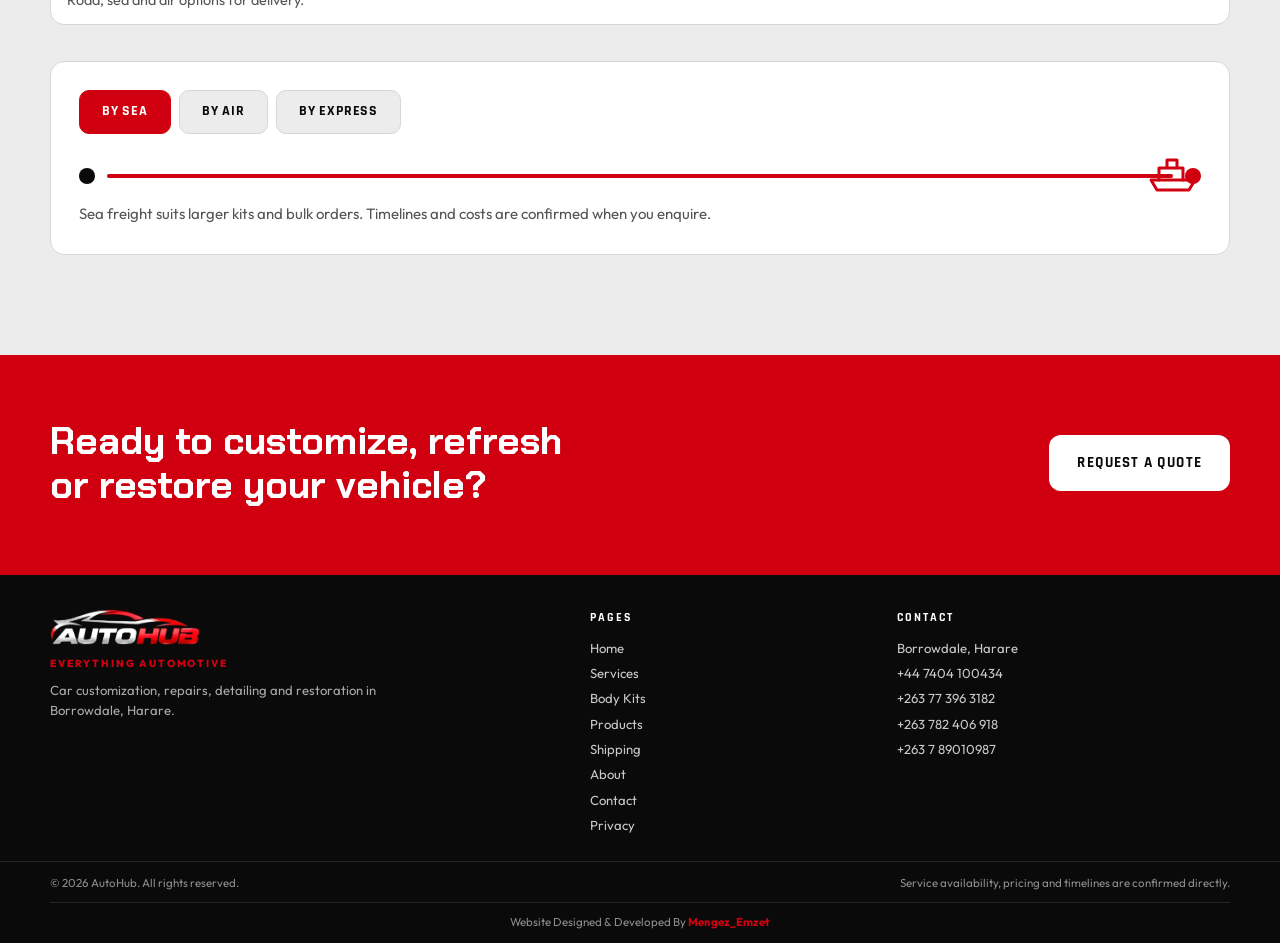
<file: shipping.html>
<!DOCTYPE html>
<html lang="en" data-theme="dark">
<head>
  <meta charset="UTF-8">
  <meta name="viewport" content="width=device-width, initial-scale=1">
  <title>Shipping &amp; Delivery for Car Parts | AutoHub</title>
  <meta name="description" content="Safe packaging and global delivery by sea, air or express for body kits and automotive parts. Shipping timelines confirmed on request.">
  <meta name="theme-color" content="#0a0a0a">
  <meta name="google-site-verification" content="YOUR_GOOGLE_SITE_VERIFICATION_CODE">
  <link rel="icon" href="images/logo.png">
  <link rel="stylesheet" href="styles.css">
    <!-- Google Analytics with Consent Mode -->
    <script async src="https://www.googletagmanager.com/gtag/js?id=G-X2MT2DSR04"></script>
    <script>
      window.dataLayer = window.dataLayer || [];
      function gtag(){dataLayer.push(arguments);}
      
      // Default to denied until the user accepts
      gtag('consent', 'default', {
        'analytics_storage': 'denied'
      });
  
      gtag('js', new Date());
      gtag('config', 'G-X2MT2DSR04');
  
      // Check if they already accepted previously
      try {
        if (localStorage.getItem('autohubCookieConsent') === 'accepted') {
          gtag('consent', 'update', { 'analytics_storage': 'granted' });
        }
      } catch (e) {}
    </script>
  <script>
    (function () {
      try {
        var saved = localStorage.getItem("autohubTheme");
        var prefersLight = window.matchMedia("(prefers-color-scheme: light)").matches;
        document.documentElement.setAttribute("data-theme", saved || (prefersLight ? "light" : "dark"));
      } catch (e) {}
    })();
  </script>
</head>
<body>
  <div class="wipe" id="wipe" aria-hidden="true"><span class="wipemark"><b>A</b><img class="wipelogo" src="images/logo.png" alt="" onload="this.parentNode.classList.add('hasimg')" onerror="this.remove()"></span></div>
<a class="skip" href="#main">Skip to content</a>
  <div class="progress" id="progress" aria-hidden="true"></div>

  <header class="header" id="header">
    <div class="wrap headerrow">
      <a class="brand" href="index.html" aria-label="AutoHub home">
        <span class="brandmark" aria-hidden="true"><b>A</b><img class="brandlogo logod" src="images/logo.png" alt="" width="168" height="40" onload="this.parentNode.classList.add('hasimg')" onerror="this.remove()"><img class="brandlogo logol" src="images/logo-light.png" alt="" width="168" height="40" onload="this.parentNode.classList.add('hasimg')" onerror="this.remove()"></span>
        <span class="brandtext"><strong>AUTOHUB</strong><small>Everything Automotive</small></span>
      </a>

      <nav class="nav" id="nav" aria-label="Main navigation">
        <a href="index.html" class="navlink">Home</a>
        <a href="services.html" class="navlink">Services</a>
        <a href="bodykits.html" class="navlink">Body Kits</a>
        <a href="products.html" class="navlink">Products</a>
        <a href="shipping.html" class="navlink">Shipping</a>
        <a href="about.html" class="navlink">About</a>
        <a href="contact.html" class="navlink navcta">Get a Quote</a>
      </nav>

      <div class="headeractions">
        <button class="iconbtn" id="themeToggle" type="button" aria-label="Switch to light mode" aria-pressed="false">
          <svg class="iconsun" viewBox="0 0 24 24" width="20" height="20" fill="none" stroke="currentColor" stroke-width="2" stroke-linecap="round" aria-hidden="true"><circle cx="12" cy="12" r="4"/><path d="M12 2v2M12 20v2M4.9 4.9l1.4 1.4M17.7 17.7l1.4 1.4M2 12h2M20 12h2M4.9 19.1l1.4-1.4M17.7 6.3l1.4-1.4"/></svg>
          <svg class="iconmoon" viewBox="0 0 24 24" width="20" height="20" fill="none" stroke="currentColor" stroke-width="2" stroke-linecap="round" stroke-linejoin="round" aria-hidden="true"><path d="M21 12.8A9 9 0 1 1 11.2 3a7 7 0 0 0 9.8 9.8z"/></svg>
        </button>
        <button class="iconbtn burger" id="burger" type="button" aria-label="Open menu" aria-expanded="false" aria-controls="nav">
          <span></span><span></span><span></span>
        </button>
      </div>
    </div>
  </header>

  <main id="main">
    <section class="pagehero ph-ship">
      <div class="wrap">
        <p class="eyebrow reveal">Safe packaging, fast shipping</p>
        <h1 class="reveal">Shipping</h1>
        <p class="lead reveal">Professional packaging to help products arrive safely, with delivery by sea, air or express.</p>
      </div>
    </section>

    <section class="section alt" id="shipping">
      <div class="wrap">
        <header class="sechead reveal">
          <p class="eyebrow">Safe packaging, fast shipping</p>
          <h2>Parts that arrive safely</h2>
          <p>Professional packaging helps products arrive in good condition, with global delivery by sea, air or express.</p>
        </header>

        <div class="packgrid">
          <div class="pack reveal"><svg viewBox="0 0 48 48" width="40" height="40" fill="none" stroke="currentColor" stroke-width="2.5" stroke-linejoin="round" aria-hidden="true"><path d="M24 5l17 9v20L24 43 7 34V14z"/><path d="M7 14l17 9 17-9M24 23v20"/></svg><h3>Thickened carton</h3><p>Sturdy outer protection for long journeys.</p></div>
          <div class="pack reveal"><svg viewBox="0 0 48 48" width="40" height="40" fill="none" stroke="currentColor" stroke-width="2.5" stroke-linejoin="round" aria-hidden="true"><circle cx="24" cy="16" r="8"/><circle cx="14" cy="28" r="8"/><circle cx="34" cy="28" r="8"/><circle cx="24" cy="34" r="8"/></svg><h3>Pearl cotton protection</h3><p>Soft cushioning wrapped around every part.</p></div>
          <div class="pack reveal"><svg viewBox="0 0 48 48" width="40" height="40" fill="none" stroke="currentColor" stroke-width="2.5" stroke-linecap="round" stroke-linejoin="round" aria-hidden="true"><path d="M24 4l16 6v12c0 10-7 17-16 20C15 39 8 32 8 22V10z"/><path d="M17 23l5 5 9-10"/></svg><h3>Shockproof design</h3><p>Built to absorb bumps in transit.</p></div>
          <div class="pack reveal"><svg viewBox="0 0 48 48" width="40" height="40" fill="none" stroke="currentColor" stroke-width="2.5" stroke-linecap="round" aria-hidden="true"><circle cx="24" cy="24" r="19"/><ellipse cx="24" cy="24" rx="8" ry="19"/><path d="M5 24h38M8 14h32M8 34h32"/></svg><h3>Global delivery</h3><p>Shipped to customers around the world.</p></div>
        </div>

        <div class="figs">
          <figure class="figure reveal"><img src="images/hero-kit.jpg" alt="A body kit wrapped in protective film with foam blocks and cartons" loading="lazy" width="1060" height="470"><figcaption>Wrapped in film and padded with foam before it goes in the carton.</figcaption></figure>
          <figure class="figure reveal"><img src="images/hero-ship.jpg" alt="Delivery by road, sea and air" loading="lazy" width="1254" height="286"><figcaption>Road, sea and air options for delivery.</figcaption></figure>
        </div>

        <div class="route reveal">
          <div class="routetabs" role="tablist" aria-label="Shipping modes">
            <button class="rtab active" role="tab" type="button" aria-selected="true" data-mode="sea">By Sea</button>
            <button class="rtab" role="tab" type="button" aria-selected="false" data-mode="air">By Air</button>
            <button class="rtab" role="tab" type="button" aria-selected="false" data-mode="express">By Express</button>
          </div>
          <div class="routeline" aria-hidden="true">
            <span class="dot"></span>
            <div class="rail"><i></i><span class="vehicle" id="vehicle"></span></div>
            <span class="dot end"></span>
          </div>
          <p class="routetext" id="routeText" aria-live="polite">Sea freight suits larger kits and bulk orders. Timelines and costs are confirmed when you enquire.</p>
        </div>
      </div>
    </section>

    <section class="cta">
      <div class="wrap ctarow">
        <h2 class="reveal">Ready to customize, refresh or restore your vehicle?</h2>
        <a class="btn btnlight reveal" href="contact.html">Request a Quote</a>
      </div>
    </section>
  </main>

  <footer class="footer">
    <div class="wrap footgrid">
      <div class="footbrand">
        <a class="footlogo" href="index.html" aria-label="AutoHub home"><span class="footmark"><b>A</b><img src="images/logo.png" alt="" width="142" height="34" onload="this.parentNode.classList.add('hasimg')" onerror="this.remove()"></span><strong>AUTOHUB</strong></a>
        <p class="footmotto">Everything Automotive</p>
        <p>Car customization, repairs, detailing and restoration in Borrowdale, Harare.</p>
      </div>
      <nav class="footcol" aria-label="Footer navigation">
        <h4>Pages</h4>
        <a href="index.html">Home</a>
        <a href="services.html">Services</a>
        <a href="bodykits.html">Body Kits</a>
        <a href="products.html">Products</a>
        <a href="shipping.html">Shipping</a>
        <a href="about.html">About</a>
        <a href="contact.html">Contact</a>
        <a href="privacy.html">Privacy</a>
      </nav>
      <div class="footcol">
        <h4>Contact</h4>
        <span>Borrowdale, Harare</span>
        <a href="tel:+447404100434">+44 7404 100434</a>
        <a href="tel:+263773963182">+263 77 396 3182</a>
        <a href="tel:+263782406918">+263 782 406 918</a>
        <a href="tel:+263789010987">+263 7 89010987</a>
      </div>
    </div>
    <div class="footbar">
      <div class="wrap footbarrow">
        <p>&copy; <span id="year"></span> AutoHub. All rights reserved.</p>
        <p>Service availability, pricing and timelines are confirmed directly.</p>
      </div>
      <div class="wrap footcredit">
        <p>Website Designed &amp; Developed By <a href="https://mengez-emzet.github.io/mengezemzet.co.zw/" target="_blank" rel="noopener">Mengez_Emzet</a></p>
      </div>
    </div>
  </footer>

  <a class="whatsapp" href="https://wa.me/263782406918" target="_blank" rel="noopener" aria-label="Chat with AutoHub on WhatsApp">
    <svg viewBox="0 0 24 24" width="26" height="26" fill="none" stroke="currentColor" stroke-width="2" stroke-linecap="round" stroke-linejoin="round" aria-hidden="true"><path d="M21 12a9 9 0 0 1-13.400 7.800L3 21l1.300-4.400A9 9 0 1 1 21 12z"/><path d="M9 9c0 3.500 2.500 6 6 6l1.200-1.700-2.200-1-.9.800c-1-.4-1.800-1.200-2.200-2.200l.8-.9-1-2.200z"/></svg>
  </a>
  <button class="totop" id="toTop" type="button" aria-label="Back to top">
    <svg viewBox="0 0 24 24" width="22" height="22" fill="none" stroke="currentColor" stroke-width="2.500" stroke-linecap="round" stroke-linejoin="round" aria-hidden="true"><path d="M12 19V5M5 12l7-7 7 7"/></svg>
  </button>

  <div class="cursor" id="cursor" aria-hidden="true"></div>
  <div class="toast" id="toast" role="status" aria-live="polite"></div>
  <script src="script.js"></script>
</body>
</html>
</file>
<file: styles.css>
@import url("https://fonts.googleapis.com/css2?family=Chakra+Petch:wght@600;700&family=Rajdhani:wght@600;700&family=Orbitron:wght@700;800&family=Outfit:wght@300..700&display=swap");
/* AutoHub styles. Black and red palette, flat colours only, dark and light themes. */

:root {
  --red: #e30613;
  --redhover: #ff1a28;
  --bg: #0a0a0a;
  --bg2: #121212;
  --card: #171717;
  --text: #f5f5f5;
  --muted: #a8a8a8;
  --line: #2b2b2b;
  --onred: #ffffff;
  --shadow: 0 18px 40px rgba(0, 0, 0, 0.55);
  --radius: 14px;
  --ease: cubic-bezier(0.22, 1, 0.36, 1);
}

[data-theme="light"] {
  --red: #d10010;
  --redhover: #b8000e;
  --bg: #f6f6f6;
  --bg2: #ececec;
  --card: #ffffff;
  --text: #0a0a0a;
  --muted: #555555;
  --line: #d6d6d6;
  --shadow: 0 18px 40px rgba(0, 0, 0, 0.12);
}

*, *::before, *::after { box-sizing: border-box; }
html { scroll-behavior: smooth; scroll-padding-top: 84px; }
body {
  margin: 0;
  font-family: "Outfit", "Segoe UI", system-ui, -apple-system, Roboto, Helvetica, Arial, sans-serif;
  font-size: 15px;
  background: var(--bg);
  color: var(--text);
  line-height: 1.6;
  transition: background 0.4s var(--ease), color 0.4s var(--ease);
  overflow-x: hidden;
}
img, svg { max-width: 100%; display: block; }
a { color: inherit; text-decoration: none; }
h1, h2, h3, p { margin: 0; }
ul, ol { margin: 0; padding: 0; list-style: none; }
button, input, select, textarea { font: inherit; color: inherit; }
button { cursor: pointer; }
:focus-visible { outline: 3px solid var(--red); outline-offset: 3px; }

.wrap { width: min(1180px, 100% - 40px); margin-inline: auto; }
.narrow { width: min(820px, 100% - 40px); }
.muted { color: var(--muted); }
.small { font-size: 0.85rem; color: var(--muted); }
.red { color: var(--red); }

.skip {
  position: absolute; left: 12px; top: -60px; z-index: 200;
  background: var(--red); color: var(--onred); padding: 10px 16px; border-radius: 8px;
  transition: top 0.2s;
}
.skip:focus { top: 12px; }

.progress {
  position: fixed; top: 0; left: 0; height: 4px; width: 100%;
  background: var(--red); transform: scaleX(0); transform-origin: left; z-index: 150;
}

/* Header */
.header {
  position: sticky; top: 0; z-index: 100;
  background: var(--bg);
  border-bottom: 1px solid transparent;
  transition: border-color 0.3s, box-shadow 0.3s, background 0.4s;
}
.header.scrolled { border-color: var(--line); box-shadow: var(--shadow); }
.headerrow { display: flex; align-items: center; justify-content: space-between; height: var(--hh, 72px); gap: 16px; }

.brand { display: flex; align-items: center; gap: 12px; }
.brandmark {
  width: 42px; height: 42px; display: grid; place-items: center;
  background: var(--red); color: var(--onred); font-weight: 900; font-size: 1.4rem;
  border-radius: 10px; transform: skewX(-8deg);
  transition: transform 0.4s var(--ease);
}
.brand:hover .brandmark { transform: skewX(-8deg) rotate(-6deg) scale(1.08); }
.brandtext { display: flex; flex-direction: column; line-height: 1.1; }
.brandtext strong { letter-spacing: 0.14em; font-size: 1.05rem; }
.brandtext small { color: var(--muted); font-size: 0.68rem; letter-spacing: 0.12em; text-transform: uppercase; }

.nav { display: flex; align-items: center; gap: 4px; }
.navlink {
  position: relative; padding: 8px 12px; font-size: 0.93rem; font-weight: 600; border-radius: 8px;
}
.navlink::after {
  content: ""; position: absolute; left: 12px; right: 12px; bottom: 2px; height: 2px;
  background: var(--red); transform: scaleX(0); transform-origin: left; transition: transform 0.3s var(--ease);
}
.navlink:hover::after, .navlink.active::after { transform: scaleX(1); }
.navcta { background: var(--red); color: var(--onred); margin-left: 8px; }
.navcta::after { display: none; }
.navcta:hover { background: var(--redhover); }

.headeractions { display: flex; gap: 8px; align-items: center; }
.iconbtn {
  width: 44px; height: 44px; display: grid; place-items: center;
  background: var(--card); border: 1px solid var(--line); border-radius: 12px;
  transition: transform 0.3s var(--ease), border-color 0.3s, background 0.3s;
}
.iconbtn:hover { border-color: var(--red); transform: translateY(-2px); }
.iconsun, .iconmoon { grid-area: 1 / 1; transition: transform 0.5s var(--ease), opacity 0.3s; }
[data-theme="dark"] .iconmoon { transform: rotate(90deg) scale(0); opacity: 0; }
[data-theme="light"] .iconsun { transform: rotate(-90deg) scale(0); opacity: 0; }

.burger { display: none; flex-direction: column; gap: 5px; align-items: center; justify-content: center; }
.burger span { width: 20px; height: 2px; background: var(--text); transition: transform 0.3s var(--ease), opacity 0.2s; }
.burger[aria-expanded="true"] span:nth-child(1) { transform: translateY(7px) rotate(45deg); }
.burger[aria-expanded="true"] span:nth-child(2) { opacity: 0; }
.burger[aria-expanded="true"] span:nth-child(3) { transform: translateY(-7px) rotate(-45deg); }

/* Buttons */
.btn {
  display: inline-flex; align-items: center; justify-content: center; gap: 8px;
  padding: 14px 26px; border-radius: 12px; font-weight: 700; border: 2px solid transparent;
  transition: transform 0.3s var(--ease), background 0.3s, color 0.3s, border-color 0.3s;
}
.btn:hover { transform: translateY(-3px); }
.btnred { background: var(--red); color: var(--onred); }
.btnred:hover { background: var(--redhover); }
.btnghost { border-color: var(--text); background: transparent; }
.btnghost:hover { background: var(--text); color: var(--bg); }
.btnrow { display: flex; flex-wrap: wrap; gap: 14px; margin-top: 30px; }
.full { width: 100%; margin-top: 8px; }

/* Hero */
.hero { position: relative; padding-top: 56px; overflow: hidden; }
.herogrid { display: grid; grid-template-columns: 1.1fr 0.9fr; gap: 40px; align-items: center; min-height: 560px; }
.eyebrow {
  color: var(--red); font-weight: 800; letter-spacing: 0.2em; text-transform: uppercase;
  font-size: 0.8rem; margin-bottom: 14px;
}
h1 { font-size: clamp(2.6rem, 7vw, 5.6rem); line-height: 1; font-weight: 900; letter-spacing: -0.02em; text-transform: uppercase; }
.line { display: block; overflow: hidden; padding-bottom: 0.06em; }
.line span { display: inline-block; transform: translateY(110%); animation: rise 0.9s var(--ease) forwards; }
.line:nth-child(2) span { animation-delay: 0.12s; }
.line:nth-child(3) span { animation-delay: 0.24s; }
@keyframes rise { to { transform: translateY(0); } }
.lead { margin-top: 26px; max-width: 54ch; color: var(--muted); font-size: 1.1rem; }

.herovisual { position: relative; aspect-ratio: 1; max-width: 330px; width: 100%; margin-inline: auto; display: grid; place-items: center; }
.redblock {
  position: absolute; inset: 10% 6% 6% 14%; background: var(--red); border-radius: 32px;
  transform: rotate(-6deg); animation: floaty 7s ease-in-out infinite;
}
.wheel { position: relative; width: 82%; color: var(--text); animation: spin 18s linear infinite; }
.wheel .hub { fill: var(--bg); }
.wheel .hubdot { fill: var(--red); }
.herovisual:hover .wheel { animation-duration: 3s; }
@keyframes spin { to { transform: rotate(360deg); } }
@keyframes floaty { 0%, 100% { transform: rotate(-6deg) translateY(0); } 50% { transform: rotate(-4deg) translateY(-14px); } }
.tag {
  position: absolute; background: var(--card); border: 1px solid var(--line); padding: 8px 16px;
  border-radius: 999px; font-weight: 700; font-size: 0.85rem; box-shadow: var(--shadow);
  animation: floaty2 5s ease-in-out infinite;
}
.tag1 { top: 8%; left: 2%; }
.tag2 { top: 46%; right: -2%; animation-delay: 0.8s; }
.tag3 { bottom: 6%; left: 10%; animation-delay: 1.6s; }
@keyframes floaty2 { 0%, 100% { translate: 0 0; } 50% { translate: 0 -10px; } }

.marquee { margin-top: 56px; background: var(--red); color: #0a0a0a; overflow: hidden; padding: 16px 0; transform: skewY(-1.2deg); }
.track { display: flex; gap: 28px; width: max-content; align-items: center; animation: scroll 32s linear infinite; font-weight: 800; text-transform: uppercase; letter-spacing: 0.08em; white-space: nowrap; }
.track i { width: 10px; height: 10px; background: #0a0a0a; transform: rotate(45deg); }
.marquee:hover .track { animation-play-state: paused; }
@keyframes scroll { to { transform: translateX(-50%); } }

/* Stats */
.stats { padding: 70px 0 20px; }
.statgrid { display: grid; grid-template-columns: repeat(4, 1fr); gap: 20px; }
.stat { text-align: center; padding: 26px 10px; background: var(--card); border: 1px solid var(--line); border-radius: var(--radius); transition: transform 0.4s var(--ease), border-color 0.3s; }
.stat:hover { transform: translateY(-6px); border-color: var(--red); }
.stat b { display: block; font-size: clamp(2.2rem, 5vw, 3.4rem); color: var(--red); line-height: 1; }
.stat span { color: var(--muted); font-weight: 600; }

/* Sections */
.section { padding: 100px 0; }
.alt { background: var(--bg2); transition: background 0.4s; }
.sechead { max-width: 720px; margin-bottom: 44px; }
.sechead p:last-child { color: var(--muted); margin-top: 14px; }
h2 { font-size: clamp(1.9rem, 4vw, 3rem); line-height: 1.1; font-weight: 900; letter-spacing: -0.01em; }
h3 { font-size: 1.2rem; }
.split { display: grid; grid-template-columns: 1fr 1fr; gap: 56px; align-items: start; }
.split p { margin-top: 14px; }

/* Filters and cards */
.filters { display: flex; flex-wrap: wrap; gap: 10px; margin-bottom: 28px; }
.chip { padding: 9px 20px; border-radius: 999px; background: var(--card); border: 1px solid var(--line); font-weight: 700; transition: background 0.3s, color 0.3s, border-color 0.3s, transform 0.3s var(--ease); }
.chip:hover { border-color: var(--red); transform: translateY(-2px); }
.chip.active { background: var(--red); color: var(--onred); border-color: var(--red); }

.cards { display: grid; grid-template-columns: repeat(3, 1fr); gap: 22px; }
.card {
  position: relative; background: var(--card); border: 1px solid var(--line); border-radius: var(--radius);
  padding: 32px 28px 36px; overflow: hidden;
  transition: transform 0.4s var(--ease), border-color 0.3s, opacity 0.4s, box-shadow 0.4s;
}
.card::after { content: ""; position: absolute; left: 0; bottom: 0; height: 5px; width: 100%; background: var(--red); transform: scaleX(0); transform-origin: left; transition: transform 0.5s var(--ease); }
.card:hover { transform: translateY(-8px); border-color: var(--red); box-shadow: var(--shadow); }
.card:hover::after { transform: scaleX(1); }
.card svg { color: var(--red); margin-bottom: 18px; transition: transform 0.5s var(--ease); }
.card:hover svg { transform: scale(1.15) rotate(-6deg); }
.card p { color: var(--muted); margin-top: 10px; }
.cardnum { position: absolute; top: 18px; right: 22px; font-weight: 900; font-size: 2.2rem; color: var(--line); transition: color 0.3s; }
.card:hover .cardnum { color: var(--red); }
.card.hide { display: none; }

/* Materials */
.tabs { display: flex; flex-wrap: wrap; gap: 8px; margin: 24px 0 18px; }
.tab { padding: 10px 20px; border-radius: 10px; border: 1px solid var(--line); background: var(--card); font-weight: 700; transition: background 0.3s, color 0.3s, border-color 0.3s; }
.tab:hover { border-color: var(--red); }
.tab.active { background: var(--red); color: var(--onred); border-color: var(--red); }
.panel { background: var(--card); border: 1px solid var(--line); border-radius: var(--radius); padding: 26px; }
.panel h3 { margin-bottom: 8px; }
.panel.swap { animation: swap 0.5s var(--ease); }
@keyframes swap { from { opacity: 0; transform: translateY(12px); } to { opacity: 1; transform: none; } }
.meter { margin: 20px 0 14px; display: grid; gap: 12px; }
.meterrow { display: grid; grid-template-columns: 110px 1fr; gap: 12px; align-items: center; font-size: 0.9rem; font-weight: 600; }
.bar { height: 10px; background: var(--line); border-radius: 99px; overflow: hidden; }
.bar i { display: block; height: 100%; width: 0; background: var(--red); border-radius: 99px; transition: width 0.8s var(--ease); }

.benefits { display: grid; gap: 16px; }
.benefits li { display: flex; gap: 16px; align-items: center; background: var(--card); border: 1px solid var(--line); padding: 20px 22px; border-radius: var(--radius); transition: transform 0.4s var(--ease), border-color 0.3s; }
.benefits li:hover { transform: translateX(8px); border-color: var(--red); }
.benefits svg { color: var(--red); flex: none; }
.benefits b { display: block; }
.benefits span { color: var(--muted); font-size: 0.93rem; }

/* Fitment demo */
.fitgrid { display: grid; grid-template-columns: 1.2fr 0.8fr; gap: 40px; align-items: start; }
.fitdemo { background: var(--card); border: 1px solid var(--line); border-radius: var(--radius); padding: 28px; }
.fitstage { --gap: 1px; height: 220px; display: flex; align-items: center; justify-content: center; background: var(--bg2); border-radius: 12px; overflow: hidden; padding: 0 16px; }
.fender, .kitpanel { height: 150px; flex: 1; background: var(--text); border-radius: 16px; max-width: 240px; }
.fender { border-top-right-radius: 4px; border-bottom-right-radius: 4px; }
.kitpanel { background: var(--red); border-top-left-radius: 4px; border-bottom-left-radius: 4px; transition: translate 0.2s; }
.gapmark { position: relative; width: calc(var(--gap) * 6px); height: 150px; background: var(--bg); transition: width 0.15s; flex: none; }
.gapmark span { position: absolute; top: -26px; left: 50%; transform: translateX(-50%); font-size: 0.8rem; font-weight: 800; white-space: nowrap; color: var(--red); }
.fitstage[data-state="bad"] .kitpanel { animation: shake 0.5s ease-in-out infinite; }
@keyframes shake { 0%, 100% { translate: 0 0; } 25% { translate: 0 -3px; } 75% { translate: 0 3px; } }
.sliderlabel { display: block; margin-top: 22px; font-weight: 700; }
input[type="range"] { width: 100%; margin-top: 10px; accent-color: var(--red); height: 28px; }
.verdict { margin-top: 12px; padding: 14px 16px; border-left: 5px solid var(--red); background: var(--bg2); border-radius: 6px; }

.checks { display: grid; gap: 18px; }
.checks li { display: flex; gap: 16px; align-items: flex-start; }
.checks p { color: var(--muted); font-size: 0.93rem; }
.tick { flex: none; width: 30px; height: 30px; background: var(--red); border-radius: 50%; position: relative; margin-top: 2px; }
.tick::after { content: ""; position: absolute; left: 10px; top: 5px; width: 8px; height: 14px; border: solid var(--onred); border-width: 0 3px 3px 0; transform: rotate(45deg); }

/* Shipping */
.packgrid { display: grid; grid-template-columns: repeat(4, 1fr); gap: 20px; }
.pack { background: var(--card); border: 1px solid var(--line); padding: 28px 24px; border-radius: var(--radius); transition: transform 0.4s var(--ease), border-color 0.3s; }
.pack:hover { transform: translateY(-8px); border-color: var(--red); }
.pack svg { color: var(--red); margin-bottom: 14px; }
.pack p { color: var(--muted); margin-top: 8px; font-size: 0.95rem; }

.route { margin-top: 36px; background: var(--card); border: 1px solid var(--line); border-radius: var(--radius); padding: 28px; }
.routetabs { display: flex; flex-wrap: wrap; gap: 8px; }
.rtab { padding: 10px 22px; border-radius: 10px; background: var(--bg2); border: 1px solid var(--line); font-weight: 800; text-transform: uppercase; letter-spacing: 0.06em; font-size: 0.85rem; transition: background 0.3s, color 0.3s; }
.rtab.active { background: var(--red); color: var(--onred); border-color: var(--red); }
.routeline { display: flex; align-items: center; gap: 12px; margin: 34px 0 18px; }
.routeline .dot { width: 16px; height: 16px; background: var(--text); border-radius: 50%; flex: none; }
.routeline .dot.end { background: var(--red); }
.rail { position: relative; flex: 1; height: 4px; background: var(--line); border-radius: 4px; }
.rail i { position: absolute; left: 0; top: 0; height: 100%; width: 0; background: var(--red); border-radius: 4px; }
.vehicle { position: absolute; top: -30px; left: 0; width: 56px; height: 56px; color: var(--red); translate: -50% 0; }
.vehicle svg { width: 100%; height: 100%; }
.route.go .rail i { animation: fill var(--dur, 4s) var(--ease) forwards; }
.route.go .vehicle { animation: drive var(--dur, 4s) var(--ease) forwards; }
@keyframes fill { to { width: 100%; } }
@keyframes drive { to { left: 100%; } }
.routetext { color: var(--muted); }

/* Process */
.steps { display: grid; grid-template-columns: repeat(4, 1fr); gap: 22px; counter-reset: s; }
.steps li { position: relative; padding: 28px 24px; background: var(--card); border: 1px solid var(--line); border-radius: var(--radius); transition: transform 0.4s var(--ease), border-color 0.3s; }
.steps li:hover { transform: translateY(-8px); border-color: var(--red); }
.steps span { display: grid; place-items: center; width: 46px; height: 46px; background: var(--red); color: var(--onred); font-weight: 900; border-radius: 12px; margin-bottom: 16px; transform: skewX(-8deg); }
.steps p { color: var(--muted); margin-top: 8px; font-size: 0.95rem; }

/* Values */
.values { display: grid; gap: 16px; }
.values div { background: var(--card); border: 1px solid var(--line); border-left: 6px solid var(--red); padding: 20px 22px; border-radius: var(--radius); transition: transform 0.4s var(--ease); }
.values div:hover { transform: translateX(8px); }
.values p { margin-top: 6px; color: var(--muted); }

/* FAQ */
.faq { display: grid; gap: 12px; }
details { background: var(--card); border: 1px solid var(--line); border-radius: var(--radius); transition: border-color 0.3s; }
details[open] { border-color: var(--red); }
summary { list-style: none; cursor: pointer; padding: 18px 22px; font-weight: 700; display: flex; justify-content: space-between; align-items: center; gap: 16px; }
summary::-webkit-details-marker { display: none; }
summary::after { content: "+"; font-size: 1.6rem; color: var(--red); transition: transform 0.3s var(--ease); line-height: 1; }
details[open] summary::after { transform: rotate(45deg); }
details p { padding: 0 22px 20px; color: var(--muted); animation: swap 0.4s var(--ease); }

/* Contact */
.contact { background: var(--bg2); }
.contactgrid { display: grid; grid-template-columns: 1fr 1fr; gap: 56px; align-items: start; }
.contactgrid > div > p { margin-top: 16px; color: var(--muted); }
.contactlist { margin-top: 28px; display: grid; gap: 10px; }
.contactlist li { display: flex; justify-content: space-between; gap: 12px; padding: 14px 18px; background: var(--card); border: 1px solid var(--line); border-radius: 12px; transition: border-color 0.3s, transform 0.3s var(--ease); }
.contactlist li:hover { border-color: var(--red); transform: translateX(6px); }
.contactlist span { color: var(--muted); }
.contactlist a:hover { color: var(--red); }

.form { background: var(--card); border: 1px solid var(--line); border-radius: var(--radius); padding: 30px; display: grid; gap: 8px; }
.form label { font-weight: 700; font-size: 0.9rem; margin-top: 6px; }
.form input, .form select, .form textarea {
  width: 100%; padding: 13px 14px; background: var(--bg); border: 1px solid var(--line); border-radius: 10px;
  transition: border-color 0.3s, box-shadow 0.3s;
}
.form input:focus, .form select:focus, .form textarea:focus { outline: none; border-color: var(--red); box-shadow: 0 0 0 3px rgba(227, 6, 19, 0.25); }
.form textarea { resize: vertical; }
.error { color: var(--red); font-weight: 700; }

/* Footer and floating buttons */
.footer { padding: 44px 0; border-top: 1px solid var(--line); }
.footrow { display: grid; gap: 10px; }
.footrow strong { letter-spacing: 0.14em; margin-right: 12px; }
.footrow span { color: var(--muted); }
.whatsapp, .totop {
  position: fixed; right: 20px; width: 54px; height: 54px; display: grid; place-items: center;
  border-radius: 50%; z-index: 90; box-shadow: var(--shadow); transition: transform 0.3s var(--ease), opacity 0.3s;
}
.whatsapp { bottom: 20px; background: var(--red); color: var(--onred); animation: pulse 2.600s ease-out infinite; }
.whatsapp:hover { transform: scale(1.1) rotate(-8deg); }
@keyframes pulse { 0% { box-shadow: 0 0 0 0 rgba(227, 6, 19, 0.6); } 70%, 100% { box-shadow: 0 0 0 20px rgba(227, 6, 19, 0); } }
.totop { bottom: 88px; background: var(--card); color: var(--text); border: 1px solid var(--line); opacity: 0; pointer-events: none; transform: translateY(12px); }
.totop.show { opacity: 1; pointer-events: auto; transform: none; }
.totop:hover { border-color: var(--red); color: var(--red); }

/* Scroll reveal */
.reveal { opacity: 0; transform: translateY(34px); transition: opacity 0.8s var(--ease), transform 0.8s var(--ease); }
.reveal.in { opacity: 1; transform: none; }

/* Responsive */
@media (max-width: 980px) {
  .herogrid, .split, .fitgrid, .contactgrid { grid-template-columns: 1fr; }
  .herogrid { min-height: 0; }
  .herovisual { max-width: 270px; }
  .cards { grid-template-columns: repeat(2, 1fr); }
  .packgrid, .steps { grid-template-columns: repeat(2, 1fr); }
  .statgrid { grid-template-columns: repeat(2, 1fr); }
  .section { padding: 76px 0; }
}

@media (max-width: 980px) {
  .burger { display: flex; }
  .nav {
    position: fixed; inset: var(--hh, 72px) 0 auto 0; flex-direction: column; align-items: stretch; gap: 0;
    background: var(--bg); border-bottom: 1px solid var(--line); padding: 10px 20px 22px;
    transform: translateY(-12px); opacity: 0; visibility: hidden;
    transition: transform 0.4s var(--ease), opacity 0.3s, visibility 0.3s;
  }
  .nav.open { transform: none; opacity: 1; visibility: visible; }
  .navlink { padding: 14px 8px; border-bottom: 1px solid var(--line); }
  .navlink::after { display: none; }
  .navcta { margin: 14px 0 0; text-align: center; border: 0; border-radius: 10px; }
}

@media (max-width: 600px) {
  .wrap, .narrow { width: calc(100% - 28px); }
  .cards, .packgrid, .steps { grid-template-columns: 1fr; }
  .brandtext small { display: none; }
  .contactlist li { flex-direction: column; gap: 2px; }
  .fitstage { height: 190px; }
  .fender, .kitpanel, .gapmark { height: 120px; }
  .meterrow { grid-template-columns: 90px 1fr; }
  .tag { font-size: 0.75rem; padding: 6px 12px; }
  .form, .fitdemo, .route { padding: 20px; }
}


/* Multi page additions */
.pagehero { background-color: var(--bg2); padding: 84px 0 64px; border-bottom: 1px solid var(--line); position: relative; overflow: hidden; }
.pagehero::before { content: ""; position: absolute; right: -60px; top: -60px; width: 260px; height: 260px; background: var(--red); border-radius: 36px; transform: rotate(14deg); opacity: 0.9; }
.pagehero .wrap { position: relative; }
.pagehero h1 { font-size: clamp(2.4rem, 6vw, 4.4rem); }
.pagehero .lead { max-width: 60ch; }

.linkcard { display: block; position: relative; }
.linkcard .more { display: inline-block; margin-top: 16px; font-weight: 800; color: var(--red); position: relative; padding-right: 22px; }
.linkcard .more::after { content: ""; position: absolute; right: 0; top: 50%; width: 12px; height: 12px; border: solid var(--red); border-width: 3px 3px 0 0; transform: translateY(-50%) rotate(45deg); transition: right 0.3s var(--ease); }
.linkcard:hover .more::after { right: -8px; }

.cta { background: var(--red); color: #ffffff; padding: 64px 0; }
.ctarow { display: flex; align-items: center; justify-content: space-between; gap: 24px; flex-wrap: wrap; }
.ctarow h2 { max-width: 22ch; font-size: clamp(1.6rem, 3.4vw, 2.4rem); }
.btnlight { background: #ffffff; color: #0a0a0a; }
.btnlight:hover { background: #0a0a0a; color: #ffffff; }

@media (max-width: 600px) {
  .pagehero { padding: 60px 0 44px; }
  .pagehero::before { width: 160px; height: 160px; right: -50px; top: -50px; }
  .ctarow { flex-direction: column; align-items: flex-start; }
}

/* ===== Interactive and photo layer ===== */
:root { --veil: rgba(10, 10, 10, 0.7); --veil2: rgba(10, 10, 10, 0.82); --bri: 0.6; }
[data-theme="light"] { --veil: rgba(246, 246, 246, 0.52); --veil2: rgba(246, 246, 246, 0.66); --bri: 1; }

.sr { position: absolute; width: 1px; height: 1px; overflow: hidden; clip: rect(0 0 0 0); white-space: nowrap; }

/* Page transition and first load cover */
.wipe { position: fixed; inset: 0; z-index: 300; background: var(--red); display: grid; place-items: center; pointer-events: none; animation: wipeOut 0.7s cubic-bezier(0.77, 0, 0.18, 1) 0.45s forwards; }
.wipe.in { animation: wipeIn 0.5s cubic-bezier(0.77, 0, 0.18, 1) forwards; pointer-events: auto; }
@keyframes wipeOut { to { transform: translateY(-100%); } }
@keyframes wipeIn { from { transform: translateY(100%); } to { transform: translateY(0); } }
.wipemark { width: 84px; height: 84px; display: grid; place-items: center; background: #0a0a0a; color: #ffffff; font-weight: 900; font-size: 3rem; border-radius: 18px; transform: skewX(-8deg); animation: markpulse 0.7s ease-in-out infinite alternate; overflow: hidden; }
@keyframes markpulse { from { scale: 0.92; } to { scale: 1.08; } }
.wipemark.haslogo, .brandmark.haslogo { background: transparent; border-radius: 0; transform: none; width: auto; overflow: visible; }
.wipemark.haslogo { height: 96px; }
.brandmark.haslogo { height: 46px; }
.wipemark img, .brandmark img { height: 100%; width: auto; max-width: 180px; object-fit: contain; }

/* Cursor ring (mouse devices only) */
.cursor { display: none; }
@media (hover: hover) and (pointer: fine) {
  .cursor { display: block; position: fixed; left: 0; top: 0; width: 38px; height: 38px; border: 2px solid var(--red); border-radius: 50%; pointer-events: none; z-index: 400; opacity: 0; transition: opacity 0.3s, width 0.25s var(--ease), height 0.25s var(--ease), background 0.25s; }
  .cursor::after { content: ""; position: absolute; left: 50%; top: 50%; width: 6px; height: 6px; background: var(--red); border-radius: 50%; translate: -50% -50%; }
  .cursor.show { opacity: 1; }
  .cursor.hot { width: 68px; height: 68px; background: rgba(227, 6, 19, 0.16); }
  .cursor.down { width: 24px; height: 24px; }
}

/* Toast */
.toast { position: fixed; left: 50%; bottom: 24px; translate: -50% 30px; background: var(--text); color: var(--bg); padding: 12px 22px; border-radius: 12px; font-weight: 700; z-index: 350; opacity: 0; pointer-events: none; transition: opacity 0.3s, translate 0.4s var(--ease); max-width: calc(100% - 32px); text-align: center; }
.toast.show { opacity: 1; translate: -50% 0; }

/* Hero photo slideshow */
.hero { background: var(--bg); }
.herobg { position: absolute; inset: 0; z-index: 0; overflow: hidden; }
.herobg::after { content: ""; position: absolute; inset: 0; background: var(--veil); }
.slide { position: absolute; inset: -5%; background-size: cover; background-position: center; opacity: 0; filter: brightness(var(--bri)) contrast(1.05); translate: calc(var(--px, 0) * -18px) calc(var(--py, 0) * -12px); transition: opacity 1.3s ease, translate 0.5s ease-out; }
.slide.on { opacity: 1; animation: kenburns 10s ease-out forwards; }
@keyframes kenburns { from { transform: scale(1); } to { transform: scale(1.1); } }
.herogrid, .marquee { position: relative; z-index: 2; }
.hero .lead { color: var(--text); opacity: 0.88; }
.herodots { position: absolute; z-index: 3; right: max(20px, calc((100% - 1180px) / 2)); bottom: 118px; display: flex; gap: 10px; }
.hdot { width: 34px; height: 6px; padding: 0; border: 0; border-radius: 6px; background: var(--muted); opacity: 0.6; transition: width 0.4s var(--ease), background 0.3s, opacity 0.3s; }
.hdot:hover { opacity: 1; }
.hdot.on { width: 60px; background: var(--red); opacity: 1; }
.redblock { translate: calc(var(--px, 0) * 24px) calc(var(--py, 0) * 18px); transition: translate 0.4s ease-out; }
.wheel { translate: calc(var(--px, 0) * 12px) calc(var(--py, 0) * 9px); transition: translate 0.4s ease-out; }

.typedline { margin-top: 20px; font-weight: 800; font-size: 1.1rem; text-transform: uppercase; letter-spacing: 0.08em; min-height: 1.7em; }
.typedline b { color: var(--red); }
.caret { display: inline-block; width: 3px; height: 1.1em; background: var(--red); margin-left: 4px; vertical-align: -0.15em; animation: blink 0.9s steps(1) infinite; }
@keyframes blink { 50% { opacity: 0; } }

/* Page headers with photos */
.pagehero { background-size: cover; background-position: center; }
.ph-car { background-image: url(images/hero-car.jpg); }
.ph-paint { background-image: url(images/hero-paint.jpg); }
.ph-wheels { background-image: url(images/hero-wheels.jpg); }
.ph-kit { background-image: url(images/hero-kit.jpg); }
.ph-ship { background-image: url(images/hero-ship.jpg); }
.pagehero::after { content: ""; position: absolute; inset: 0; background: var(--veil2); z-index: 0; }
.pagehero::before { z-index: 1; }
.pagehero .wrap { z-index: 2; }
.pagehero .lead { color: var(--text); opacity: 0.88; }
.ph-about { background-image: url(images/logo.png); }

/* Heading underline draws in */
.sechead h2::after { content: ""; display: block; width: 0; height: 6px; margin-top: 14px; background: var(--red); border-radius: 4px; transition: width 0.9s var(--ease) 0.3s; }
.sechead.in h2::after { width: 84px; }

/* Buttons: ripple and magnet */
.btn { position: relative; overflow: hidden; }
.magnet { translate: var(--mx, 0px) var(--my, 0px); }
.ripple { position: absolute; border-radius: 50%; background: currentColor; opacity: 0.28; transform: scale(0); animation: ripple 0.65s ease-out forwards; pointer-events: none; }
@keyframes ripple { to { transform: scale(1); opacity: 0; } }

/* Service cards open a details panel */
.card { cursor: pointer; }
.cardmore { display: inline-block; margin-top: 16px; font-weight: 800; color: var(--red); position: relative; padding-right: 22px; }
.cardmore::after { content: ""; position: absolute; right: 0; top: 50%; width: 11px; height: 11px; border: solid var(--red); border-width: 3px 3px 0 0; transform: translateY(-50%) rotate(45deg); transition: right 0.3s var(--ease); }
.card:hover .cardmore::after { right: -8px; }

.modal { position: fixed; inset: 0; z-index: 250; display: grid; place-items: center; padding: 20px; visibility: hidden; opacity: 0; transition: opacity 0.3s, visibility 0.3s; }
.modal.open { visibility: visible; opacity: 1; }
.modalbg { position: absolute; inset: 0; background: rgba(0, 0, 0, 0.74); }
.modalbox { position: relative; width: min(560px, 100%); max-height: 88vh; overflow: auto; background: var(--card); border: 1px solid var(--line); border-top: 6px solid var(--red); border-radius: var(--radius); padding: 34px 30px 30px; transform: translateY(34px) scale(0.96); transition: transform 0.45s var(--ease); }
.modal.open .modalbox { transform: none; }
.modalclose { position: absolute; top: 12px; right: 12px; width: 40px; height: 40px; border-radius: 10px; border: 1px solid var(--line); background: var(--bg2); font-size: 1.4rem; line-height: 1; transition: border-color 0.3s, color 0.3s, transform 0.3s var(--ease); }
.modalclose:hover { border-color: var(--red); color: var(--red); transform: rotate(90deg); }
.modalbox h3 { font-size: 1.6rem; padding-right: 40px; }
.modalbox .modallead { color: var(--muted); margin-top: 8px; }
.modalbox ul { margin: 20px 0; display: grid; gap: 12px; }
.modalbox li { display: flex; gap: 12px; align-items: flex-start; }
.modalbox li::before { content: ""; flex: none; width: 12px; height: 12px; margin-top: 7px; background: var(--red); transform: rotate(45deg); }
.modalbox .small { margin-bottom: 20px; }
.modalbtns { display: flex; flex-wrap: wrap; gap: 12px; }
body.locked { overflow: hidden; }

/* Materials and photos */
.panelrow { display: flex; gap: 18px; align-items: center; }
.matimg { width: 120px; height: 110px; object-fit: cover; border-radius: 12px; border: 1px solid var(--line); flex: none; }
.panel.swap .matimg { animation: pop 0.55s var(--ease); }
@keyframes pop { from { transform: scale(0.7) rotate(-8deg); opacity: 0; } to { transform: none; opacity: 1; } }
.figure { margin: 0 0 20px; overflow: hidden; border-radius: var(--radius); border: 1px solid var(--line); background: var(--card); }
.figure img { width: 100%; height: auto; display: block; transition: transform 0.8s var(--ease); }
.figure:hover img { transform: scale(1.05); }
.figure figcaption { padding: 12px 16px; color: var(--muted); font-size: 0.9rem; }
.rightcol .figure img { max-height: 380px; object-fit: contain; background: #eceff4; }
.figs { display: grid; gap: 20px; margin-bottom: 36px; }
.figs .figure { margin: 0; }
.figs .figure:first-child img { max-height: 420px; object-fit: cover; }

/* Before and after fitment slider */
.fitleft { display: grid; gap: 24px; }
.compare { background: var(--card); border: 1px solid var(--line); border-radius: var(--radius); padding: 20px; }
.cmpwrap { --pos: 50%; position: relative; overflow: hidden; border-radius: 10px; aspect-ratio: 436 / 276; background: var(--bg2); user-select: none; touch-action: pan-y; }
.cmpimg { position: absolute; inset: 0; width: 100%; height: 100%; object-fit: cover; display: block; }
.cmptop { position: absolute; inset: 0; clip-path: inset(0 calc(100% - var(--pos)) 0 0); }
.cmplabel { position: absolute; bottom: 12px; padding: 6px 14px; border-radius: 8px; font-size: 0.76rem; font-weight: 800; text-transform: uppercase; letter-spacing: 0.06em; color: #ffffff; pointer-events: none; }
.cmplabel.left { left: 12px; background: var(--red); }
.cmplabel.right { right: 12px; background: #0a0a0a; }
.cmphandle { position: absolute; top: 0; bottom: 0; left: var(--pos); width: 4px; background: #ffffff; translate: -50% 0; pointer-events: none; }
.cmphandle i { position: absolute; top: 50%; left: 50%; width: 46px; height: 46px; border-radius: 50%; background: var(--red); border: 3px solid #ffffff; translate: -50% -50%; }
.cmphandle i::before, .cmphandle i::after { content: ""; position: absolute; top: 50%; width: 9px; height: 9px; border: solid #ffffff; border-width: 3px 3px 0 0; }
.cmphandle i::before { left: 9px; transform: translateY(-50%) rotate(-135deg); }
.cmphandle i::after { right: 9px; transform: translateY(-50%) rotate(45deg); }
.cmpwrap input { position: absolute; inset: 0; width: 100%; height: 100%; margin: 0; opacity: 0; cursor: ew-resize; }
.cmpwrap:focus-within { outline: 3px solid var(--red); outline-offset: 3px; }
.compare .small { margin-top: 12px; }

/* Contact chips and preview */
.chipset { border: 0; padding: 0; margin: 10px 0 0; min-width: 0; display: flex; flex-wrap: wrap; gap: 8px; }
.chipset legend { font-weight: 700; font-size: 0.9rem; padding: 0; margin-bottom: 10px; float: left; width: 100%; }
.selchip { position: relative; margin: 0 !important; }
.selchip input { position: absolute; inset: 0; width: 100%; height: 100%; opacity: 0; cursor: pointer; margin: 0; }
.selchip span { display: inline-block; padding: 9px 16px; border-radius: 999px; border: 1px solid var(--line); background: var(--bg); font-weight: 700; font-size: 0.88rem; transition: background 0.3s, color 0.3s, border-color 0.3s, transform 0.3s var(--ease); }
.selchip:hover span { border-color: var(--red); }
.selchip input:checked + span { background: var(--red); border-color: var(--red); color: #ffffff; transform: scale(1.05); }
.selchip input:focus-visible + span { outline: 3px solid var(--red); outline-offset: 3px; }
.preview { background: var(--bg2); border: 1px dashed var(--line); border-radius: 10px; padding: 14px 16px; margin-top: 8px; }
.preview pre { margin: 8px 0 0; white-space: pre-wrap; font-family: inherit; color: var(--muted); font-size: 0.92rem; overflow-wrap: anywhere; }
.contactlist li { align-items: center; }
.contactlist .val { display: flex; align-items: center; gap: 10px; flex-wrap: wrap; justify-content: flex-end; }
.copybtn { border: 1px solid var(--line); background: transparent; border-radius: 8px; padding: 4px 12px; font-size: 0.78rem; font-weight: 700; transition: border-color 0.3s, color 0.3s, background 0.3s; }
.copybtn:hover { border-color: var(--red); color: var(--red); }

/* 3D tilt on mouse hover (set by script) */
.tilt.tilting { transform: perspective(800px) rotateX(var(--rx, 0deg)) rotateY(var(--ry, 0deg)) translateY(-8px); transition: transform 0.12s ease-out, border-color 0.3s, box-shadow 0.4s; }

@media (max-width: 980px) {
  .herodots { bottom: 100px; }
  .rightcol .figure img { max-height: 300px; }
}
@media (max-width: 600px) {
  .panelrow { flex-direction: column; align-items: flex-start; }
  .modalbox { padding: 28px 20px 22px; }
  .herodots { right: 14px; bottom: 90px; }
  .hdot { width: 24px; } .hdot.on { width: 40px; }
  .contactlist .val { justify-content: flex-start; }
}
/* Reduced motion: only the heavy effects are switched off. The ticker, hero slideshow and typing keep running. */
@media (prefers-reduced-motion: reduce) {
  html { scroll-behavior: auto; }
  .wipe, .cursor { display: none !important; }
  .slide.on { animation: none; }
}


/* ===== Round three: logo, streaks, finder, letters, extra motion ===== */
.brandlogo { height: 46px; width: auto; max-width: 170px; object-fit: contain; display: block; transition: transform 0.4s var(--ease); }
.brand:hover .brandlogo { transform: rotate(-5deg) scale(1.08); }
.wipelogo { height: 110px; width: auto; max-width: 260px; object-fit: contain; animation: markpulse 0.7s ease-in-out infinite alternate; }

.herovisual { margin-inline: auto 0; }
.herogrid { grid-template-columns: 1.3fr 0.7fr; }
.wheel { rotate: var(--spin, 0deg); }

.streak { position: absolute; z-index: 1; left: -240px; height: 5px; width: 200px; background: var(--red); opacity: 0.75; transform: skewX(-30deg); animation: streak 5.5s linear infinite; pointer-events: none; }
.streak.s1 { top: 22%; animation-delay: 0s; }
.streak.s2 { top: 52%; width: 300px; height: 3px; animation-delay: 1.8s; animation-duration: 4.5s; }
.streak.s3 { top: 78%; width: 140px; animation-delay: 3.2s; animation-duration: 6.5s; }
@keyframes streak { from { left: -320px; } to { left: 110%; } }

/* Finder */
.finder { display: grid; grid-template-columns: 1.1fr 0.9fr; gap: 28px; align-items: stretch; }
.finderopts { display: flex; flex-wrap: wrap; gap: 12px; align-content: flex-start; }
.opt { padding: 14px 22px; border-radius: 14px; border: 1px solid var(--line); background: var(--card); font-weight: 800; font-size: 1rem; transition: transform 0.35s var(--ease), background 0.3s, color 0.3s, border-color 0.3s; }
.opt:hover { border-color: var(--red); transform: translateY(-4px) rotate(-1deg); }
.opt.on { background: var(--red); border-color: var(--red); color: #ffffff; transform: scale(1.05); }
.result { background: var(--card); border: 1px solid var(--line); border-left: 6px solid var(--red); border-radius: var(--radius); padding: 26px; display: flex; flex-direction: column; justify-content: center; min-height: 190px; }
.result.pop { animation: swap 0.5s var(--ease); }
.result h3 { font-size: 1.5rem; margin-bottom: 8px; }
.result p { color: var(--muted); }
.result .btn { margin-top: 18px; align-self: flex-start; }

/* Letter by letter page titles */
.ch { display: inline-block; opacity: 0; transform: translateY(46px) rotate(7deg); animation: chIn 0.65s var(--ease) forwards; animation-delay: calc(var(--i) * 45ms + 350ms); }
.chsp { display: inline-block; width: 0.3em; }
@keyframes chIn { to { opacity: 1; transform: none; } }

/* Parallax on page header photos */
.pagehero { background-position: center calc(50% + var(--sy, 0) * 0.25px); }

/* Reveal from the sides */
.reveal.from-left { transform: translateX(-56px); }
.reveal.from-right { transform: translateX(56px); }
.reveal.in.from-left, .reveal.in.from-right { transform: none; }

/* Shine sweep on cards */
.card::before, .pack::before { content: ""; position: absolute; top: 0; left: -70%; width: 28%; height: 100%; background: rgba(255, 255, 255, 0.08); transform: skewX(-20deg); transition: left 0.8s var(--ease); pointer-events: none; }
.pack { position: relative; overflow: hidden; }
.card:hover::before, .pack:hover::before { left: 140%; }

/* Theme switch grows from the button */
::view-transition-old(root), ::view-transition-new(root) { animation: none; mix-blend-mode: normal; }
::view-transition-new(root) { animation: themeReveal 0.8s cubic-bezier(0.22, 1, 0.36, 1); }
@keyframes themeReveal { from { clip-path: circle(0 at var(--tx, 90%) var(--ty, 40px)); } to { clip-path: circle(150vmax at var(--tx, 90%) var(--ty, 40px)); } }

@media (max-width: 980px) {
  .finder { grid-template-columns: 1fr; }
  .herogrid { grid-template-columns: 1fr; }
  .herovisual { margin-inline: auto; }
}

main { overflow-x: clip; }
@media (max-width: 980px) {
  .reveal.from-left, .reveal.from-right { transform: translateY(34px); }
  .reveal.in.from-left, .reveal.in.from-right { transform: none; }
}

/* ===== Round four: header, hero on phones, footer, products ===== */
:root { --hh: 72px; }

/* Brand text: name with motto underneath */
.brand { gap: 10px; min-width: 0; }
.brandtext strong { font-size: 1.05rem; letter-spacing: 0.16em; line-height: 1.1; }
.brandtext small { color: var(--red); font-weight: 800; letter-spacing: 0.2em; font-size: 0.62rem; margin-top: 3px; white-space: nowrap; }

/* Hero slides: the photo element is only used on phones and tablets */
.slide { background-image: var(--img); }
.slide img { display: none; }
.herogrid { position: relative; z-index: 2; }

/* Footer */
.footer { background: #0a0a0a; color: #c9c9c9; border-top: 4px solid var(--red); padding: 34px 0 0; font-size: 0.82rem; line-height: 1.55; }
.footgrid { display: grid; grid-template-columns: 1.5fr 0.8fr 1fr; gap: 28px 40px; padding-bottom: 26px; }
.footlogo { display: inline-flex; align-items: center; gap: 10px; color: #ffffff; }
.footlogo img { height: 34px; width: auto; max-width: 120px; object-fit: contain; }
.footlogo strong { letter-spacing: 0.16em; font-size: 1rem; }
.footmotto { color: var(--red); font-weight: 800; letter-spacing: 0.18em; text-transform: uppercase; font-size: 0.64rem; margin: 6px 0 8px; }
.footbrand p:last-child { max-width: 38ch; color: #a9a9a9; }
.footcol { display: flex; flex-direction: column; gap: 5px; align-items: flex-start; }
.footcol h4 { margin: 0 0 6px; color: #ffffff; font-size: 0.72rem; letter-spacing: 0.18em; text-transform: uppercase; }
.footcol a, .footcol span { color: #c9c9c9; transition: color 0.25s, translate 0.25s var(--ease); }
.footcol a:hover { color: var(--red); translate: 4px 0; }
.footbar { border-top: 1px solid #242424; padding: 12px 0; font-size: 0.72rem; color: #8d8d8d; }
.footbarrow { display: flex; flex-wrap: wrap; gap: 6px 24px; justify-content: space-between; }
.footbar p { margin: 0; }

/* Explore cards */
.packgrid.auto { grid-template-columns: repeat(auto-fit, minmax(210px, 1fr)); }

/* ----- Products ----- */
.ptools { display: flex; flex-wrap: wrap; gap: 14px; align-items: center; justify-content: space-between; margin-bottom: 22px; }
.psearch { position: relative; flex: 1 1 260px; max-width: 460px; }
.psearch svg { position: absolute; left: 14px; top: 50%; translate: 0 -50%; color: var(--muted); pointer-events: none; }
.psearch input { width: 100%; padding: 13px 16px 13px 44px; background: var(--card); border: 1px solid var(--line); border-radius: 12px; transition: border-color 0.3s, box-shadow 0.3s; }
.psearch input:focus { outline: none; border-color: var(--red); box-shadow: 0 0 0 3px rgba(227, 6, 19, 0.25); }
.psort { display: flex; align-items: center; gap: 10px; font-weight: 700; font-size: 0.9rem; }
.psort select { padding: 12px 14px; background: var(--card); border: 1px solid var(--line); border-radius: 12px; font-weight: 600; cursor: pointer; transition: border-color 0.3s; }
.psort select:hover, .psort select:focus { outline: none; border-color: var(--red); }
.pcount { color: var(--muted); font-weight: 700; margin: 0 0 18px; font-size: 0.92rem; }
.pnote { margin-top: 30px; }

.pgrid { display: grid; grid-template-columns: repeat(3, 1fr); gap: 24px; }
.pcard { position: relative; display: flex; flex-direction: column; background: var(--card); border: 1px solid var(--line); border-radius: var(--radius); overflow: hidden; animation: cardIn 0.65s var(--ease) both; animation-delay: calc(var(--i, 0) * 70ms); transition: transform 0.45s var(--ease), border-color 0.3s, box-shadow 0.45s; }
@keyframes cardIn { from { opacity: 0; transform: translateY(38px) scale(0.96); } to { opacity: 1; transform: none; } }
.pcard:hover { transform: translateY(-8px); border-color: var(--red); box-shadow: var(--shadow); }
.pimg { position: relative; background: #e9edf3; aspect-ratio: 4 / 3; display: grid; place-items: center; overflow: hidden; cursor: zoom-in; }
.pimg img { width: 100%; height: 100%; object-fit: contain; padding: 12px; transition: transform 0.8s var(--ease); }
.pcard:hover .pimg img { transform: scale(1.09); }
.pbadge { position: absolute; top: 12px; left: 12px; background: var(--red); color: #ffffff; font-size: 0.7rem; font-weight: 800; letter-spacing: 0.1em; text-transform: uppercase; padding: 5px 11px; border-radius: 6px; }
.qv { position: absolute; left: 50%; bottom: 12px; translate: -50% 140%; background: #0a0a0a; color: #ffffff; font-weight: 800; font-size: 0.8rem; padding: 8px 18px; border-radius: 999px; transition: translate 0.45s var(--ease); white-space: nowrap; }
.pcard:hover .qv, .pimg:focus-visible .qv { translate: -50% 0; }
.pbody { padding: 18px 20px 20px; display: flex; flex-direction: column; gap: 9px; flex: 1; }
.pcat { color: var(--red); font-size: 0.72rem; font-weight: 800; letter-spacing: 0.14em; text-transform: uppercase; margin: 0; }
.pbody h3 { font-size: 1.12rem; line-height: 1.3; }
.plink { background: none; border: 0; padding: 0; text-align: left; font: inherit; font-weight: 800; color: inherit; transition: color 0.25s; }
.plink:hover { color: var(--red); }
.mats { display: flex; flex-wrap: wrap; gap: 6px; }
.mats span { font-size: 0.7rem; font-weight: 800; border: 1px solid var(--line); border-radius: 6px; padding: 2px 8px; color: var(--muted); }
.pfoot { margin-top: auto; padding-top: 8px; display: flex; align-items: flex-end; justify-content: space-between; gap: 12px; }
.price { font-size: 1.6rem; font-weight: 900; color: var(--red); line-height: 1; }
.price small { display: block; font-size: 0.62rem; letter-spacing: 0.16em; text-transform: uppercase; color: var(--muted); font-weight: 800; margin-bottom: 5px; }
.padd { padding: 10px 16px; border-radius: 10px; border: 2px solid var(--text); background: transparent; font-weight: 800; font-size: 0.85rem; transition: background 0.3s, color 0.3s, border-color 0.3s, transform 0.3s var(--ease); }
.padd:hover { background: var(--text); color: var(--bg); transform: translateY(-2px); }
.padd.on { background: var(--red); border-color: var(--red); color: #ffffff; }
.fcard { color: inherit; }
.fcard.pin { opacity: 0; animation: none; transform: translateY(40px); transition: opacity 0.8s var(--ease) calc(var(--i, 0) * 90ms), transform 0.8s var(--ease) calc(var(--i, 0) * 90ms), border-color 0.3s, box-shadow 0.45s; }
.fcard.pin.in { opacity: 1; transform: none; }
.fcard.pin.in:hover { transform: translateY(-8px); transition-delay: 0s; }
.fcard .more { color: var(--red); font-weight: 800; font-size: 0.88rem; position: relative; padding-right: 20px; }
.fcard .more::after { content: ""; position: absolute; right: 0; top: 50%; width: 10px; height: 10px; border: solid var(--red); border-width: 3px 3px 0 0; transform: translateY(-50%) rotate(45deg); transition: right 0.3s var(--ease); }
.fcard:hover .more::after { right: -8px; }
.pempty { text-align: center; padding: 60px 20px; background: var(--card); border: 1px dashed var(--line); border-radius: var(--radius); }
.pempty p { color: var(--muted); margin-top: 8px; }

/* Quick view */
.modalbox.wide { width: min(900px, 100%); display: grid; grid-template-columns: 1fr 1fr; gap: 28px; padding: 30px; }
.zoom { position: relative; background: #e9edf3; border-radius: 12px; aspect-ratio: 1 / 1; overflow: hidden; display: grid; place-items: center; cursor: zoom-in; align-self: start; }
.zoom img { width: 100%; height: 100%; object-fit: contain; padding: 10px; transition: transform 0.35s var(--ease); }
.zoom.zoomed { cursor: zoom-out; }
.zoom.zoomed img { transform: scale(2.2); }
.pminfo h3 { font-size: 1.6rem; padding-right: 36px; margin-top: 6px; }
.pmprice { font-size: 2rem; font-weight: 900; color: var(--red); margin: 8px 0 10px; }
.pmdesc { color: var(--muted); }
.pmlabel { margin: 18px 0 8px; font-weight: 800; color: var(--text); }
.mopts { display: flex; flex-wrap: wrap; gap: 8px; }
.mopt { padding: 8px 16px; border-radius: 999px; border: 1px solid var(--line); background: var(--bg2); font-weight: 800; font-size: 0.85rem; transition: background 0.3s, color 0.3s, border-color 0.3s, transform 0.3s var(--ease); }
.mopt:hover { border-color: var(--red); }
.mopt.on { background: var(--red); border-color: var(--red); color: #ffffff; transform: scale(1.05); }
.pmpoints { margin: 18px 0; display: grid; gap: 8px; font-size: 0.92rem; }
.pmpoints li { display: flex; gap: 10px; align-items: flex-start; }
.pmpoints li::before { content: ""; flex: none; width: 9px; height: 9px; margin-top: 7px; background: var(--red); transform: rotate(45deg); }
.pminfo .modalbtns { margin-bottom: 14px; }
#pmAdd.on { background: var(--red); border-color: var(--red); color: #ffffff; }

/* Enquiry list button and drawer */
.enqbtn { position: fixed; left: 20px; bottom: 20px; z-index: 90; display: inline-flex; align-items: center; gap: 10px; padding: 12px 18px; border-radius: 999px; background: var(--text); color: var(--bg); border: 0; font-weight: 800; box-shadow: var(--shadow); transition: transform 0.3s var(--ease), background 0.3s; }
.enqbtn:hover { transform: translateY(-3px); }
.enqbtn.has { background: var(--red); color: #ffffff; }
.enqbtn.bump { animation: bump 0.5s var(--ease); }
@keyframes bump { 0% { transform: scale(1); } 40% { transform: scale(1.14); } 100% { transform: scale(1); } }
.enqcount { min-width: 24px; height: 24px; display: grid; place-items: center; border-radius: 50%; background: var(--bg); color: var(--text); font-size: 0.78rem; }
.enqbtn.has .enqcount { background: #ffffff; color: var(--red); }

.drawerwrap { position: fixed; inset: 0; z-index: 260; visibility: hidden; transition: visibility 0.4s; }
.drawerwrap.open { visibility: visible; }
.drawerbg { position: absolute; inset: 0; background: rgba(0, 0, 0, 0.7); opacity: 0; transition: opacity 0.4s; }
.drawerwrap.open .drawerbg { opacity: 1; }
.drawer { position: absolute; top: 0; right: 0; height: 100%; width: min(430px, 100%); background: var(--card); border-left: 4px solid var(--red); display: flex; flex-direction: column; transform: translateX(105%); transition: transform 0.55s var(--ease); }
.drawerwrap.open .drawer { transform: none; }
.drawerhead { display: flex; align-items: center; justify-content: space-between; padding: 20px 22px; border-bottom: 1px solid var(--line); position: relative; }
.drawerhead .modalclose { position: static; }
.drawerlist { flex: 1; overflow: auto; padding: 14px 22px; display: grid; gap: 12px; align-content: start; }
.eitem { display: grid; grid-template-columns: 64px 1fr auto 32px; gap: 12px; align-items: center; padding: 10px; border: 1px solid var(--line); border-radius: 12px; animation: cardIn 0.45s var(--ease) both; }
.eitem img { width: 64px; height: 52px; object-fit: contain; background: #e9edf3; border-radius: 8px; }
.eitem b { display: block; font-size: 0.9rem; line-height: 1.25; }
.eitem span { color: var(--muted); font-size: 0.78rem; }
.eitem strong { color: var(--red); }
.eremove { width: 30px; height: 30px; border-radius: 8px; border: 1px solid var(--line); background: transparent; font-size: 1.1rem; line-height: 1; transition: border-color 0.3s, color 0.3s, transform 0.3s var(--ease); }
.eremove:hover { border-color: var(--red); color: var(--red); transform: rotate(90deg); }
.drawerempty { color: var(--muted); padding: 30px 6px; text-align: center; }
.drawerfoot { padding: 18px 22px 22px; border-top: 1px solid var(--line); display: grid; gap: 10px; }
.drawerfoot .full { margin-top: 0; }
.drawerfoot .disabled { opacity: 0.4; pointer-events: none; }
.linkbtn { background: none; border: 0; color: var(--muted); font-weight: 700; text-decoration: underline; padding: 6px; }
.linkbtn:hover { color: var(--red); }

/* ----- Tablets and phones: the whole photo is shown (never cropped) behind the text, on a blurred copy of itself ----- */
@media (max-width: 980px) {
  .hero { padding-top: var(--hh, 56px); }
  .herobg { position: absolute; inset: 0; z-index: 0; background: var(--bg2); }
  .herobg::after { display: block; background: var(--veil); }
  .slide { inset: 0; background-image: none; filter: none; translate: none; }
  .slide.on { animation: none; }
  .slide::before { content: ""; position: absolute; inset: -10%; background: var(--img) center / cover no-repeat; filter: blur(16px) brightness(var(--bri)); }
  .slide img { display: block; position: absolute; left: 0; top: 50%; translate: 0 -50%; width: 100%; height: auto; max-height: 100%; object-fit: contain; filter: brightness(var(--bri)); }
  .streak { display: none; }
  .herodots { top: auto; bottom: 48px; left: 50%; right: auto; translate: -50% 0; }
  .hdot { width: 22px; }
  .hdot.on { width: 38px; }
  .herogrid { min-height: 0; padding: 30px 0 4px; gap: 0; }
  .herovisual { display: none; }
  .hero .lead { margin-top: 18px; }
  .marquee { margin-top: 30px; }
  .pgrid { grid-template-columns: repeat(2, 1fr); }
  .footgrid { grid-template-columns: 1.3fr 1fr 1fr; gap: 24px; }
  .modalbox.wide { grid-template-columns: 1fr; max-height: 90vh; }
  .zoom { aspect-ratio: 4 / 3; }
}

@media (max-width: 600px) {
  :root { --hh: 54px; }
  html { scroll-padding-top: 66px; }
  .headerrow { gap: 8px; }
  .brandlogo { height: 34px; }
  .brandtext strong { font-size: 0.92rem; letter-spacing: 0.14em; }
  .brandtext small { display: block; font-size: 0.52rem; letter-spacing: 0.17em; margin-top: 2px; }
  .iconbtn { width: 38px; height: 38px; border-radius: 10px; }
  .iconbtn svg { width: 18px; height: 18px; }
  .burger { gap: 4px; }
  .burger span { width: 18px; }
  .burger[aria-expanded="true"] span:nth-child(1) { transform: translateY(6px) rotate(45deg); }
  .burger[aria-expanded="true"] span:nth-child(3) { transform: translateY(-6px) rotate(-45deg); }
  .hero h1 { font-size: clamp(2.1rem, 10.8vw, 3rem); }
  .eyebrow { font-size: 0.7rem; margin-bottom: 10px; }
  .lead { font-size: 1rem; }
  .typedline { font-size: 0.92rem; margin-top: 14px; min-height: 1.5em; }
  .btnrow { flex-wrap: nowrap; gap: 10px; margin-top: 22px; }
  .btnrow .btn { flex: 1 1 0; padding: 14px 8px; font-size: 0.9rem; }
  .pgrid { grid-template-columns: 1fr; gap: 18px; }
  .ptools { gap: 10px; }
  .psearch { max-width: none; flex-basis: 100%; }
  .psort { width: 100%; justify-content: space-between; }
  .footgrid { grid-template-columns: 1fr 1fr; gap: 22px 16px; padding-bottom: 20px; }
  .footbrand { grid-column: 1 / -1; }
  .footbarrow { flex-direction: column; gap: 4px; }
  .enqbtn { left: 14px; bottom: 14px; padding: 11px 14px; }
  .enqlabel { display: none; }
  .modalbox.wide { padding: 24px 18px 20px; gap: 18px; }
  .pminfo h3 { font-size: 1.3rem; }
  .eitem { grid-template-columns: 52px 1fr auto 30px; gap: 8px; }
  .eitem img { width: 52px; height: 44px; }
}

.enqbtn[hidden], .brandlogo[hidden], .wipelogo[hidden], .footlogo img[hidden] { display: none; }
body.hasenq .footbar { padding-bottom: 66px; }
@media (max-width: 600px) { .footbar { padding-bottom: 66px; } }

#featuredGrid { grid-template-columns: repeat(4, 1fr); gap: 20px; }
@media (max-width: 980px) { #featuredGrid { grid-template-columns: repeat(2, 1fr); } }
@media (max-width: 600px) { #featuredGrid { grid-template-columns: 1fr; } }

/* ===== Round five: car care products, groups, details window, home rail ===== */
[hidden] { display: none !important; }

/* Product groups on the products page */
.pgroup + .pgroup { margin-top: 60px; }
.pgrouphead { display: flex; align-items: baseline; justify-content: space-between; gap: 16px; margin-bottom: 22px; padding-left: 16px; border-left: 6px solid var(--red); }
.pgrouphead h3 { font-size: clamp(1.3rem, 3vw, 1.8rem); font-weight: 900; }
.pgrouphead span { color: var(--muted); font-weight: 700; font-size: 0.9rem; }
.pgrid.care { grid-template-columns: repeat(4, 1fr); gap: 20px; }
.pimg.tall { aspect-ratio: 4 / 5; background: #0a0a0a; }
.pimg.tall img { object-fit: cover; padding: 0; }
.ptag { color: var(--muted); font-size: 0.88rem; margin: -2px 0 0; }

/* Details window */
.zoom.tall { aspect-ratio: 5 / 6; background: #0a0a0a; }
.zoom.tall img { object-fit: cover; padding: 0; }
.pminfo { min-width: 0; }
.pminfo.swap { animation: swap 0.45s var(--ease); }
.zoom img.swap { animation: pop 0.5s var(--ease); }
.pmtag { color: var(--muted); font-weight: 700; margin-top: 4px; }
.pmrow { display: flex; align-items: center; flex-wrap: wrap; gap: 12px; margin: 8px 0 10px; }
.pmrow .pmprice { margin: 0; }
.pmsize { display: inline-block; padding: 5px 14px; border-radius: 999px; background: var(--red); color: #ffffff; font-weight: 800; font-size: 0.82rem; letter-spacing: 0.04em; }
.pmfeat { margin: 0 0 18px; display: grid; gap: 10px; }
.pmfeat li { position: relative; padding-left: 26px; line-height: 1.35; }
.pmfeat li::before { content: ""; position: absolute; left: 3px; top: 6px; width: 10px; height: 10px; background: var(--red); transform: rotate(45deg); }
.pmfeat b { display: block; }
.pmfeat span { color: var(--muted); font-size: 0.9rem; }
#pmTagsBox { margin-bottom: 18px; }
.pmnav { position: absolute; top: 50%; translate: 0 -50%; width: 42px; height: 42px; border-radius: 50%; border: 2px solid #ffffff; background: rgba(10, 10, 10, 0.78); color: #ffffff; z-index: 2; transition: background 0.3s, transform 0.3s var(--ease); }
.pmnav.prev { left: 10px; } .pmnav.next { right: 10px; }
.pmnav:hover { background: var(--red); }
.pmnav::before { content: ""; position: absolute; top: 50%; left: 50%; width: 10px; height: 10px; border: solid #ffffff; border-width: 3px 3px 0 0; }
.pmnav.prev::before { transform: translate(-30%, -50%) rotate(-135deg); }
.pmnav.next::before { transform: translate(-70%, -50%) rotate(45deg); }
.pmnav.prev:hover { transform: translateX(-3px); }
.pmnav.next:hover { transform: translateX(3px); }

/* Home page product rail */
.prail { display: flex; gap: 20px; overflow-x: auto; scroll-snap-type: x mandatory; padding: 6px 4px 22px; margin: 0 -4px; scrollbar-width: thin; scrollbar-color: var(--red) var(--line); cursor: grab; }
.prail.drag { scroll-snap-type: none; cursor: grabbing; user-select: none; }
.prail .pcard { flex: 0 0 min(270px, 74vw); scroll-snap-align: start; }
.prail .pimg, .prail .pimg.tall { aspect-ratio: 1 / 1; }
.prail .pimg.tall img { object-position: 50% 46%; }
.prail::-webkit-scrollbar { height: 8px; }
.prail::-webkit-scrollbar-thumb { background: var(--red); border-radius: 8px; }
.prail::-webkit-scrollbar-track { background: var(--line); border-radius: 8px; }
.railbar { align-items: center; justify-content: space-between; margin-top: 6px; }
.railbtns { display: flex; gap: 10px; }
.railbtn { position: relative; width: 46px; height: 46px; border-radius: 12px; border: 1px solid var(--line); background: var(--card); transition: border-color 0.3s, background 0.3s, transform 0.3s var(--ease), opacity 0.3s; }
.railbtn:hover:not(:disabled) { border-color: var(--red); transform: translateY(-2px); }
.railbtn:disabled { opacity: 0.35; cursor: default; }
.railbtn::before { content: ""; position: absolute; top: 50%; left: 50%; width: 10px; height: 10px; border: solid var(--text); border-width: 3px 3px 0 0; }
.railbtn[data-dir="-1"]::before { transform: translate(-30%, -50%) rotate(-135deg); }
.railbtn[data-dir="1"]::before { transform: translate(-70%, -50%) rotate(45deg); }

@media (max-width: 1100px) { .pgrid.care { grid-template-columns: repeat(3, 1fr); } }
@media (max-width: 980px) {
  .pgrid.care { grid-template-columns: repeat(2, 1fr); }
  .zoom.tall { aspect-ratio: 1 / 1; }
  .zoom.tall img { object-fit: contain; }
}
@media (max-width: 600px) {
  .pgrid.care { grid-template-columns: repeat(2, 1fr); gap: 12px; }
  .pgrid.care .pbody { padding: 12px; gap: 6px; }
  .pgrid.care .pbody h3 { font-size: 0.95rem; }
  .pgrid.care .ptag { display: none; }
  .pgrid.care .price { font-size: 1.25rem; }
  .pgrid.care .pfoot { flex-wrap: wrap; gap: 8px; }
  .pgrid.care .padd { padding: 8px 10px; font-size: 0.78rem; }
  .pgrid.care .pbadge { top: 8px; left: 8px; font-size: 0.6rem; padding: 4px 8px; }
  .pgrid.care .qv { display: none; }
  .pgroup + .pgroup { margin-top: 44px; }
  .railbtns { display: none; }
  .railbar { justify-content: flex-start; }
  .pmnav { width: 38px; height: 38px; }
}

/* details list: stack title above its note */
.modalbox .pmfeat li { display: block; }
.modalbox .pmfeat li::before { margin: 0; }
.modalbox .pmfeat { margin: 0 0 18px; }
.modalbox .modalclose { z-index: 5; }

/* rail cards: fixed square picture area (works reliably inside a scrolling flex row) */
.prail { --cw: min(270px, 74vw); }
.prail .pcard { flex: 0 0 var(--cw); }
.prail .pimg, .prail .pimg.tall { flex: none; width: 100%; height: var(--cw); aspect-ratio: auto; }

/* ----- Type refresh: Barlow Condensed for headings, Manrope for text ----- */
h1, h2, h3, h4, .brandtext strong, .footlogo strong, .price, .stat b, .cardnum, .eyebrow, .typedline, .marquee .track, .pbadge, .pcat, .opt, .rtab, .chip, .tab, .btn, .navlink, .navcta, .footcol h4 { font-family: "Rajdhani", "Arial Narrow", Impact, sans-serif; }
h1 { font-size: clamp(2.3rem, 5.8vw, 4.4rem); font-weight: 800; letter-spacing: 0; line-height: 1.02; }
.pagehero h1 { font-size: clamp(2.1rem, 5vw, 3.5rem); }
h2 { font-size: clamp(1.7rem, 3.3vw, 2.4rem); font-weight: 800; letter-spacing: 0; }
h3 { font-size: 1.15rem; font-weight: 700; }
.lead { font-size: 1rem; }
.navlink, .navcta { font-size: 1.05rem; font-weight: 600; letter-spacing: 0.04em; text-transform: uppercase; }
.btn { font-size: 1rem; letter-spacing: 0.06em; text-transform: uppercase; font-weight: 700; }
.marquee .track { font-size: 1.05rem; letter-spacing: 0.1em; font-weight: 700; }
.brandtext strong { font-size: 1.15rem; letter-spacing: 0.16em; }
.price { font-size: 1.5rem; }
.modalbox h3, .pminfo h3 { font-size: 1.5rem; }

/* Logo marks: red letter until images/logo.png exists, then the picture */
.brandmark { position: relative; overflow: hidden; font-family: "Rajdhani", sans-serif; }
.brandmark b { font-weight: 800; }
.brandmark.hasimg { background: transparent; transform: none; width: auto; overflow: visible; }
.brandmark.hasimg b { display: none; }
.brand:hover .brandmark.hasimg { transform: none; }
.wipemark.hasimg { background: transparent; transform: none; width: auto; height: auto; animation: none; }
.wipemark.hasimg b { display: none; }
.wipemark b { font-family: "Rajdhani", sans-serif; font-weight: 800; }
.footmark { display: inline-grid; place-items: center; width: 32px; height: 32px; background: var(--red); color: #ffffff; font-family: "Rajdhani", sans-serif; font-weight: 800; font-size: 1.3rem; border-radius: 8px; transform: skewX(-8deg); }
.footmark.hasimg { background: transparent; width: auto; transform: none; }
.footmark.hasimg b { display: none; }

/* Active page in the phone menu */
@media (max-width: 980px) {
  .navlink { border-left: 4px solid transparent; transition: background 0.3s, border-color 0.3s, padding 0.3s var(--ease), color 0.3s; }
  .navlink.active:not(.navcta) { border-left-color: var(--red); background: var(--bg2); color: var(--red); padding-left: 16px; }
  .navlink[aria-current="page"]:not(.navcta) { border-left-color: var(--red); background: var(--bg2); color: var(--red); padding-left: 16px; }
}

/* ----- Second type pass: smaller, calmer sizes ----- */
body { font-size: 14px; }
h1 { font-size: clamp(2rem, 5vw, 3.6rem); font-weight: 700; letter-spacing: 0.005em; }
.pagehero h1 { font-size: clamp(1.9rem, 4.4vw, 3rem); }
h2 { font-size: clamp(1.5rem, 2.8vw, 2.05rem); font-weight: 700; }
h3 { font-size: 1.05rem; }
.lead { font-size: 0.95rem; }
.eyebrow { font-size: 0.72rem; letter-spacing: 0.22em; }
.typedline { font-size: 1rem; }
.navlink, .navcta { font-size: 0.98rem; }
.btn { font-size: 0.92rem; }
.brandtext strong { font-size: 1.05rem; }
.price { font-size: 1.35rem; }
.stat b { font-size: clamp(1.9rem, 4vw, 2.7rem); }
.modalbox h3, .pminfo h3 { font-size: 1.35rem; }
.marquee .track { font-size: 0.95rem; }
@media (max-width: 600px) {
  .hero h1 { font-size: clamp(1.9rem, 9.4vw, 2.6rem); }
  .lead { font-size: 0.92rem; }
  .btnrow .btn { font-size: 0.85rem; }
}

/* Logo image: shown on a black chip so it reads in both themes */
.brandmark.hasimg { background: #0a0a0a; border-radius: 10px; padding: 3px 7px; }
.brandmark.hasimg .brandlogo { height: 34px; width: auto; max-width: none; }
.brand:has(.brandmark.hasimg) .brandtext strong { display: none; }
.brand:has(.brandmark.hasimg) .brandtext small { display: block; margin-top: 0; }
@media (max-width: 600px) { .brandmark.hasimg .brandlogo { height: 28px; } .brand { gap: 8px; } }
.footmark.hasimg { background: transparent; }
.footlogo .footmark.hasimg + strong { display: none; }
.footlogo img { height: 40px; }
.wipemark.hasimg { background: #0a0a0a; padding: 14px 20px; border-radius: 18px; transform: none; }
.wipemark.hasimg .wipelogo { height: 70px; }
@media (max-width: 980px) {
  :root { --veil: rgba(10, 10, 10, 0.55); }
  [data-theme="light"] { --veil: rgba(246, 246, 246, 0.5); }
  .hero h1, .hero .lead { text-shadow: 0 0 14px var(--bg); }
}

/* Brand lockup: logo on top, motto directly beneath it */
.brand:has(.brandmark.hasimg) { flex-direction: column; align-items: flex-start; gap: 3px; }
.brand:has(.brandmark.hasimg) .brandtext small { font-size: 0.56rem; letter-spacing: 0.26em; padding-left: 2px; line-height: 1; }
@media (max-width: 600px) {
  .brandmark.hasimg { padding: 2px 6px; border-radius: 8px; }
  .brandmark.hasimg .brandlogo { height: 24px; }
  .brand:has(.brandmark.hasimg) { gap: 2px; }
  .brand:has(.brandmark.hasimg) .brandtext small { font-size: 0.5rem; letter-spacing: 0.22em; }
}

/* Phone hero: always a bold dark hero with white text over the full photo */
@media (max-width: 980px) {
  .herobg::after { background: rgba(10, 10, 10, 0.62); }
  .slide img, .slide::before { filter: none; }
  .slide::before { filter: blur(18px); }
  .hero .eyebrow { color: #ff4d52; }
  .hero h1, .hero .lead, .hero .typedline { color: #ffffff; text-shadow: none; }
  .hero h1 .red, .hero h1 .line:last-child { color: #ff2e35; }
  .hero .lead { opacity: 0.92; }
  .hero .btnghost { border-color: #ffffff; color: #ffffff; }
  .hero .btnghost:hover { background: #ffffff; color: #0a0a0a; }
  .hdot { background: rgba(255, 255, 255, 0.6); }
  .hdot.on { background: var(--red); }
}
@media (max-width: 980px) { .hero .typedline .red, .hero #typed { color: #ff2e35; } }

/* Marquee now sits below the hero; slideshow dots live at the bottom of the hero */
.hero { padding-bottom: 64px; }
.herodots { bottom: 26px; }
.marquee { margin-top: 16px; }
@media (max-width: 980px) {
  .hero { padding-bottom: 56px; }
  .herodots { bottom: 22px; }
  .marquee { margin-top: 18px; }
}

/* ----- Font set: Chakra Petch (headings), Rajdhani (menu, buttons, labels), Orbitron (prices and numbers), Outfit (body) ----- */
body { font-family: "Outfit", "Segoe UI", system-ui, sans-serif; font-size: 15px; }
h1, h2, h3, .modalbox h3, .pminfo h3, .result h3, .brandtext strong, .footlogo strong { font-family: "Chakra Petch", "Arial Narrow", sans-serif; }
.eyebrow, .navlink, .navcta, .btn, .typedline, .marquee .track, .chip, .tab, .rtab, .opt, .pbadge, .pcat, .footcol h4, .brandtext small, .hdot, .cmplabel { font-family: "Rajdhani", "Arial Narrow", sans-serif; }
.price, .stat b, .cardnum, .wipemark b, .brandmark b, .footmark b { font-family: "Orbitron", "Arial Black", sans-serif; }
h1 { font-weight: 700; letter-spacing: 0; font-size: clamp(1.9rem, 4.6vw, 3.3rem); line-height: 1.08; }
.pagehero h1 { font-size: clamp(1.8rem, 4vw, 2.7rem); }
h2 { font-weight: 700; font-size: clamp(1.4rem, 2.5vw, 1.9rem); line-height: 1.15; }
h3 { font-weight: 600; font-size: 1rem; }
.price { font-size: 1.15rem; font-weight: 700; }
.stat b { font-size: clamp(1.6rem, 3.4vw, 2.3rem); font-weight: 800; }
.cardnum { font-size: 1.6rem; }
.modalbox h3, .pminfo h3 { font-size: 1.25rem; }
.brandtext strong { font-size: 0.95rem; letter-spacing: 0.12em; }
.eyebrow { font-weight: 700; letter-spacing: 0.24em; font-size: 0.78rem; }
.navlink, .navcta, .btn { font-weight: 700; letter-spacing: 0.08em; }
.marquee .track { font-weight: 700; letter-spacing: 0.14em; }
.typedline { font-weight: 700; letter-spacing: 0.1em; }
@media (max-width: 600px) { .hero h1 { font-size: clamp(1.75rem, 8.4vw, 2.3rem); } }

/* Marquee: straight band attached directly under the hero, no gap */
.marquee { transform: none; margin: 0; position: relative; z-index: 3; }
@media (max-width: 980px) { .marquee { margin: 0; } }

/* ===== Transparent logo: no black box. Light theme shows the dark lettered version ===== */
.brandmark.hasimg { background: transparent; padding: 0; border-radius: 0; transform: none; overflow: visible; }
.brandmark.hasimg .brandlogo { height: 38px; width: auto; max-width: none; }
.brandlogo.logol { display: none; }
[data-theme="light"] .brandlogo.logol { display: block; }
[data-theme="light"] .brandlogo.logod { display: none; }
.brand:hover .brandlogo { transform: scale(1.05) rotate(0deg); }
@media (max-width: 600px) {
  .brandmark.hasimg { padding: 0; }
  .brandmark.hasimg .brandlogo { height: 30px; }
}
/* Page loader: white silhouette of the logo on the red cover */
.wipemark.hasimg { background: transparent; padding: 0; border-radius: 0; transform: none; animation: none; }
.wipemark.hasimg .wipelogo { height: auto; width: min(300px, 62vw); max-width: none; filter: brightness(0) invert(1); animation: markpulse 0.7s ease-in-out infinite alternate; }
.footmark.hasimg { background: transparent; }
.footlogo img { height: 36px; width: auto; max-width: none; }

/* ===== Services modal with flyer picture ===== */
.modalbox.svcbox { width: min(1000px, 100%); display: grid; grid-template-columns: minmax(0, 340px) minmax(0, 1fr); gap: 28px; padding: 30px; align-items: start; }
.modalbox.svcbox.noimg { grid-template-columns: minmax(0, 1fr); width: min(640px, 100%); }
.svcfig { position: sticky; top: 0; min-width: 0; }
.svcpic { background: #0a0a0a; border-radius: 12px; max-height: 76vh; overflow: auto; border: 1px solid var(--line); }
.svcpic img { width: 100%; height: auto; display: block; }
.svcthumbs { display: flex; gap: 8px; margin-top: 10px; }
.svcthumbs[hidden] { display: none; }
.svcthumb { width: 62px; height: 62px; padding: 0; border: 2px solid var(--line); border-radius: 10px; overflow: hidden; background: #0a0a0a; transition: border-color 0.3s, transform 0.3s var(--ease); }
.svcthumb img { width: 100%; height: 100%; object-fit: cover; object-position: top; }
.svcthumb.on, .svcthumb:hover { border-color: var(--red); transform: translateY(-2px); }
.svcinfo { min-width: 0; }
.svcinfo h3 { padding-right: 40px; }
.svcinfo .pmtag { color: var(--red); font-weight: 700; margin-top: 6px; }
.pmfeat.cols { grid-template-columns: repeat(2, minmax(0, 1fr)); gap: 8px 20px; }
.svcchips { margin-bottom: 6px; }
.svcchips span { font-size: 0.8rem; padding: 4px 11px; border-radius: 999px; }
.svcinfo .modalbtns { margin-top: 18px; }
@media (max-width: 980px) {
  .modalbox.svcbox { grid-template-columns: minmax(0, 1fr); gap: 18px; padding: 26px 18px 20px; }
  .svcfig { position: static; }
  .svcpic { max-height: 300px; }
}
@media (max-width: 520px) { .pmfeat.cols { grid-template-columns: minmax(0, 1fr); } }

/* ===== Brand chips, support and body kit style grids ===== */
.brandbox { margin-top: 34px; }
.brandrow { display: flex; flex-wrap: wrap; gap: 10px; margin-top: 10px; }
.brandrow span { padding: 8px 16px; border: 1px solid var(--line); background: var(--card); border-radius: 999px; font-family: "Rajdhani", sans-serif; font-weight: 700; letter-spacing: 0.08em; text-transform: uppercase; font-size: 0.9rem; transition: background 0.3s, color 0.3s, border-color 0.3s, transform 0.3s var(--ease); }
.brandrow span:hover { background: var(--red); border-color: var(--red); color: #ffffff; transform: translateY(-3px); }
.brandrow.hl { margin: 0 0 30px; }
.brandrow.hl span { border-color: var(--red); }
.brandrow.assure { margin-top: 22px; }
.brandrow.assure span { background: var(--red); border-color: var(--red); color: #ffffff; }
.stylegrid { margin-bottom: 44px; }
.stylesplit { align-items: start; }
.subh { margin: 6px 0 18px; font-size: 1.3rem; }
.whylist { max-width: 900px; }
#styles .rightcol .figure img { max-height: none; width: 100%; height: auto; object-fit: contain; background: #0a0a0a; }
#styles .rightcol { position: sticky; top: 90px; }
@media (max-width: 980px) { #styles .rightcol { position: static; } #styles .rightcol .figure img { max-height: none; } }

/* Compatible brands: scrolling strip with real logo pictures (images/brands) */
.brandlogos { overflow: hidden; margin-top: 14px; padding: 6px 0; }
.bltrack { display: flex; width: max-content; animation: scroll 38s linear infinite; }
.brandlogos:hover .bltrack { animation-play-state: paused; }
.blset { display: flex; gap: 16px; padding-right: 16px; }
.bl { display: inline-flex; align-items: center; gap: 14px; padding: 12px 26px; background: var(--card); border: 1px solid var(--line); border-radius: 14px; white-space: nowrap; transition: border-color 0.3s, color 0.3s, transform 0.3s var(--ease); }
.bl img { width: 44px; height: 44px; object-fit: contain; flex: none; }
.bl b { font-family: "Rajdhani", "Arial Narrow", sans-serif; font-size: 1.05rem; letter-spacing: 0.1em; text-transform: uppercase; }
.bl:hover { border-color: var(--red); color: var(--red); transform: translateY(-4px); }
@media (max-width: 600px) { .bl { padding: 9px 18px; gap: 10px; } .bl img { width: 34px; height: 34px; } .bl b { font-size: 0.95rem; } }

/* ===== Products: no prices, Get a Quote button ===== */
.pfoot { align-items: center; flex-wrap: wrap; }
.pfoot .qbtn { padding: 10px 18px; font-size: 0.88rem; }
.pgrid.care .pfoot .qbtn { padding: 8px 12px; font-size: 0.8rem; }
.pfoot .more { margin-left: 0; }
.pmrow:empty, .pmrow .pmsize[hidden] + * { display: none; }

/* Admin dashboard link: subtle, sits with the header icons */
.adminlink { color: var(--muted); }
.adminlink:hover { color: var(--red); border-color: var(--red); }
.adminlink svg { transition: transform 0.3s var(--ease); }
.adminlink:hover svg { transform: scale(1.1); }
@media (max-width: 600px) {
  .adminlink { width: 34px; height: 34px; border-radius: 9px; }
  .adminlink svg { width: 16px; height: 16px; }
}

.footcredit { text-align: center; padding-top: 10px; margin-top: 10px; border-top: 1px solid #242424; }
.footcredit p { margin: 0; font-size: 0.72rem; color: #8d8d8d; }
.footcredit a { color: var(--red); font-weight: 700; transition: color 0.25s; }
.footcredit a:hover { color: #ff2e35; text-decoration: underline; }

.legal h2 { margin-top: 30px; margin-bottom: 8px; }
.legal h2:first-child { margin-top: 0; }
.legal p { color: var(--muted); margin-bottom: 10px; }
.legal ul { list-style: disc; padding-left: 22px; margin-bottom: 12px; display: grid; gap: 6px; color: var(--muted); }
.legal a { color: var(--red); text-decoration: underline; }
.legal code { font-family: monospace; background: var(--bg2); padding: 1px 6px; border-radius: 4px; font-size: 0.85em; }

/* ===== Cookie Consent Banner ===== */
.cookie-banner {
  position: fixed;
  bottom: 20px;
  left: 50%;
  transform: translate(-50%, 150%);
  width: min(600px, calc(100% - 32px));
  background: var(--card);
  border: 1px solid var(--line);
  border-left: 6px solid var(--red);
  border-radius: var(--radius);
  padding: 20px 24px;
  z-index: 500;
  box-shadow: 0 10px 40px rgba(0, 0, 0, 0.5);
  display: flex;
  flex-direction: column;
  gap: 16px;
  transition: transform 0.6s var(--ease), opacity 0.4s;
  opacity: 0;
  pointer-events: none;
}

.cookie-banner.show {
  transform: translate(-50%, 0);
  opacity: 1;
  pointer-events: auto;
}

.cookie-banner p {
  margin: 0;
  font-size: 0.95rem;
  color: var(--text);
  line-height: 1.5;
}

.cookie-banner a {
  color: var(--red);
  text-decoration: underline;
}

.cookie-btns {
  display: flex;
  gap: 12px;
  justify-content: flex-end;
}

.cookie-btn {
  padding: 8px 20px;
  border-radius: 8px;
  font-weight: 700;
  font-size: 0.9rem;
  cursor: pointer;
  transition: all 0.3s var(--ease);
  border: 1px solid transparent;
}

.cookie-btn.accept {
  background: var(--red);
  color: #ffffff;
}

.cookie-btn.accept:hover {
  background: var(--redhover);
  transform: translateY(-2px);
}

.cookie-btn.deny {
  background: transparent;
  color: var(--muted);
  border-color: var(--line);
}

.cookie-btn.deny:hover {
  color: var(--text);
  border-color: var(--text);
  transform: translateY(-2px);
}

@media (max-width: 600px) {
  .cookie-btns {
    flex-direction: column-reverse;
  }
  .cookie-btn {
    width: 100%;
    text-align: center;
  }
}
</file>
